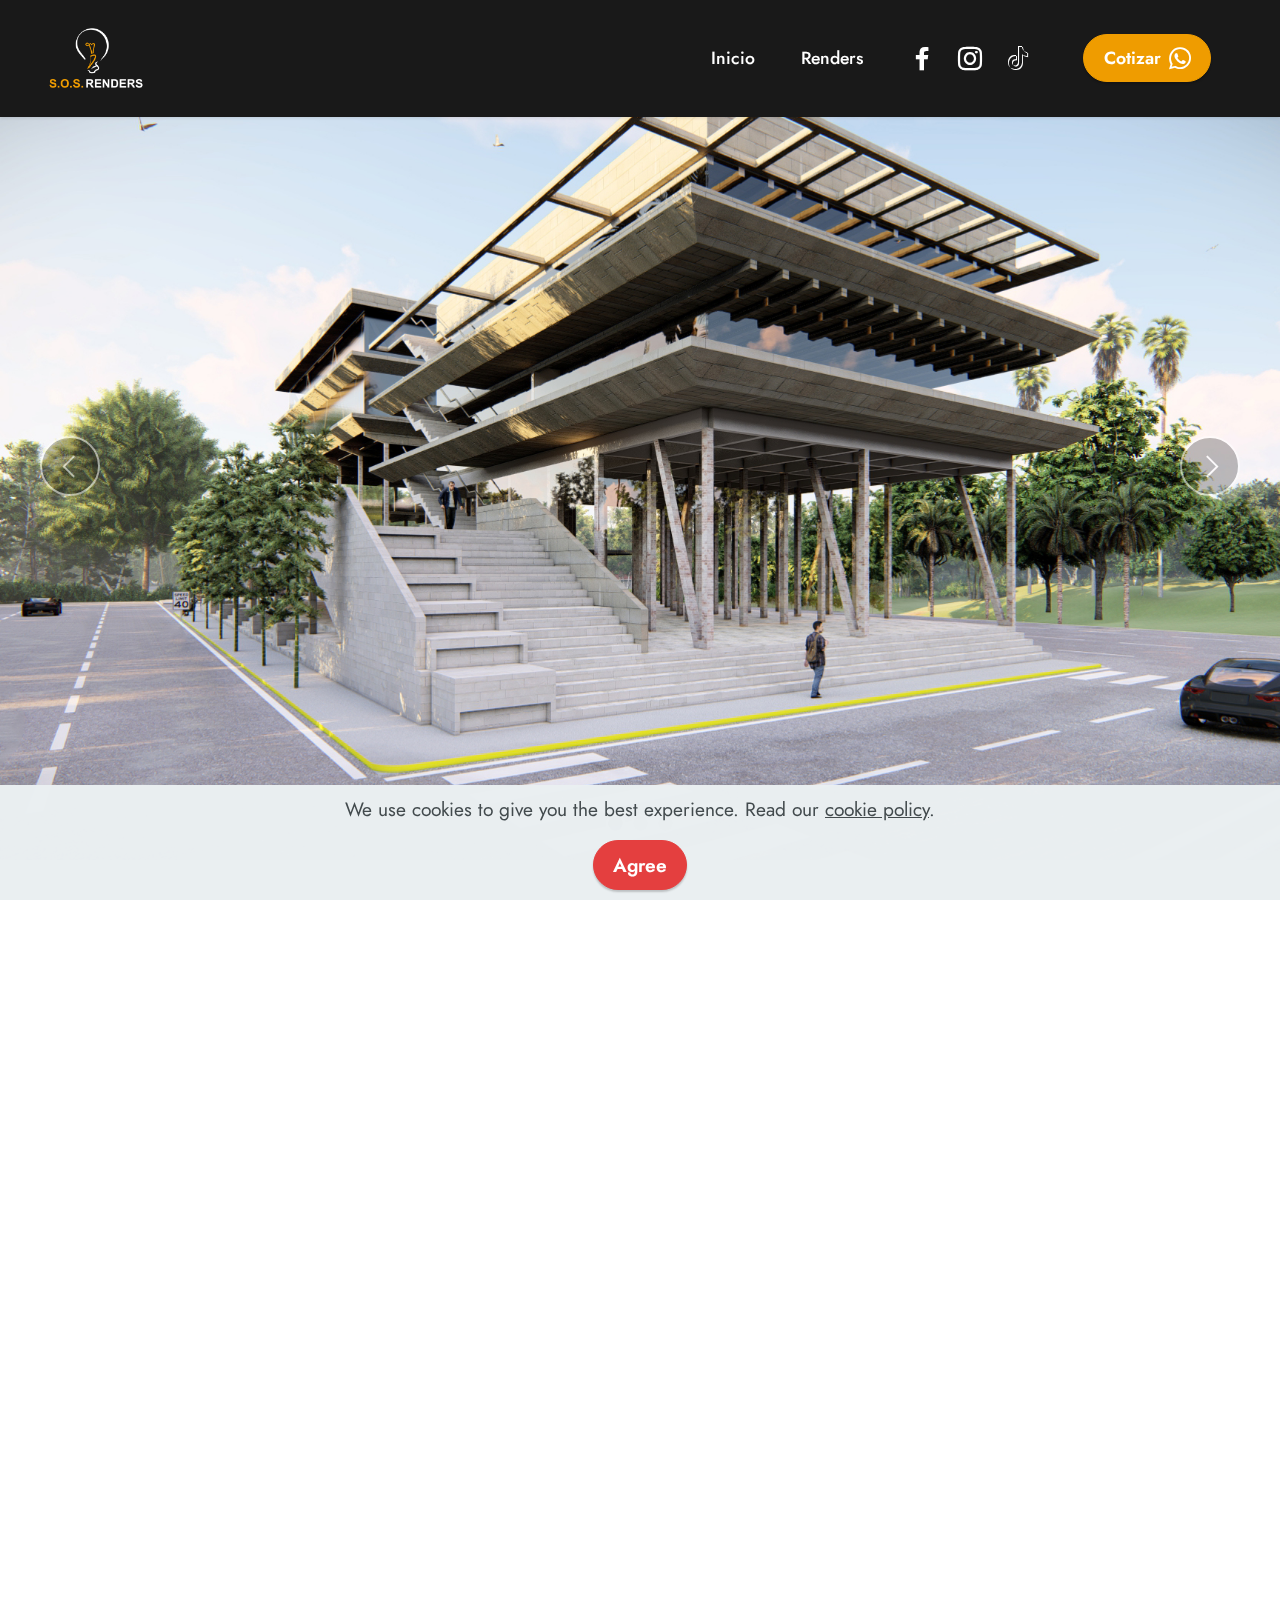
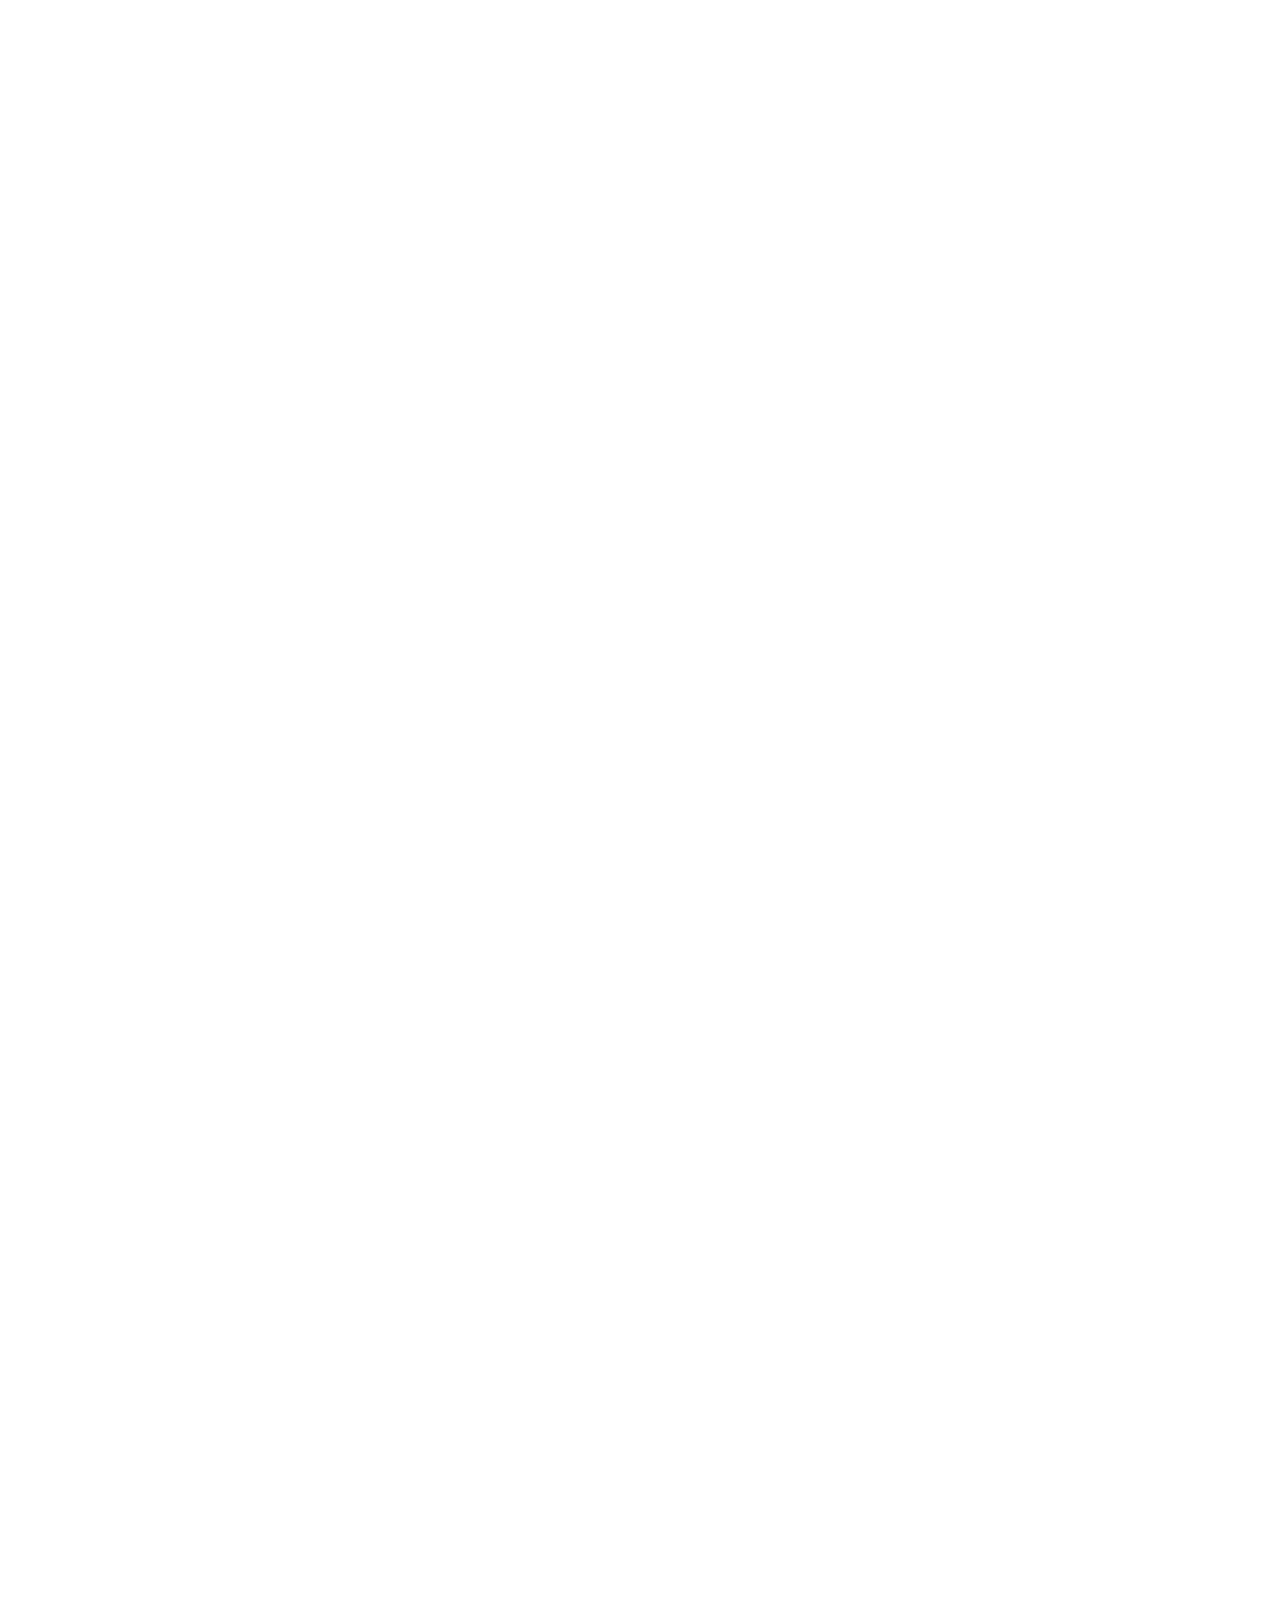
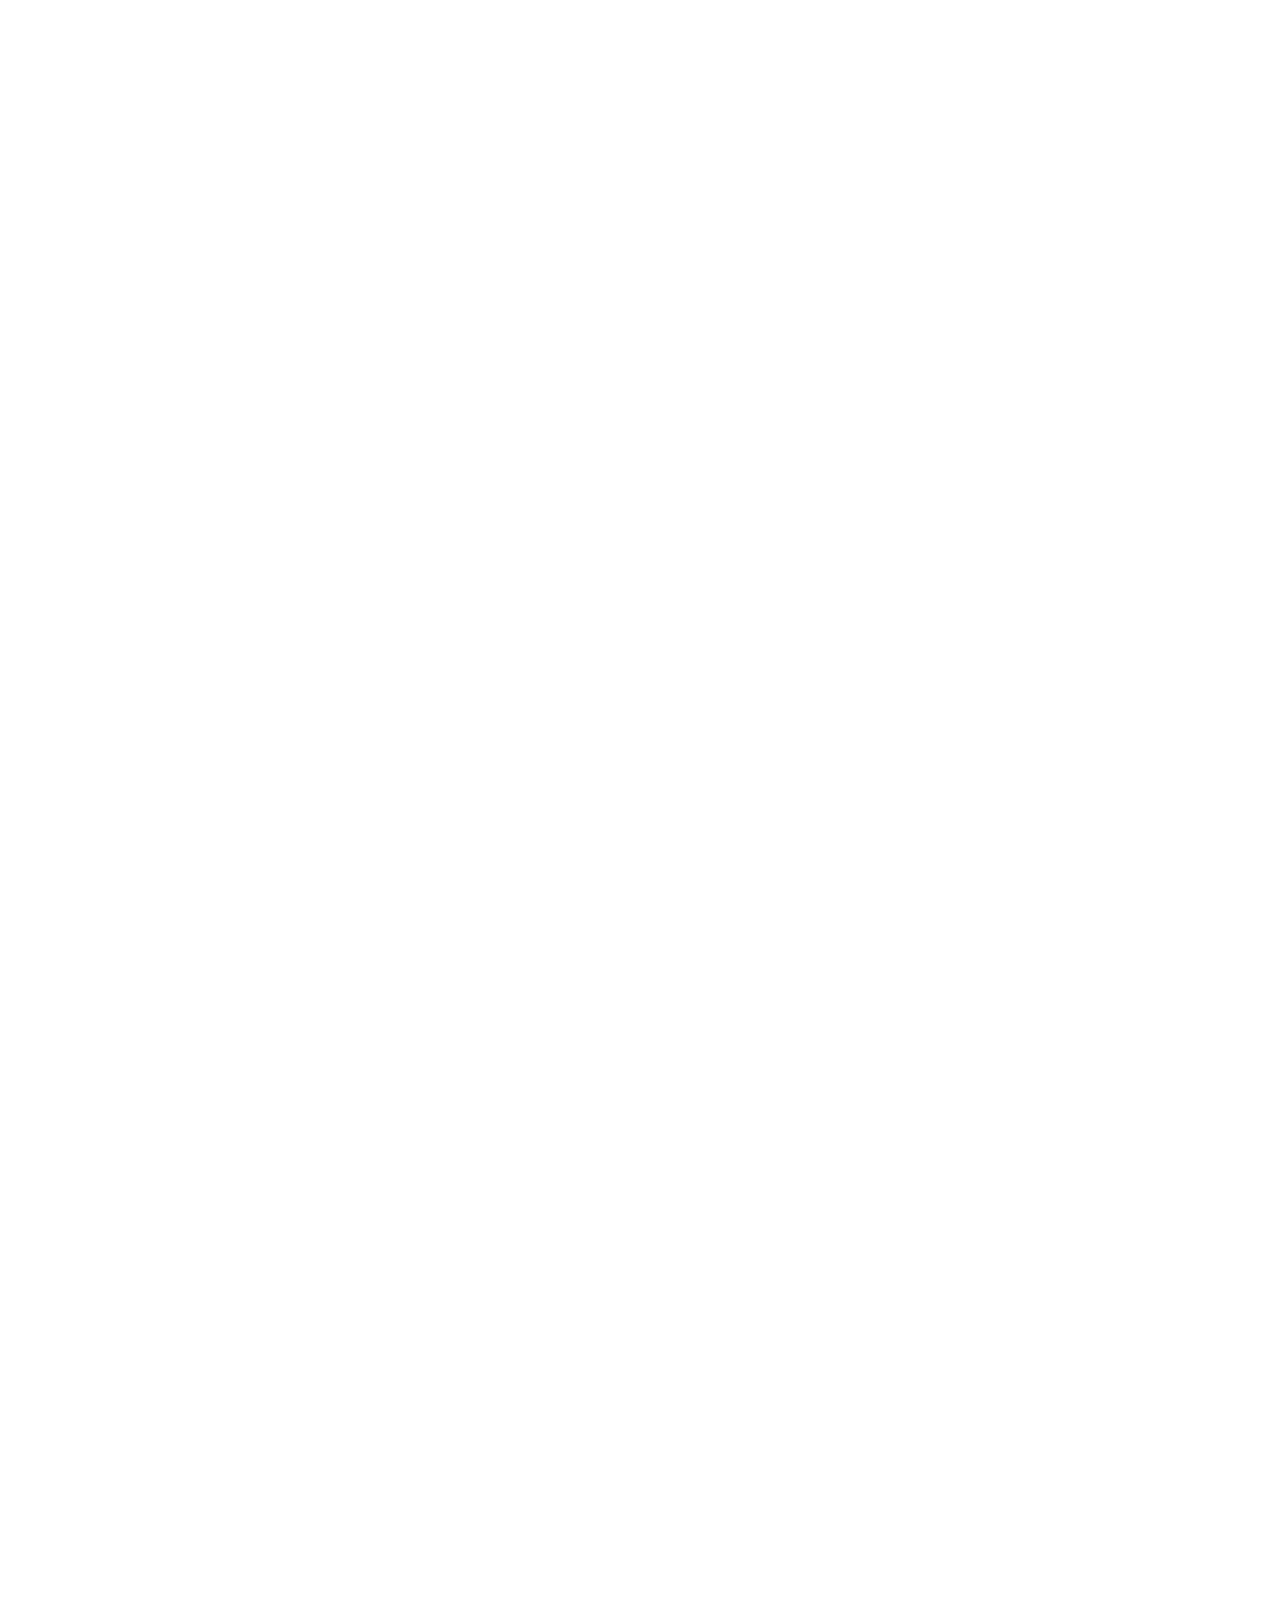
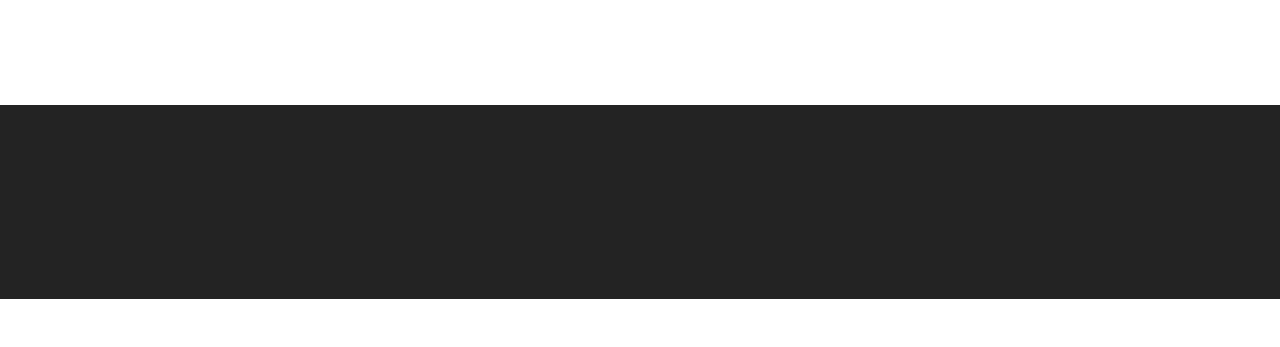
<file: index.html>
<!DOCTYPE html>
<html  >
<head>
  <!-- Site made with Mobirise Website Builder v5.5.8, https://mobirise.com -->
  <meta charset="UTF-8">
  <meta http-equiv="X-UA-Compatible" content="IE=edge">
  <meta name="generator" content="Mobirise v5.5.8, mobirise.com">
  <meta name="viewport" content="width=device-width, initial-scale=1, minimum-scale=1">
  <link rel="shortcut icon" href="assets/images/sin-ttulo-1-160x160.png" type="image/x-icon">
  <meta name="description" content="">
  
  
  <title>S.O.S Renders</title>
  <link rel="stylesheet" href="assets/web/assets/mobirise-icons2/mobirise2.css">
  <link rel="stylesheet" href="assets/bootstrap/css/bootstrap.min.css">
  <link rel="stylesheet" href="assets/bootstrap/css/bootstrap-grid.min.css">
  <link rel="stylesheet" href="assets/bootstrap/css/bootstrap-reboot.min.css">
  <link rel="stylesheet" href="assets/animatecss/animate.css">
  <link rel="stylesheet" href="assets/dropdown/css/style.css">
  <link rel="stylesheet" href="assets/socicon/css/styles.css">
  <link rel="stylesheet" href="assets/theme/css/style.css">
  <link rel="preload" href="https://fonts.googleapis.com/css?family=Jost:100,200,300,400,500,600,700,800,900,100i,200i,300i,400i,500i,600i,700i,800i,900i&display=swap" as="style" onload="this.onload=null;this.rel='stylesheet'">
  <noscript><link rel="stylesheet" href="https://fonts.googleapis.com/css?family=Jost:100,200,300,400,500,600,700,800,900,100i,200i,300i,400i,500i,600i,700i,800i,900i&display=swap"></noscript>
  <link rel="preload" as="style" href="assets/mobirise/css/mbr-additional.css"><link rel="stylesheet" href="assets/mobirise/css/mbr-additional.css" type="text/css">
  
  
  
  
</head>
<body>
  
  <section data-bs-version="5.1" class="menu menu1 cid-sUmx8os6KP" once="menu" id="menu1-0">
    

    <nav class="navbar navbar-dropdown navbar-fixed-top navbar-expand-lg">
        <div class="container-fluid">
            <div class="navbar-brand">
                <span class="navbar-logo">
                    <a href="index.html">
                        <img src="assets/images/sin-ttulo-1-160x160.png" alt="Mobirise" style="height: 6rem;">
                    </a>
                </span>
                
            </div>
            <button class="navbar-toggler" type="button" data-toggle="collapse" data-bs-toggle="collapse" data-target="#navbarSupportedContent" data-bs-target="#navbarSupportedContent" aria-controls="navbarNavAltMarkup" aria-expanded="false" aria-label="Toggle navigation">
                <div class="hamburger">
                    <span></span>
                    <span></span>
                    <span></span>
                    <span></span>
                </div>
            </button>
            <div class="collapse navbar-collapse" id="navbarSupportedContent">
                <ul class="navbar-nav nav-dropdown" data-app-modern-menu="true"><li class="nav-item"><a class="nav-link link text-info text-primary display-4" href="index.html">Inicio</a></li>
                    <li class="nav-item"><a class="nav-link link text-info text-primary display-4" href="renders.html">Renders</a></li></ul>
                <div class="icons-menu">
                    <a class="iconfont-wrapper" href="https://www.facebook.com/profile.php?id=61563871834291" target="_blank">
                        <span class="p-2 mbr-iconfont socicon-facebook socicon" style="color: rgb(255, 255, 255); fill: rgb(255, 255, 255);"></span>
                    </a>
                    <a class="iconfont-wrapper" href="https://www.instagram.com/" target="_blank">
                        <span class="p-2 mbr-iconfont socicon-instagram socicon" style="color: rgb(255, 255, 255); fill: rgb(255, 255, 255);"></span>
                    </a>
                    <a class="iconfont-wrapper" href="https://www.tiktok.com/@s.o.s.renders" target="_blank">
                        <span class="p-2 mbr-iconfont socicon-tiktok socicon" style="color: rgb(255, 255, 255); fill: rgb(255, 255, 255);"></span>
                    </a>
                    
                </div>
                <div class="navbar-buttons mbr-section-btn"><a class="btn btn-warning display-4" href="https://wa.me/50259518871"><span class="socicon socicon-whatsapp mbr-iconfont mbr-iconfont-btn"></span>Cotizar</a></div>
            </div>
        </div>
    </nav>
</section>

<section data-bs-version="5.1" class="slider1 cid-sUmxfckxHf" id="slider1-1">
    
    <div class="carousel slide" id="uoVJmGjsLf" data-interval="5000" data-bs-interval="5000">
        <ol class="carousel-indicators">
            <li data-slide-to="0" data-bs-slide-to="0" class="active" data-target="#uoVJmGjsLf" data-bs-target="#uoVJmGjsLf"></li>
            <li data-slide-to="1" data-bs-slide-to="1" data-target="#uoVJmGjsLf" data-bs-target="#uoVJmGjsLf"></li><li data-slide-to="2" data-bs-slide-to="2" data-target="#uoVJmGjsLf" data-bs-target="#uoVJmGjsLf"></li>
            
        </ol>
        <div class="carousel-inner">
            
            
            <div class="carousel-item slider-image item active">
                <div class="item-wrapper">
                    <img class="d-block w-100" src="assets/images/01-2.jpg" data-slide-to="0" data-bs-slide-to="0">
                    
                    
                </div>
            </div><div class="carousel-item slider-image item">
                <div class="item-wrapper">
                    <img class="d-block w-100" src="assets/images/02-2.jpg" data-slide-to="1" data-bs-slide-to="1">
                    
                    
                </div>
            </div><div class="carousel-item slider-image item">
                <div class="item-wrapper">
                    <img class="d-block w-100" src="assets/images/03-1.jpg" data-slide-to="2" data-bs-slide-to="2">
                    
                    
                </div>
            </div>
        </div>
        <a class="carousel-control carousel-control-prev" role="button" data-slide="prev" data-bs-slide="prev" href="#uoVJmGjsLf">
            <span class="mobi-mbri mobi-mbri-arrow-prev" aria-hidden="true"></span>
            <span class="sr-only visually-hidden">Previous</span>
        </a>
        <a class="carousel-control carousel-control-next" role="button" data-slide="next" data-bs-slide="next" href="#uoVJmGjsLf">
            <span class="mobi-mbri mobi-mbri-arrow-next" aria-hidden="true"></span>
            <span class="sr-only visually-hidden">Next</span>
        </a>
    </div>
</section>

<section data-bs-version="5.1" class="content4 cid-uoVAbpQ6WX" id="content4-1c">
    
    
    <div class="container">
        <div class="row justify-content-center">
            <div class="title col-md-12 col-lg-10">
                <h3 class="mbr-section-title mbr-fonts-style align-center mb-4 display-2"><strong>Cuidamos hasta el último detalle</strong></h3>
                <h4 class="mbr-section-subtitle align-center mbr-fonts-style mb-4 display-5">Calidad - Rapidez - 24 horas</h4>
                
            </div>
        </div>
    </div>
</section>

<section data-bs-version="5.1" class="slider2 cid-ukNxp1Ov95" id="slider2-14">
    

    
    <div class="container-fluid">
        <div class="row justify-content-center">
            <div class="col-12 col-md-10 col-lg-12">
                <div class="carousel slide" id="uoVJmGZ3rX" data-interval="5000" data-bs-interval="5000">
                    
                    <ol class="carousel-indicators">
                        <li data-slide-to="0" data-bs-slide-to="0" class="active" data-target="#uoVJmGZ3rX" data-bs-target="#uoVJmGZ3rX"></li><li data-slide-to="1" data-bs-slide-to="1" class="active" data-target="#uoVJmGZ3rX" data-bs-target="#uoVJmGZ3rX"></li><li data-slide-to="2" data-bs-slide-to="2" class="active" data-target="#uoVJmGZ3rX" data-bs-target="#uoVJmGZ3rX"></li>
                        
                        
                    </ol>
                    <div class="carousel-inner">
                        
                        
                        <div class="carousel-item slider-image item active">
                            <div class="item-wrapper">
                                <img class="d-block w-100" src="assets/images/render-48.webp" data-slide-to="3" data-bs-slide-to="4">
                                
                            </div>
                        </div><div class="carousel-item slider-image item active">
                            <div class="item-wrapper">
                                <img class="d-block w-100" src="assets/images/render-47.webp" data-slide-to="1" data-bs-slide-to="2">
                                
                            </div>
                        </div><div class="carousel-item slider-image item active">
                            <div class="item-wrapper">
                                <img class="d-block w-100" src="assets/images/render-67.webp" data-slide-to="2" data-bs-slide-to="3">
                                
                            </div>
                        </div>
                    </div>
                    <a class="carousel-control carousel-control-prev" role="button" data-slide="prev" data-bs-slide="prev" href="#uoVJmGZ3rX">
                        <span class="mobi-mbri mobi-mbri-arrow-prev" aria-hidden="true"></span>
                        <span class="sr-only visually-hidden">Previous</span>
                    </a>
                    <a class="carousel-control carousel-control-next" role="button" data-slide="next" data-bs-slide="next" href="#uoVJmGZ3rX">
                        <span class="mobi-mbri mobi-mbri-arrow-next" aria-hidden="true"></span>
                        <span class="sr-only visually-hidden">Next</span>
                    </a>
                </div>
            </div>
        </div>
    </div>
</section>

<section data-bs-version="5.1" class="slider2 cid-uopFp3KBgN" id="slider2-1a">
    

    
    <div class="container-fluid">
        <div class="row justify-content-center">
            <div class="col-12 col-md-10 col-lg-12">
                <div class="carousel slide" id="uoVJmHlmWA" data-interval="5000" data-bs-interval="5000">
                    
                    <ol class="carousel-indicators">
                        <li data-slide-to="0" data-bs-slide-to="0" class="active" data-target="#uoVJmHlmWA" data-bs-target="#uoVJmHlmWA"></li><li data-slide-to="1" data-bs-slide-to="1" class="" data-target="#uoVJmHlmWA" data-bs-target="#uoVJmHlmWA"></li><li data-slide-to="2" data-bs-slide-to="2" class="" data-target="#uoVJmHlmWA" data-bs-target="#uoVJmHlmWA"></li><li data-slide-to="3" data-bs-slide-to="3" class="" data-target="#uoVJmHlmWA" data-bs-target="#uoVJmHlmWA"></li>
                        
                        
                    </ol>
                    <div class="carousel-inner">
                        <div class="carousel-item slider-image item active">
                            <div class="item-wrapper">
                                <img class="d-block w-100" src="assets/images/01.jpg" data-slide-to="1" data-bs-slide-to="1">
                                
                            </div>
                        </div><div class="carousel-item slider-image item">
                            <div class="item-wrapper">
                                <img class="d-block w-100" src="assets/images/02.jpg" data-slide-to="2" data-bs-slide-to="2">
                                
                            </div>
                        </div><div class="carousel-item slider-image item">
                            <div class="item-wrapper">
                                <img class="d-block w-100" src="assets/images/03.jpg" data-slide-to="3" data-bs-slide-to="3">
                                
                            </div>
                        </div><div class="carousel-item slider-image item">
                            <div class="item-wrapper">
                                <img class="d-block w-100" src="assets/images/04.jpg" data-slide-to="4" data-bs-slide-to="4">
                                
                            </div>
                        </div>
                        
                        
                    </div>
                    <a class="carousel-control carousel-control-prev" role="button" data-slide="prev" data-bs-slide="prev" href="#uoVJmHlmWA">
                        <span class="mobi-mbri mobi-mbri-arrow-prev" aria-hidden="true"></span>
                        <span class="sr-only visually-hidden">Previous</span>
                    </a>
                    <a class="carousel-control carousel-control-next" role="button" data-slide="next" data-bs-slide="next" href="#uoVJmHlmWA">
                        <span class="mobi-mbri mobi-mbri-arrow-next" aria-hidden="true"></span>
                        <span class="sr-only visually-hidden">Next</span>
                    </a>
                </div>
            </div>
        </div>
    </div>
</section>

<section data-bs-version="5.1" class="slider2 cid-uojsQ8sJJE" id="slider2-16">
    

    
    <div class="container-fluid">
        <div class="row justify-content-center">
            <div class="col-12 col-md-10 col-lg-12">
                <div class="carousel slide" id="uoVJmHN9oA" data-interval="5000" data-bs-interval="5000">
                    
                    <ol class="carousel-indicators">
                        <li data-slide-to="0" data-bs-slide-to="0" class="active" data-target="#uoVJmHN9oA" data-bs-target="#uoVJmHN9oA"></li><li data-slide-to="1" data-bs-slide-to="1" class="" data-target="#uoVJmHN9oA" data-bs-target="#uoVJmHN9oA"></li><li data-slide-to="2" data-bs-slide-to="2" class="" data-target="#uoVJmHN9oA" data-bs-target="#uoVJmHN9oA"></li><li data-slide-to="3" data-bs-slide-to="3" class="" data-target="#uoVJmHN9oA" data-bs-target="#uoVJmHN9oA"></li>
                        
                        
                    </ol>
                    <div class="carousel-inner">
                        
                        
                        <div class="carousel-item slider-image item active">
                            <div class="item-wrapper">
                                <img class="d-block w-100" src="assets/images/b1.jpg" data-slide-to="1" data-bs-slide-to="1">
                                
                            </div>
                        </div><div class="carousel-item slider-image item">
                            <div class="item-wrapper">
                                <img class="d-block w-100" src="assets/images/b2.jpg" data-slide-to="2" data-bs-slide-to="2">
                                
                            </div>
                        </div><div class="carousel-item slider-image item">
                            <div class="item-wrapper">
                                <img class="d-block w-100" src="assets/images/c1.jpg" data-slide-to="3" data-bs-slide-to="3">
                                
                            </div>
                        </div><div class="carousel-item slider-image item">
                            <div class="item-wrapper">
                                <img class="d-block w-100" src="assets/images/c2.jpg" data-slide-to="4" data-bs-slide-to="4">
                                
                            </div>
                        </div>
                    </div>
                    <a class="carousel-control carousel-control-prev" role="button" data-slide="prev" data-bs-slide="prev" href="#uoVJmHN9oA">
                        <span class="mobi-mbri mobi-mbri-arrow-prev" aria-hidden="true"></span>
                        <span class="sr-only visually-hidden">Previous</span>
                    </a>
                    <a class="carousel-control carousel-control-next" role="button" data-slide="next" data-bs-slide="next" href="#uoVJmHN9oA">
                        <span class="mobi-mbri mobi-mbri-arrow-next" aria-hidden="true"></span>
                        <span class="sr-only visually-hidden">Next</span>
                    </a>
                </div>
            </div>
        </div>
    </div>
</section>

<section data-bs-version="5.1" class="slider2 cid-uopFzrHqOZ" id="slider2-1b">
    

    
    <div class="container-fluid">
        <div class="row justify-content-center">
            <div class="col-12 col-md-10 col-lg-12">
                <div class="carousel slide" id="uoVJmIa3M9" data-interval="5000" data-bs-interval="5000">
                    
                    <ol class="carousel-indicators">
                        <li data-slide-to="0" data-bs-slide-to="0" class="active" data-target="#uoVJmIa3M9" data-bs-target="#uoVJmIa3M9"></li><li data-slide-to="1" data-bs-slide-to="1" class="" data-target="#uoVJmIa3M9" data-bs-target="#uoVJmIa3M9"></li><li data-slide-to="2" data-bs-slide-to="2" class="" data-target="#uoVJmIa3M9" data-bs-target="#uoVJmIa3M9"></li><li data-slide-to="3" data-bs-slide-to="3" class="" data-target="#uoVJmIa3M9" data-bs-target="#uoVJmIa3M9"></li><li data-slide-to="4" data-bs-slide-to="4" class="" data-target="#uoVJmIa3M9" data-bs-target="#uoVJmIa3M9"></li><li data-slide-to="5" data-bs-slide-to="5" class="" data-target="#uoVJmIa3M9" data-bs-target="#uoVJmIa3M9"></li><li data-slide-to="6" data-bs-slide-to="6" class="" data-target="#uoVJmIa3M9" data-bs-target="#uoVJmIa3M9"></li>
                        
                        
                    </ol>
                    <div class="carousel-inner">
                        <div class="carousel-item slider-image item active">
                            <div class="item-wrapper">
                                <img class="d-block w-100" src="assets/images/01-1.jpg" data-slide-to="1" data-bs-slide-to="1">
                                
                            </div>
                        </div><div class="carousel-item slider-image item">
                            <div class="item-wrapper">
                                <img class="d-block w-100" src="assets/images/02-1.jpg" data-slide-to="2" data-bs-slide-to="2">
                                
                            </div>
                        </div><div class="carousel-item slider-image item">
                            <div class="item-wrapper">
                                <img class="d-block w-100" src="assets/images/03-1.jpg" data-slide-to="3" data-bs-slide-to="3">
                                
                            </div>
                        </div><div class="carousel-item slider-image item">
                            <div class="item-wrapper">
                                <img class="d-block w-100" src="assets/images/04-1.jpg" data-slide-to="4" data-bs-slide-to="4">
                                
                            </div>
                        </div><div class="carousel-item slider-image item">
                            <div class="item-wrapper">
                                <img class="d-block w-100" src="assets/images/05.jpg" data-slide-to="5" data-bs-slide-to="5">
                                
                            </div>
                        </div><div class="carousel-item slider-image item">
                            <div class="item-wrapper">
                                <img class="d-block w-100" src="assets/images/06.jpg" data-slide-to="6" data-bs-slide-to="6">
                                
                            </div>
                        </div><div class="carousel-item slider-image item">
                            <div class="item-wrapper">
                                <img class="d-block w-100" src="assets/images/07.jpg" data-slide-to="7" data-bs-slide-to="7">
                                
                            </div>
                        </div>
                        
                        
                    </div>
                    <a class="carousel-control carousel-control-prev" role="button" data-slide="prev" data-bs-slide="prev" href="#uoVJmIa3M9">
                        <span class="mobi-mbri mobi-mbri-arrow-prev" aria-hidden="true"></span>
                        <span class="sr-only visually-hidden">Previous</span>
                    </a>
                    <a class="carousel-control carousel-control-next" role="button" data-slide="next" data-bs-slide="next" href="#uoVJmIa3M9">
                        <span class="mobi-mbri mobi-mbri-arrow-next" aria-hidden="true"></span>
                        <span class="sr-only visually-hidden">Next</span>
                    </a>
                </div>
            </div>
        </div>
    </div>
</section>

<section data-bs-version="5.1" class="slider2 cid-uopEajTNIg" id="slider2-18">
    

    
    <div class="container-fluid">
        <div class="row justify-content-center">
            <div class="col-12 col-md-10 col-lg-12">
                <div class="carousel slide" id="uoVJmIB4jp" data-interval="5000" data-bs-interval="5000">
                    
                    <ol class="carousel-indicators">
                        <li data-slide-to="0" data-bs-slide-to="0" class="active" data-target="#uoVJmIB4jp" data-bs-target="#uoVJmIB4jp"></li><li data-slide-to="1" data-bs-slide-to="1" class="" data-target="#uoVJmIB4jp" data-bs-target="#uoVJmIB4jp"></li><li data-slide-to="2" data-bs-slide-to="2" class="" data-target="#uoVJmIB4jp" data-bs-target="#uoVJmIB4jp"></li><li data-slide-to="3" data-bs-slide-to="3" class="" data-target="#uoVJmIB4jp" data-bs-target="#uoVJmIB4jp"></li><li data-slide-to="4" data-bs-slide-to="4" class="" data-target="#uoVJmIB4jp" data-bs-target="#uoVJmIB4jp"></li>
                        
                        
                    </ol>
                    <div class="carousel-inner">
                        <div class="carousel-item slider-image item active">
                            <div class="item-wrapper">
                                <img class="d-block w-100" src="assets/images/d1.jpg" data-slide-to="1" data-bs-slide-to="1">
                                
                            </div>
                        </div><div class="carousel-item slider-image item">
                            <div class="item-wrapper">
                                <img class="d-block w-100" src="assets/images/d2.jpg" data-slide-to="2" data-bs-slide-to="2">
                                
                            </div>
                        </div><div class="carousel-item slider-image item">
                            <div class="item-wrapper">
                                <img class="d-block w-100" src="assets/images/d3.jpg" data-slide-to="3" data-bs-slide-to="3">
                                
                            </div>
                        </div><div class="carousel-item slider-image item">
                            <div class="item-wrapper">
                                <img class="d-block w-100" src="assets/images/d4.jpg" data-slide-to="4" data-bs-slide-to="4">
                                
                            </div>
                        </div><div class="carousel-item slider-image item">
                            <div class="item-wrapper">
                                <img class="d-block w-100" src="assets/images/d5.jpg" data-slide-to="5" data-bs-slide-to="5">
                                
                            </div>
                        </div>
                        
                        
                    </div>
                    <a class="carousel-control carousel-control-prev" role="button" data-slide="prev" data-bs-slide="prev" href="#uoVJmIB4jp">
                        <span class="mobi-mbri mobi-mbri-arrow-prev" aria-hidden="true"></span>
                        <span class="sr-only visually-hidden">Previous</span>
                    </a>
                    <a class="carousel-control carousel-control-next" role="button" data-slide="next" data-bs-slide="next" href="#uoVJmIB4jp">
                        <span class="mobi-mbri mobi-mbri-arrow-next" aria-hidden="true"></span>
                        <span class="sr-only visually-hidden">Next</span>
                    </a>
                </div>
            </div>
        </div>
    </div>
</section>

<section data-bs-version="5.1" class="content1 cid-sUAO5a68LU" id="content1-2">
    
    
    <div class="container">
        
        <div class="row mt-4">
            <div class="item features-image сol-12 col-md-6 col-lg-6 active">
                <div class="item-wrapper">
                    <div class="item-img">
                        <img src="assets/images/render-19.webp" alt="" title="" data-slide-to="0" data-bs-slide-to="0">
                    </div>
                    
                    
                </div>
            </div><div class="item features-image сol-12 col-md-6 col-lg-6 active">
                <div class="item-wrapper">
                    <div class="item-img">
                        <img src="assets/images/render-34.webp" alt="" title="" data-slide-to="1" data-bs-slide-to="1">
                    </div>
                    
                    
                </div>
            </div><div class="item features-image сol-12 col-md-6 col-lg-6">
                <div class="item-wrapper">
                    <div class="item-img">
                        <img src="assets/images/render-46.webp" alt="" title="" data-slide-to="2" data-bs-slide-to="2">
                    </div>
                    
                    
                </div>
            </div><div class="item features-image сol-12 col-md-6 col-lg-6">
                <div class="item-wrapper">
                    <div class="item-img">
                        <img src="assets/images/render-20.webp" alt="" title="" data-slide-to="3" data-bs-slide-to="3">
                    </div>
                    
                    
                </div>
            </div>
            


        </div>
    </div>
</section>

<section data-bs-version="5.1" class="header9 cid-sUASNoG92d" id="header9-4">

    

    

    <div class="text-center container">
        <div class="row justify-content-center">
            <div class="col-md-12 col-lg-9">
                
                <h1 class="mbr-section-title mbr-fonts-style mb-3 display-2"><strong>¡Contáctanos!</strong></h1>
                
                <div class="mbr-section-btn mt-3"><a class="btn btn-secondary display-4" href="https://wa.me/50259518871"><span class="socicon socicon-whatsapp mbr-iconfont mbr-iconfont-btn"></span>Whatsapp</a>
                    <a class="btn btn-success display-4" href="tel:+50259518871"><span class="mobi-mbri mobi-mbri-phone mbr-iconfont mbr-iconfont-btn"></span>Llamada</a></div>
            </div>
        </div>
    </div>
</section>

<section data-bs-version="5.1" class="footer3 cid-uogKEIExOR" once="footers" id="footer3-15">

    

    

    <div class="container">
        <div class="media-container-row align-center mbr-white">
            
            <div class="row social-row">
                <div class="social-list align-right pb-2">
                    
                    
                    
                    
                    
                    
                <div class="soc-item">
                        <a href="https://www.instagram.com/" target="_blank">
                            <span class="mbr-iconfont mbr-iconfont-social socicon-instagram socicon"></span>
                        </a>
                    </div><div class="soc-item">
                        <a href="https://www.facebook.com/profile.php?id=61563871834291" target="_blank">
                            <span class="mbr-iconfont mbr-iconfont-social socicon-facebook socicon"></span>
                        </a>
                    </div><div class="soc-item">
                        <a href="https://www.tiktok.com/@s.o.s.renders" target="_blank">
                            <span class="mbr-iconfont mbr-iconfont-social socicon-tiktok socicon"></span>
                        </a>
                    </div></div>
            </div>
            <div class="row row-copirayt">
                <p class="mbr-text mb-0 mbr-fonts-style mbr-white align-center display-7">S.O.S. Renders 2024</p>
            </div>
        </div>
    </div>
</section><section style="background-color: #fff; font-family: -apple-system, BlinkMacSystemFont, 'Segoe UI', 'Roboto', 'Helvetica Neue', Arial, sans-serif; color:#aaa; font-size:12px; padding: 0; align-items: center; display: flex;"><a href="https://mobirise.site/t" style="flex: 1 1; height: 3rem; padding-left: 1rem;"></a><p style="flex: 0 0 auto; margin:0; padding-right:1rem;">Website <a href="https://mobirise.site/f" style="color:#aaa;">was built</a> with Mobirise</p></section><script src="assets/bootstrap/js/bootstrap.bundle.min.js"></script>  <script src="assets/web/assets/cookies-alert-plugin/cookies-alert-core.js"></script>  <script src="assets/web/assets/cookies-alert-plugin/cookies-alert-script.js"></script>  <script src="assets/smoothscroll/smooth-scroll.js"></script>  <script src="assets/ytplayer/index.js"></script>  <script src="assets/dropdown/js/navbar-dropdown.js"></script>  <script src="assets/theme/js/script.js"></script>  
  
  
<input name="cookieData" type="hidden" data-cookie-customDialogSelector='null' data-cookie-colorText='#424a4d' data-cookie-colorBg='rgba(234, 239, 241, 0.99)' data-cookie-textButton='Agree' data-cookie-colorButton='' data-cookie-colorLink='#424a4d' data-cookie-underlineLink='true' data-cookie-text="We use cookies to give you the best experience. Read our <a href='privacy.html'>cookie policy</a>.">
    <input name="animation" type="hidden">
  </body>
</html>
</file>
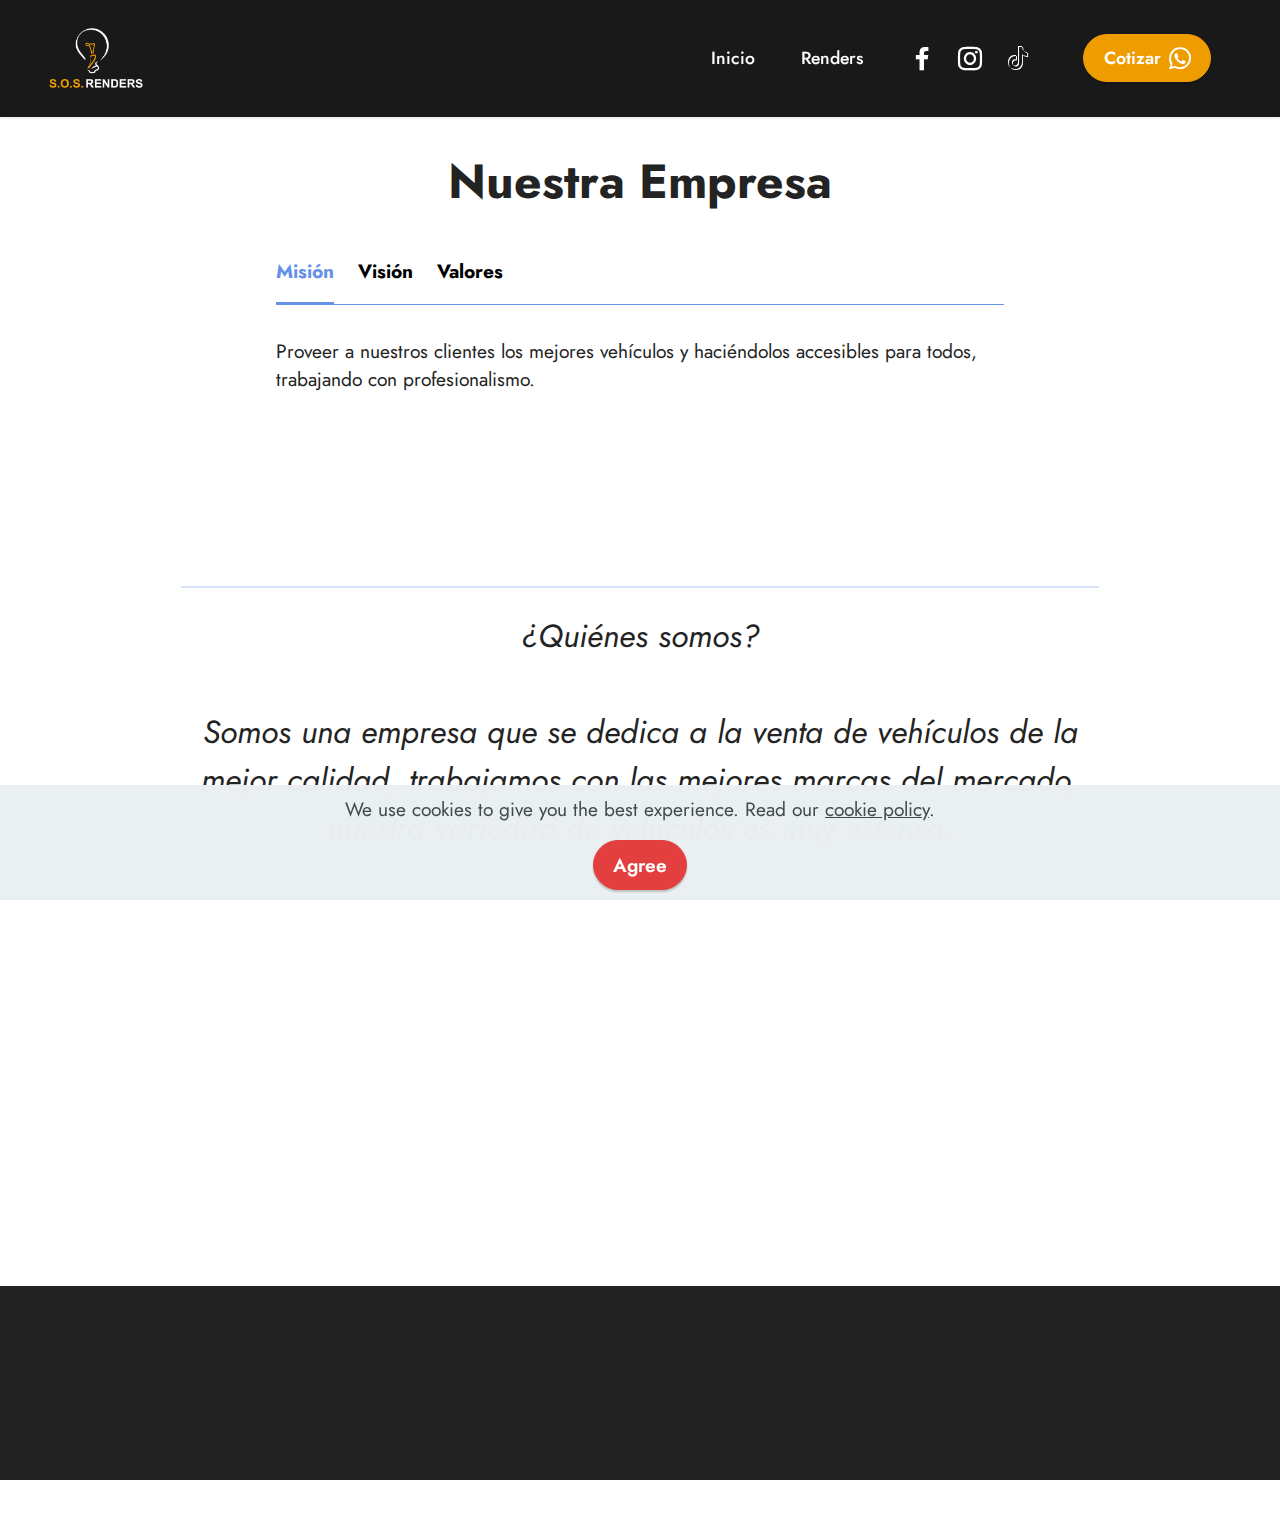
<file: n.html>
<!DOCTYPE html>
<html  >
<head>
  <!-- Site made with Mobirise Website Builder v5.5.8, https://mobirise.com -->
  <meta charset="UTF-8">
  <meta http-equiv="X-UA-Compatible" content="IE=edge">
  <meta name="generator" content="Mobirise v5.5.8, mobirise.com">
  <meta name="viewport" content="width=device-width, initial-scale=1, minimum-scale=1">
  <link rel="shortcut icon" href="assets/images/sin-ttulo-1-160x160.png" type="image/x-icon">
  <meta name="description" content="">
  
  
  <title>n</title>
  <link rel="stylesheet" href="assets/web/assets/mobirise-icons2/mobirise2.css">
  <link rel="stylesheet" href="assets/bootstrap/css/bootstrap.min.css">
  <link rel="stylesheet" href="assets/bootstrap/css/bootstrap-grid.min.css">
  <link rel="stylesheet" href="assets/bootstrap/css/bootstrap-reboot.min.css">
  <link rel="stylesheet" href="assets/animatecss/animate.css">
  <link rel="stylesheet" href="assets/dropdown/css/style.css">
  <link rel="stylesheet" href="assets/socicon/css/styles.css">
  <link rel="stylesheet" href="assets/theme/css/style.css">
  <link rel="preload" href="https://fonts.googleapis.com/css?family=Jost:100,200,300,400,500,600,700,800,900,100i,200i,300i,400i,500i,600i,700i,800i,900i&display=swap" as="style" onload="this.onload=null;this.rel='stylesheet'">
  <noscript><link rel="stylesheet" href="https://fonts.googleapis.com/css?family=Jost:100,200,300,400,500,600,700,800,900,100i,200i,300i,400i,500i,600i,700i,800i,900i&display=swap"></noscript>
  <link rel="preload" as="style" href="assets/mobirise/css/mbr-additional.css"><link rel="stylesheet" href="assets/mobirise/css/mbr-additional.css" type="text/css">
  
  
  
  
</head>
<body>
  
  <section data-bs-version="5.1" class="menu menu1 cid-sUBfBvB2vi" once="menu" id="menu1-6">
    

    <nav class="navbar navbar-dropdown navbar-fixed-top navbar-expand-lg">
        <div class="container-fluid">
            <div class="navbar-brand">
                <span class="navbar-logo">
                    <a href="index.html">
                        <img src="assets/images/sin-ttulo-1-160x160.png" alt="Mobirise" style="height: 6rem;">
                    </a>
                </span>
                
            </div>
            <button class="navbar-toggler" type="button" data-toggle="collapse" data-bs-toggle="collapse" data-target="#navbarSupportedContent" data-bs-target="#navbarSupportedContent" aria-controls="navbarNavAltMarkup" aria-expanded="false" aria-label="Toggle navigation">
                <div class="hamburger">
                    <span></span>
                    <span></span>
                    <span></span>
                    <span></span>
                </div>
            </button>
            <div class="collapse navbar-collapse" id="navbarSupportedContent">
                <ul class="navbar-nav nav-dropdown" data-app-modern-menu="true"><li class="nav-item"><a class="nav-link link text-info text-primary display-4" href="index.html">Inicio</a></li>
                    <li class="nav-item"><a class="nav-link link text-info text-primary display-4" href="renders.html">Renders</a></li></ul>
                <div class="icons-menu">
                    <a class="iconfont-wrapper" href="https://www.facebook.com/profile.php?id=61563871834291" target="_blank">
                        <span class="p-2 mbr-iconfont socicon-facebook socicon" style="color: rgb(255, 255, 255); fill: rgb(255, 255, 255);"></span>
                    </a>
                    <a class="iconfont-wrapper" href="https://www.instagram.com/" target="_blank">
                        <span class="p-2 mbr-iconfont socicon-instagram socicon" style="color: rgb(255, 255, 255); fill: rgb(255, 255, 255);"></span>
                    </a>
                    <a class="iconfont-wrapper" href="https://www.tiktok.com/@s.o.s.renders" target="_blank">
                        <span class="p-2 mbr-iconfont socicon-tiktok socicon" style="color: rgb(255, 255, 255); fill: rgb(255, 255, 255);"></span>
                    </a>
                    
                </div>
                <div class="navbar-buttons mbr-section-btn"><a class="btn btn-warning display-4" href="https://mobiri.se"><span class="socicon socicon-whatsapp mbr-iconfont mbr-iconfont-btn"></span>Cotizar</a></div>
            </div>
        </div>
    </nav>
</section>

<section data-bs-version="5.1" class="tabs content18 cid-sUBnYfzAFf" id="tabs1-j">

    

    
    <div class="container">
        <div class="row justify-content-center">
            <div class="col-12 col-md-8">
                <h3 class="mbr-section-title mb-0 mbr-fonts-style display-2">
                    <strong>Nuestra Empresa</strong></h3>
                
            </div>
        </div>
        <div class="row justify-content-center mt-4">
            <div class="col-12 col-md-8">
                <ul class="nav nav-tabs mb-4" role="tablist">
                    <li class="nav-item first mbr-fonts-style"><a class="nav-link mbr-fonts-style show active display-7" role="tab" data-toggle="tab" data-bs-toggle="tab" href="#tabs1-j_tab0" aria-selected="true"><strong>Misión</strong></a></li>
                    <li class="nav-item"><a class="nav-link mbr-fonts-style active display-7" role="tab" data-toggle="tab" data-bs-toggle="tab" href="#tabs1-j_tab1" aria-selected="true"><strong>Visión</strong></a></li>
                    <li class="nav-item"><a class="nav-link mbr-fonts-style active display-7" role="tab" data-toggle="tab" data-bs-toggle="tab" href="#tabs1-j_tab2" aria-selected="true"><strong>Valores</strong></a></li>
                    
                    
                    
                </ul>
                <div class="tab-content">
                    <div id="tab1" class="tab-pane in active" role="tabpanel">
                        <div class="row">
                            <div class="col-md-12">
                                <p class="mbr-text mbr-fonts-style display-7">
                                    Proveer a nuestros clientes los mejores vehículos y haciéndolos accesibles para todos, trabajando con profesionalismo.</p>
                            </div>
                        </div>
                    </div>
                    <div id="tab2" class="tab-pane" role="tabpanel">
                        <div class="row">
                            <div class="col-md-12">
                                <p class="mbr-text mbr-fonts-style display-7">
                                    Ser la empresa más grande en Guatemala en venta de vehículos, teniendo los mejores estándares del mercado y la más grande variedad.</p>
                            </div>
                        </div>
                    </div>
                    <div id="tab3" class="tab-pane" role="tabpanel">
                        <div class="row">
                            <div class="col-md-12">
                                <p class="mbr-text mbr-fonts-style display-7">Liderazgo, responsabilidad, pasión, innovación, seguridad, desarrollo, servicio, calidad.<br></p>
                            </div>
                        </div>
                    </div>
                    
                    
                    
                </div>
            </div>
        </div>
    </div>
</section>

<section data-bs-version="5.1" class="content6 cid-sUBmyOlaC3" id="content6-i">
    
    <div class="container">
        <div class="row justify-content-center">
            <div class="col-md-12 col-lg-10">
                <hr class="line">
                <p class="mbr-text align-center mbr-fonts-style my-4 display-5"><em>¿Quiénes somos?<br></em><br><em>Somos una empresa que se dedica a la venta de vehículos de la mejor calidad, trabajamos con las mejores marcas del mercado, nuestra variedad de vehículos es muy extensa.</em></p>
                <hr class="line">
            </div>
        </div>
    </div>
</section>

<section data-bs-version="5.1" class="header9 cid-sUBfBxLyEN" id="header9-a">

    

    

    <div class="text-center container">
        <div class="row justify-content-center">
            <div class="col-md-12 col-lg-9">
                
                <h1 class="mbr-section-title mbr-fonts-style mb-3 display-2"><strong>¡Contáctanos!</strong></h1>
                
                <div class="mbr-section-btn mt-3"><a class="btn btn-warning display-4" href="https://wa.me/50258535072"><span class="socicon socicon-whatsapp mbr-iconfont mbr-iconfont-btn"></span>Whatsapp</a>
                    <a class="btn btn-secondary display-4" href="tel:+50258535072"><span class="mobi-mbri mobi-mbri-phone mbr-iconfont mbr-iconfont-btn"></span>Llamada</a></div>
            </div>
        </div>
    </div>
</section>

<section data-bs-version="5.1" class="footer3 cid-uogKEIExOR" once="footers" id="footer3-15">

    

    

    <div class="container">
        <div class="media-container-row align-center mbr-white">
            
            <div class="row social-row">
                <div class="social-list align-right pb-2">
                    
                    
                    
                    
                    
                    
                <div class="soc-item">
                        <a href="https://www.instagram.com/" target="_blank">
                            <span class="mbr-iconfont mbr-iconfont-social socicon-instagram socicon"></span>
                        </a>
                    </div><div class="soc-item">
                        <a href="https://www.facebook.com/profile.php?id=61563871834291" target="_blank">
                            <span class="mbr-iconfont mbr-iconfont-social socicon-facebook socicon"></span>
                        </a>
                    </div><div class="soc-item">
                        <a href="https://www.tiktok.com/@s.o.s.renders" target="_blank">
                            <span class="mbr-iconfont mbr-iconfont-social socicon-tiktok socicon"></span>
                        </a>
                    </div></div>
            </div>
            <div class="row row-copirayt">
                <p class="mbr-text mb-0 mbr-fonts-style mbr-white align-center display-7">S.O.S. Renders 2024</p>
            </div>
        </div>
    </div>
</section><section style="background-color: #fff; font-family: -apple-system, BlinkMacSystemFont, 'Segoe UI', 'Roboto', 'Helvetica Neue', Arial, sans-serif; color:#aaa; font-size:12px; padding: 0; align-items: center; display: flex;"><a href="https://mobirise.site/h" style="flex: 1 1; height: 3rem; padding-left: 1rem;"></a><p style="flex: 0 0 auto; margin:0; padding-right:1rem;">Develop your own site - <a href="https://mobirise.site/w" style="color:#aaa;">Visit site</a></p></section><script src="assets/bootstrap/js/bootstrap.bundle.min.js"></script>  <script src="assets/web/assets/cookies-alert-plugin/cookies-alert-core.js"></script>  <script src="assets/web/assets/cookies-alert-plugin/cookies-alert-script.js"></script>  <script src="assets/smoothscroll/smooth-scroll.js"></script>  <script src="assets/ytplayer/index.js"></script>  <script src="assets/mbr-tabs/mbr-tabs.js"></script>  <script src="assets/dropdown/js/navbar-dropdown.js"></script>  <script src="assets/theme/js/script.js"></script>  
  
  
<input name="cookieData" type="hidden" data-cookie-customDialogSelector='null' data-cookie-colorText='#424a4d' data-cookie-colorBg='rgba(234, 239, 241, 0.99)' data-cookie-textButton='Agree' data-cookie-colorButton='' data-cookie-colorLink='#424a4d' data-cookie-underlineLink='true' data-cookie-text="We use cookies to give you the best experience. Read our <a href='privacy.html'>cookie policy</a>.">
    <input name="animation" type="hidden">
  </body>
</html>
</file>
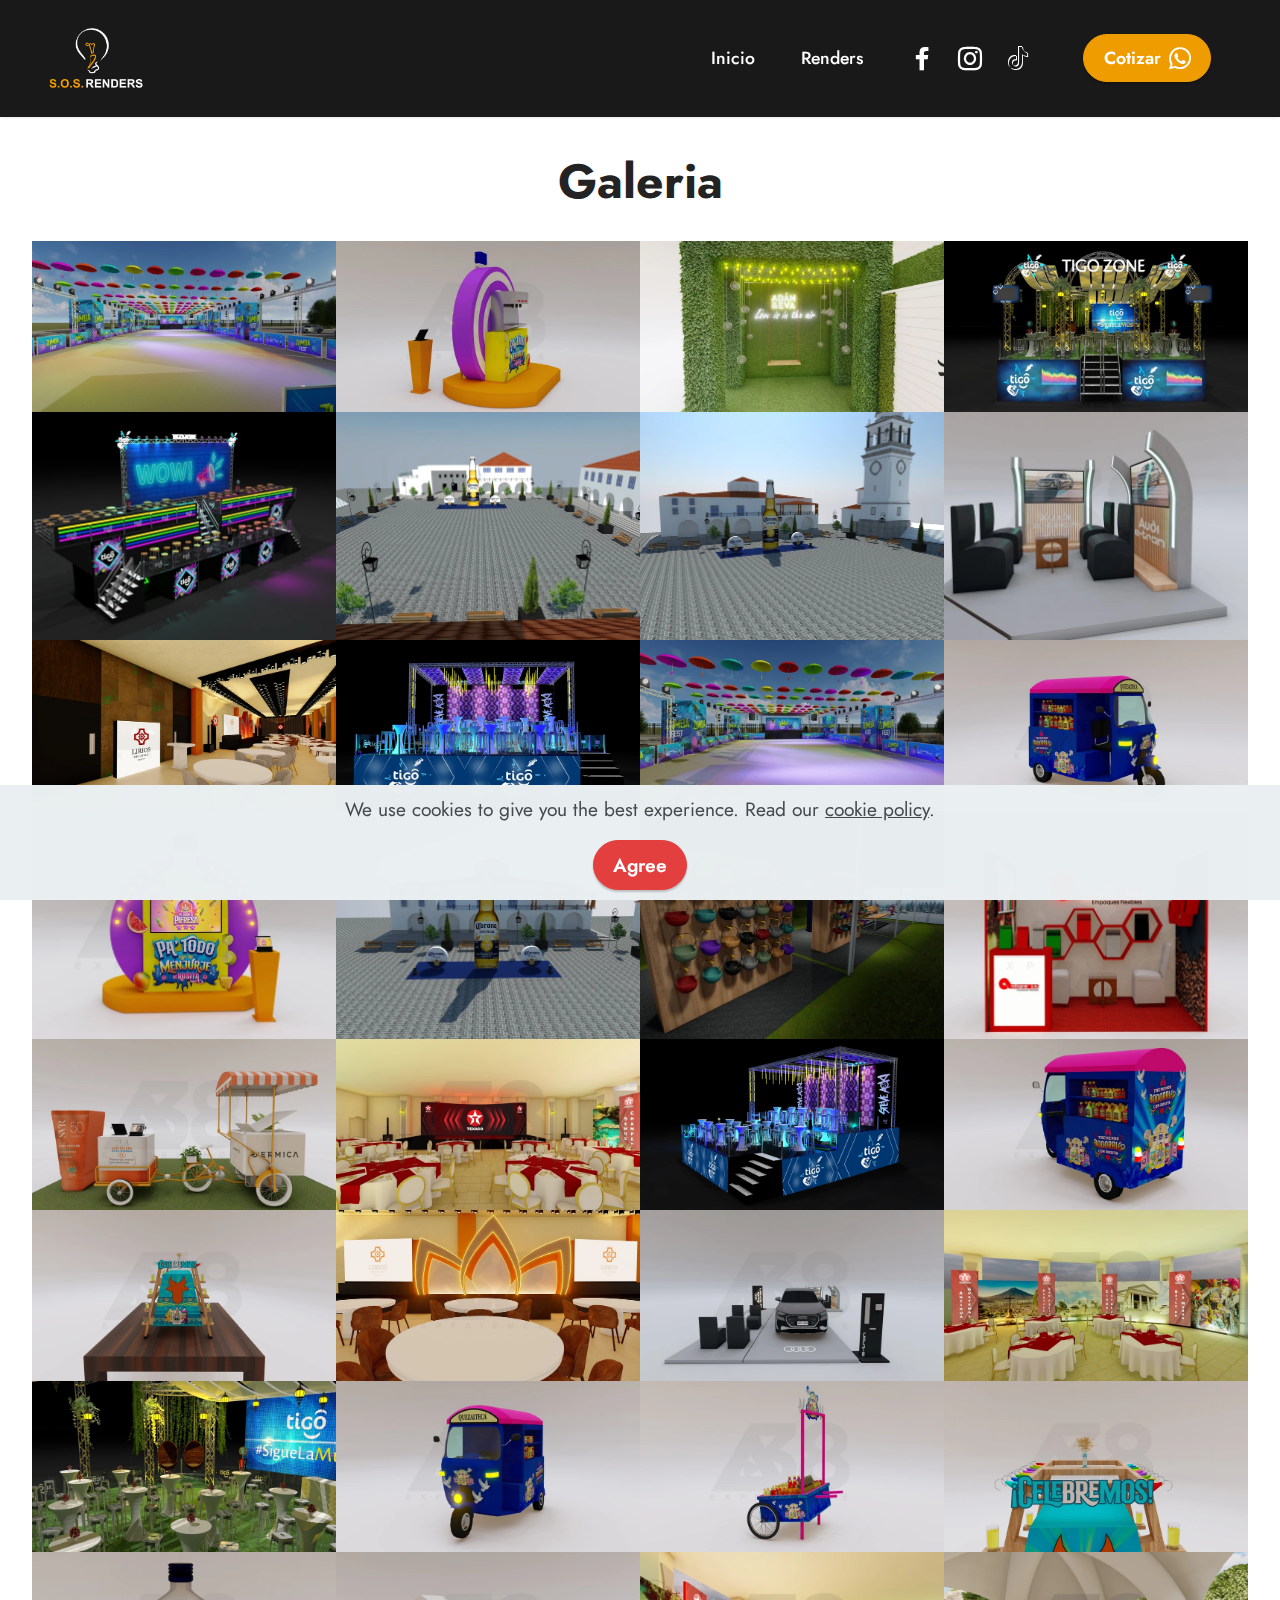
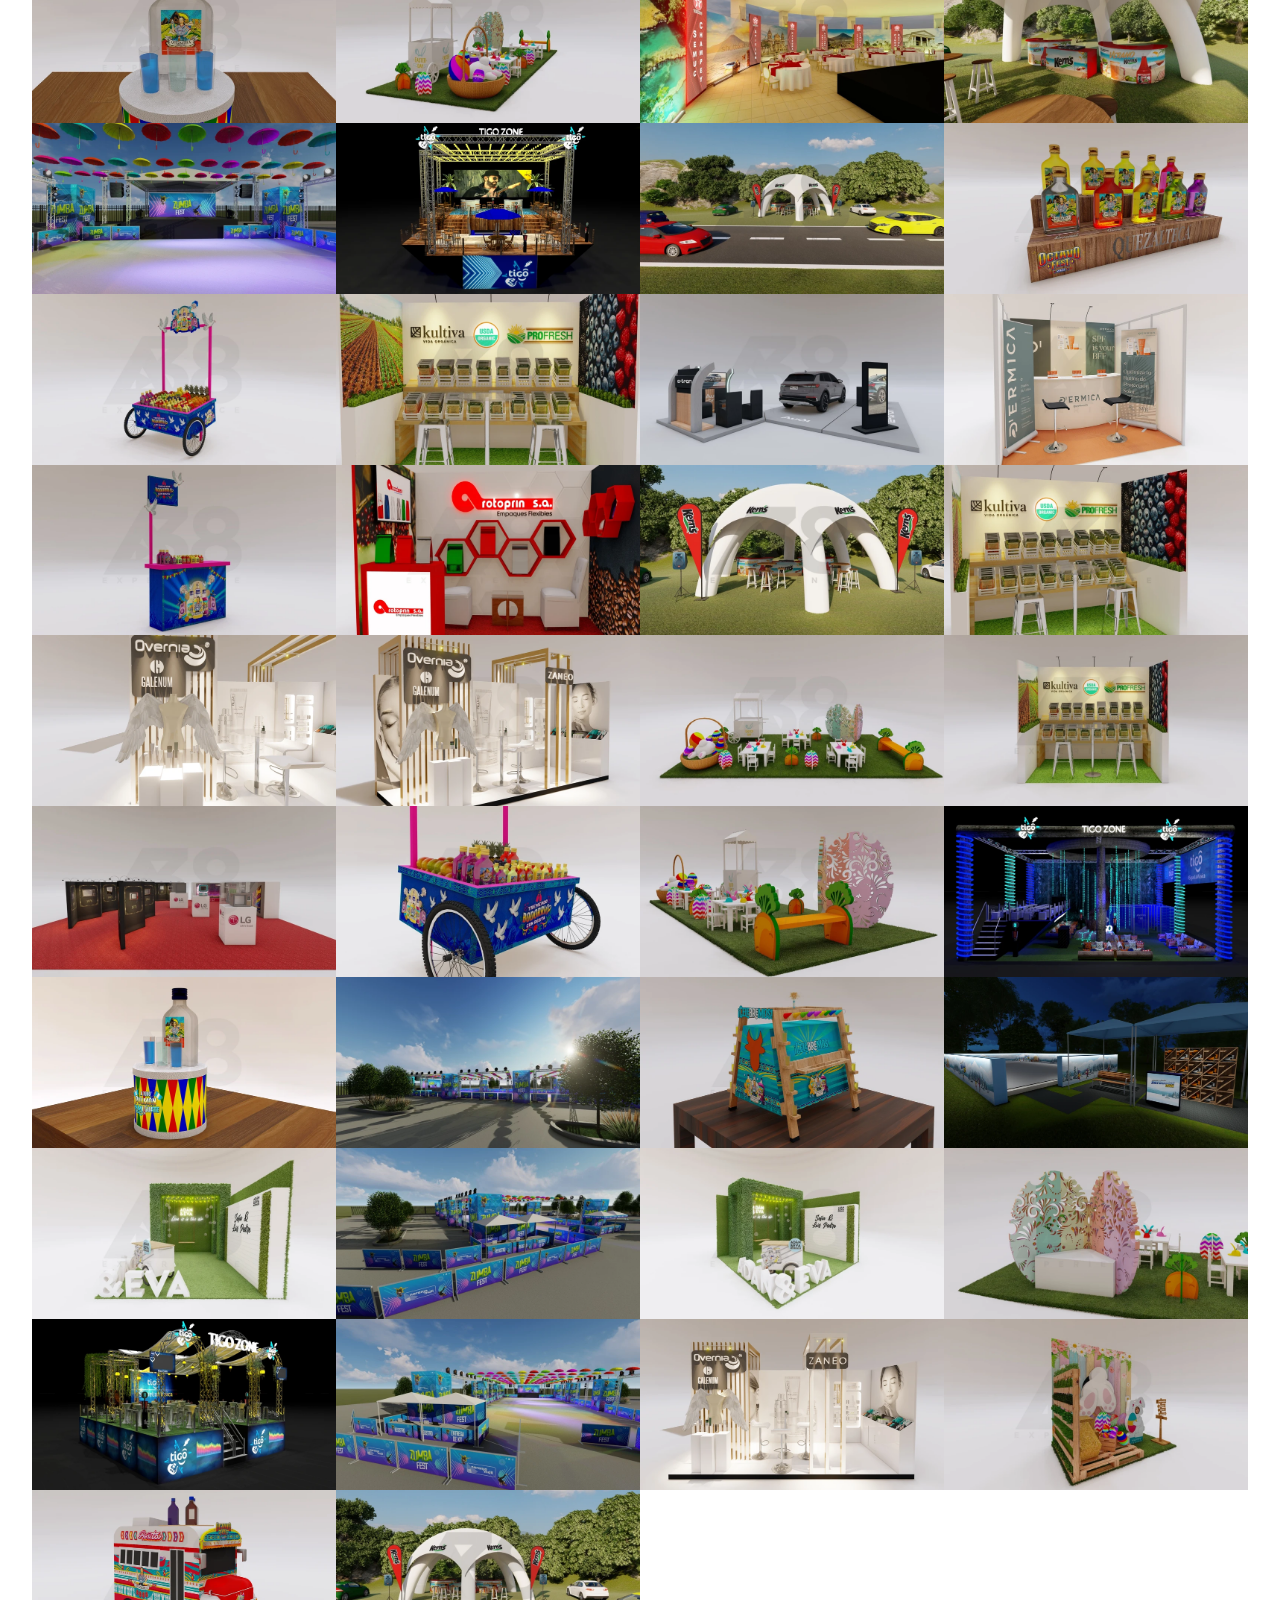
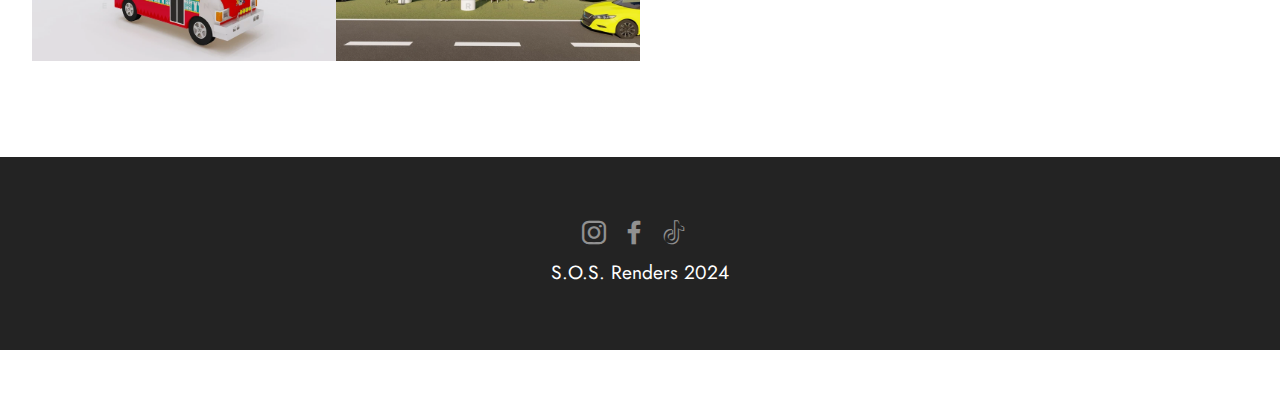
<file: renders.html>
<!DOCTYPE html>
<html  >
<head>
  <!-- Site made with Mobirise Website Builder v5.5.8, https://mobirise.com -->
  <meta charset="UTF-8">
  <meta http-equiv="X-UA-Compatible" content="IE=edge">
  <meta name="generator" content="Mobirise v5.5.8, mobirise.com">
  <meta name="viewport" content="width=device-width, initial-scale=1, minimum-scale=1">
  <link rel="shortcut icon" href="assets/images/sin-ttulo-1-160x160.png" type="image/x-icon">
  <meta name="description" content="">
  
  
  <title>renders</title>
  <link rel="stylesheet" href="assets/web/assets/mobirise-icons2/mobirise2.css">
  <link rel="stylesheet" href="assets/bootstrap/css/bootstrap.min.css">
  <link rel="stylesheet" href="assets/bootstrap/css/bootstrap-grid.min.css">
  <link rel="stylesheet" href="assets/bootstrap/css/bootstrap-reboot.min.css">
  <link rel="stylesheet" href="assets/animatecss/animate.css">
  <link rel="stylesheet" href="assets/dropdown/css/style.css">
  <link rel="stylesheet" href="assets/socicon/css/styles.css">
  <link rel="stylesheet" href="assets/theme/css/style.css">
  <link rel="preload" href="https://fonts.googleapis.com/css?family=Jost:100,200,300,400,500,600,700,800,900,100i,200i,300i,400i,500i,600i,700i,800i,900i&display=swap" as="style" onload="this.onload=null;this.rel='stylesheet'">
  <noscript><link rel="stylesheet" href="https://fonts.googleapis.com/css?family=Jost:100,200,300,400,500,600,700,800,900,100i,200i,300i,400i,500i,600i,700i,800i,900i&display=swap"></noscript>
  <link rel="preload" as="style" href="assets/mobirise/css/mbr-additional.css"><link rel="stylesheet" href="assets/mobirise/css/mbr-additional.css" type="text/css">
  
  
  
  
</head>
<body>
  
  <section data-bs-version="5.1" class="menu menu1 cid-sUBul6d2cc" once="menu" id="menu1-k">
    

    <nav class="navbar navbar-dropdown navbar-fixed-top navbar-expand-lg">
        <div class="container-fluid">
            <div class="navbar-brand">
                <span class="navbar-logo">
                    <a href="index.html">
                        <img src="assets/images/sin-ttulo-1-160x160.png" alt="Mobirise" style="height: 6rem;">
                    </a>
                </span>
                
            </div>
            <button class="navbar-toggler" type="button" data-toggle="collapse" data-bs-toggle="collapse" data-target="#navbarSupportedContent" data-bs-target="#navbarSupportedContent" aria-controls="navbarNavAltMarkup" aria-expanded="false" aria-label="Toggle navigation">
                <div class="hamburger">
                    <span></span>
                    <span></span>
                    <span></span>
                    <span></span>
                </div>
            </button>
            <div class="collapse navbar-collapse" id="navbarSupportedContent">
                <ul class="navbar-nav nav-dropdown" data-app-modern-menu="true"><li class="nav-item"><a class="nav-link link text-info text-primary display-4" href="index.html">Inicio</a></li>
                    <li class="nav-item"><a class="nav-link link text-info text-primary display-4" href="renders.html">Renders</a></li></ul>
                <div class="icons-menu">
                    <a class="iconfont-wrapper" href="https://www.facebook.com/profile.php?id=61563871834291" target="_blank">
                        <span class="p-2 mbr-iconfont socicon-facebook socicon" style="color: rgb(255, 255, 255); fill: rgb(255, 255, 255);"></span>
                    </a>
                    <a class="iconfont-wrapper" href="https://www.instagram.com/" target="_blank">
                        <span class="p-2 mbr-iconfont socicon-instagram socicon" style="color: rgb(255, 255, 255); fill: rgb(255, 255, 255);"></span>
                    </a>
                    <a class="iconfont-wrapper" href="https://www.tiktok.com/@s.o.s.renders" target="_blank">
                        <span class="p-2 mbr-iconfont socicon-tiktok socicon" style="color: rgb(255, 255, 255); fill: rgb(255, 255, 255);"></span>
                    </a>
                    
                </div>
                <div class="navbar-buttons mbr-section-btn"><a class="btn btn-warning display-4" href="https://wa.me/50259518871"><span class="socicon socicon-whatsapp mbr-iconfont mbr-iconfont-btn"></span>Cotizar</a></div>
            </div>
        </div>
    </nav>
</section>

<section data-bs-version="5.1" class="gallery6 mbr-gallery cid-uk2mAZgZwx" id="gallery6-13">
    

    

    <div class="container-fluid">
        <div class="mbr-section-head">
            <h3 class="mbr-section-title mbr-fonts-style align-center m-0 display-2"><strong>Galeria</strong></h3>
            
        </div>
        <div class="row mbr-gallery mt-4">
            
            
            
            <div class="col-12 col-md-6 col-lg-3 item gallery-image active">
                <div class="item-wrapper" data-toggle="modal" data-bs-toggle="modal" data-target="#uoVJmxW9Nb-modal" data-bs-target="#uoVJmxW9Nb-modal">
                    <img class="w-100" src="assets/images/render-2.webp" alt="" data-slide-to="0" data-bs-slide-to="0" data-target="#lb-uoVJmxW9Nb" data-bs-target="#lb-uoVJmxW9Nb">
                    <div class="icon-wrapper">
                        <span class="mobi-mbri mobi-mbri-search mbr-iconfont mbr-iconfont-btn"></span>
                    </div>
                </div>
                
            </div><div class="col-12 col-md-6 col-lg-3 item gallery-image">
                <div class="item-wrapper" data-toggle="modal" data-bs-toggle="modal" data-target="#uoVJmxW9Nb-modal" data-bs-target="#uoVJmxW9Nb-modal">
                    <img class="w-100" src="assets/images/render-5.webp" alt="" data-slide-to="1" data-bs-slide-to="1" data-target="#lb-uoVJmxW9Nb" data-bs-target="#lb-uoVJmxW9Nb">
                    <div class="icon-wrapper">
                        <span class="mobi-mbri mobi-mbri-search mbr-iconfont mbr-iconfont-btn"></span>
                    </div>
                </div>
                
            </div><div class="col-12 col-md-6 col-lg-3 item gallery-image">
                <div class="item-wrapper" data-toggle="modal" data-bs-toggle="modal" data-target="#uoVJmxW9Nb-modal" data-bs-target="#uoVJmxW9Nb-modal">
                    <img class="w-100" src="assets/images/render-6.webp" alt="" data-slide-to="2" data-bs-slide-to="2" data-target="#lb-uoVJmxW9Nb" data-bs-target="#lb-uoVJmxW9Nb">
                    <div class="icon-wrapper">
                        <span class="mobi-mbri mobi-mbri-search mbr-iconfont mbr-iconfont-btn"></span>
                    </div>
                </div>
                
            </div><div class="col-12 col-md-6 col-lg-3 item gallery-image">
                <div class="item-wrapper" data-toggle="modal" data-bs-toggle="modal" data-target="#uoVJmxW9Nb-modal" data-bs-target="#uoVJmxW9Nb-modal">
                    <img class="w-100" src="assets/images/render-7.webp" alt="" data-slide-to="3" data-bs-slide-to="3" data-target="#lb-uoVJmxW9Nb" data-bs-target="#lb-uoVJmxW9Nb">
                    <div class="icon-wrapper">
                        <span class="mobi-mbri mobi-mbri-search mbr-iconfont mbr-iconfont-btn"></span>
                    </div>
                </div>
                
            </div><div class="col-12 col-md-6 col-lg-3 item gallery-image">
                <div class="item-wrapper" data-toggle="modal" data-bs-toggle="modal" data-target="#uoVJmxW9Nb-modal" data-bs-target="#uoVJmxW9Nb-modal">
                    <img class="w-100" src="assets/images/render-8.webp" alt="" data-slide-to="4" data-bs-slide-to="4" data-target="#lb-uoVJmxW9Nb" data-bs-target="#lb-uoVJmxW9Nb">
                    <div class="icon-wrapper">
                        <span class="mobi-mbri mobi-mbri-search mbr-iconfont mbr-iconfont-btn"></span>
                    </div>
                </div>
                
            </div><div class="col-12 col-md-6 col-lg-3 item gallery-image">
                <div class="item-wrapper" data-toggle="modal" data-bs-toggle="modal" data-target="#uoVJmxW9Nb-modal" data-bs-target="#uoVJmxW9Nb-modal">
                    <img class="w-100" src="assets/images/render-9.webp" alt="" data-slide-to="5" data-bs-slide-to="5" data-target="#lb-uoVJmxW9Nb" data-bs-target="#lb-uoVJmxW9Nb">
                    <div class="icon-wrapper">
                        <span class="mobi-mbri mobi-mbri-search mbr-iconfont mbr-iconfont-btn"></span>
                    </div>
                </div>
                
            </div><div class="col-12 col-md-6 col-lg-3 item gallery-image">
                <div class="item-wrapper" data-toggle="modal" data-bs-toggle="modal" data-target="#uoVJmxW9Nb-modal" data-bs-target="#uoVJmxW9Nb-modal">
                    <img class="w-100" src="assets/images/render-3.webp" alt="" data-slide-to="6" data-bs-slide-to="6" data-target="#lb-uoVJmxW9Nb" data-bs-target="#lb-uoVJmxW9Nb">
                    <div class="icon-wrapper">
                        <span class="mobi-mbri mobi-mbri-search mbr-iconfont mbr-iconfont-btn"></span>
                    </div>
                </div>
                
            </div><div class="col-12 col-md-6 col-lg-3 item gallery-image">
                <div class="item-wrapper" data-toggle="modal" data-bs-toggle="modal" data-target="#uoVJmxW9Nb-modal" data-bs-target="#uoVJmxW9Nb-modal">
                    <img class="w-100" src="assets/images/render-10.webp" alt="" data-slide-to="7" data-bs-slide-to="7" data-target="#lb-uoVJmxW9Nb" data-bs-target="#lb-uoVJmxW9Nb">
                    <div class="icon-wrapper">
                        <span class="mobi-mbri mobi-mbri-search mbr-iconfont mbr-iconfont-btn"></span>
                    </div>
                </div>
                
            </div><div class="col-12 col-md-6 col-lg-3 item gallery-image">
                <div class="item-wrapper" data-toggle="modal" data-bs-toggle="modal" data-target="#uoVJmxW9Nb-modal" data-bs-target="#uoVJmxW9Nb-modal">
                    <img class="w-100" src="assets/images/render-11.webp" alt="" data-slide-to="8" data-bs-slide-to="8" data-target="#lb-uoVJmxW9Nb" data-bs-target="#lb-uoVJmxW9Nb">
                    <div class="icon-wrapper">
                        <span class="mobi-mbri mobi-mbri-search mbr-iconfont mbr-iconfont-btn"></span>
                    </div>
                </div>
                
            </div><div class="col-12 col-md-6 col-lg-3 item gallery-image">
                <div class="item-wrapper" data-toggle="modal" data-bs-toggle="modal" data-target="#uoVJmxW9Nb-modal" data-bs-target="#uoVJmxW9Nb-modal">
                    <img class="w-100" src="assets/images/render-12.webp" alt="" data-slide-to="9" data-bs-slide-to="9" data-target="#lb-uoVJmxW9Nb" data-bs-target="#lb-uoVJmxW9Nb">
                    <div class="icon-wrapper">
                        <span class="mobi-mbri mobi-mbri-search mbr-iconfont mbr-iconfont-btn"></span>
                    </div>
                </div>
                
            </div><div class="col-12 col-md-6 col-lg-3 item gallery-image">
                <div class="item-wrapper" data-toggle="modal" data-bs-toggle="modal" data-target="#uoVJmxW9Nb-modal" data-bs-target="#uoVJmxW9Nb-modal">
                    <img class="w-100" src="assets/images/render-13.webp" alt="" data-slide-to="10" data-bs-slide-to="10" data-target="#lb-uoVJmxW9Nb" data-bs-target="#lb-uoVJmxW9Nb">
                    <div class="icon-wrapper">
                        <span class="mobi-mbri mobi-mbri-search mbr-iconfont mbr-iconfont-btn"></span>
                    </div>
                </div>
                
            </div><div class="col-12 col-md-6 col-lg-3 item gallery-image">
                <div class="item-wrapper" data-toggle="modal" data-bs-toggle="modal" data-target="#uoVJmxW9Nb-modal" data-bs-target="#uoVJmxW9Nb-modal">
                    <img class="w-100" src="assets/images/render-14.webp" alt="" data-slide-to="11" data-bs-slide-to="11" data-target="#lb-uoVJmxW9Nb" data-bs-target="#lb-uoVJmxW9Nb">
                    <div class="icon-wrapper">
                        <span class="mobi-mbri mobi-mbri-search mbr-iconfont mbr-iconfont-btn"></span>
                    </div>
                </div>
                
            </div><div class="col-12 col-md-6 col-lg-3 item gallery-image">
                <div class="item-wrapper" data-toggle="modal" data-bs-toggle="modal" data-target="#uoVJmxW9Nb-modal" data-bs-target="#uoVJmxW9Nb-modal">
                    <img class="w-100" src="assets/images/render-15.webp" alt="" data-slide-to="12" data-bs-slide-to="12" data-target="#lb-uoVJmxW9Nb" data-bs-target="#lb-uoVJmxW9Nb">
                    <div class="icon-wrapper">
                        <span class="mobi-mbri mobi-mbri-search mbr-iconfont mbr-iconfont-btn"></span>
                    </div>
                </div>
                
            </div><div class="col-12 col-md-6 col-lg-3 item gallery-image">
                <div class="item-wrapper" data-toggle="modal" data-bs-toggle="modal" data-target="#uoVJmxW9Nb-modal" data-bs-target="#uoVJmxW9Nb-modal">
                    <img class="w-100" src="assets/images/render-30.webp" alt="" data-slide-to="13" data-bs-slide-to="13" data-target="#lb-uoVJmxW9Nb" data-bs-target="#lb-uoVJmxW9Nb">
                    <div class="icon-wrapper">
                        <span class="mobi-mbri mobi-mbri-search mbr-iconfont mbr-iconfont-btn"></span>
                    </div>
                </div>
                
            </div><div class="col-12 col-md-6 col-lg-3 item gallery-image">
                <div class="item-wrapper" data-toggle="modal" data-bs-toggle="modal" data-target="#uoVJmxW9Nb-modal" data-bs-target="#uoVJmxW9Nb-modal">
                    <img class="w-100" src="assets/images/render-16.webp" alt="" data-slide-to="14" data-bs-slide-to="14" data-target="#lb-uoVJmxW9Nb" data-bs-target="#lb-uoVJmxW9Nb">
                    <div class="icon-wrapper">
                        <span class="mobi-mbri mobi-mbri-search mbr-iconfont mbr-iconfont-btn"></span>
                    </div>
                </div>
                
            </div><div class="col-12 col-md-6 col-lg-3 item gallery-image">
                <div class="item-wrapper" data-toggle="modal" data-bs-toggle="modal" data-target="#uoVJmxW9Nb-modal" data-bs-target="#uoVJmxW9Nb-modal">
                    <img class="w-100" src="assets/images/render-17.webp" alt="" data-slide-to="15" data-bs-slide-to="15" data-target="#lb-uoVJmxW9Nb" data-bs-target="#lb-uoVJmxW9Nb">
                    <div class="icon-wrapper">
                        <span class="mobi-mbri mobi-mbri-search mbr-iconfont mbr-iconfont-btn"></span>
                    </div>
                </div>
                
            </div><div class="col-12 col-md-6 col-lg-3 item gallery-image">
                <div class="item-wrapper" data-toggle="modal" data-bs-toggle="modal" data-target="#uoVJmxW9Nb-modal" data-bs-target="#uoVJmxW9Nb-modal">
                    <img class="w-100" src="assets/images/render-18.webp" alt="" data-slide-to="16" data-bs-slide-to="16" data-target="#lb-uoVJmxW9Nb" data-bs-target="#lb-uoVJmxW9Nb">
                    <div class="icon-wrapper">
                        <span class="mobi-mbri mobi-mbri-search mbr-iconfont mbr-iconfont-btn"></span>
                    </div>
                </div>
                
            </div><div class="col-12 col-md-6 col-lg-3 item gallery-image">
                <div class="item-wrapper" data-toggle="modal" data-bs-toggle="modal" data-target="#uoVJmxW9Nb-modal" data-bs-target="#uoVJmxW9Nb-modal">
                    <img class="w-100" src="assets/images/render-19.webp" alt="" data-slide-to="17" data-bs-slide-to="17" data-target="#lb-uoVJmxW9Nb" data-bs-target="#lb-uoVJmxW9Nb">
                    <div class="icon-wrapper">
                        <span class="mobi-mbri mobi-mbri-search mbr-iconfont mbr-iconfont-btn"></span>
                    </div>
                </div>
                
            </div><div class="col-12 col-md-6 col-lg-3 item gallery-image">
                <div class="item-wrapper" data-toggle="modal" data-bs-toggle="modal" data-target="#uoVJmxW9Nb-modal" data-bs-target="#uoVJmxW9Nb-modal">
                    <img class="w-100" src="assets/images/render-20.webp" alt="" data-slide-to="18" data-bs-slide-to="18" data-target="#lb-uoVJmxW9Nb" data-bs-target="#lb-uoVJmxW9Nb">
                    <div class="icon-wrapper">
                        <span class="mobi-mbri mobi-mbri-search mbr-iconfont mbr-iconfont-btn"></span>
                    </div>
                </div>
                
            </div><div class="col-12 col-md-6 col-lg-3 item gallery-image">
                <div class="item-wrapper" data-toggle="modal" data-bs-toggle="modal" data-target="#uoVJmxW9Nb-modal" data-bs-target="#uoVJmxW9Nb-modal">
                    <img class="w-100" src="assets/images/render-21.webp" alt="" data-slide-to="19" data-bs-slide-to="19" data-target="#lb-uoVJmxW9Nb" data-bs-target="#lb-uoVJmxW9Nb">
                    <div class="icon-wrapper">
                        <span class="mobi-mbri mobi-mbri-search mbr-iconfont mbr-iconfont-btn"></span>
                    </div>
                </div>
                
            </div><div class="col-12 col-md-6 col-lg-3 item gallery-image">
                <div class="item-wrapper" data-toggle="modal" data-bs-toggle="modal" data-target="#uoVJmxW9Nb-modal" data-bs-target="#uoVJmxW9Nb-modal">
                    <img class="w-100" src="assets/images/render-22.webp" alt="" data-slide-to="20" data-bs-slide-to="20" data-target="#lb-uoVJmxW9Nb" data-bs-target="#lb-uoVJmxW9Nb">
                    <div class="icon-wrapper">
                        <span class="mobi-mbri mobi-mbri-search mbr-iconfont mbr-iconfont-btn"></span>
                    </div>
                </div>
                
            </div><div class="col-12 col-md-6 col-lg-3 item gallery-image">
                <div class="item-wrapper" data-toggle="modal" data-bs-toggle="modal" data-target="#uoVJmxW9Nb-modal" data-bs-target="#uoVJmxW9Nb-modal">
                    <img class="w-100" src="assets/images/render-23.webp" alt="" data-slide-to="21" data-bs-slide-to="21" data-target="#lb-uoVJmxW9Nb" data-bs-target="#lb-uoVJmxW9Nb">
                    <div class="icon-wrapper">
                        <span class="mobi-mbri mobi-mbri-search mbr-iconfont mbr-iconfont-btn"></span>
                    </div>
                </div>
                
            </div><div class="col-12 col-md-6 col-lg-3 item gallery-image">
                <div class="item-wrapper" data-toggle="modal" data-bs-toggle="modal" data-target="#uoVJmxW9Nb-modal" data-bs-target="#uoVJmxW9Nb-modal">
                    <img class="w-100" src="assets/images/render-24.webp" alt="" data-slide-to="22" data-bs-slide-to="22" data-target="#lb-uoVJmxW9Nb" data-bs-target="#lb-uoVJmxW9Nb">
                    <div class="icon-wrapper">
                        <span class="mobi-mbri mobi-mbri-search mbr-iconfont mbr-iconfont-btn"></span>
                    </div>
                </div>
                
            </div><div class="col-12 col-md-6 col-lg-3 item gallery-image">
                <div class="item-wrapper" data-toggle="modal" data-bs-toggle="modal" data-target="#uoVJmxW9Nb-modal" data-bs-target="#uoVJmxW9Nb-modal">
                    <img class="w-100" src="assets/images/render-25.webp" alt="" data-slide-to="23" data-bs-slide-to="23" data-target="#lb-uoVJmxW9Nb" data-bs-target="#lb-uoVJmxW9Nb">
                    <div class="icon-wrapper">
                        <span class="mobi-mbri mobi-mbri-search mbr-iconfont mbr-iconfont-btn"></span>
                    </div>
                </div>
                
            </div><div class="col-12 col-md-6 col-lg-3 item gallery-image">
                <div class="item-wrapper" data-toggle="modal" data-bs-toggle="modal" data-target="#uoVJmxW9Nb-modal" data-bs-target="#uoVJmxW9Nb-modal">
                    <img class="w-100" src="assets/images/render-26.webp" alt="" data-slide-to="24" data-bs-slide-to="24" data-target="#lb-uoVJmxW9Nb" data-bs-target="#lb-uoVJmxW9Nb">
                    <div class="icon-wrapper">
                        <span class="mobi-mbri mobi-mbri-search mbr-iconfont mbr-iconfont-btn"></span>
                    </div>
                </div>
                
            </div><div class="col-12 col-md-6 col-lg-3 item gallery-image">
                <div class="item-wrapper" data-toggle="modal" data-bs-toggle="modal" data-target="#uoVJmxW9Nb-modal" data-bs-target="#uoVJmxW9Nb-modal">
                    <img class="w-100" src="assets/images/render-27.webp" alt="" data-slide-to="25" data-bs-slide-to="25" data-target="#lb-uoVJmxW9Nb" data-bs-target="#lb-uoVJmxW9Nb">
                    <div class="icon-wrapper">
                        <span class="mobi-mbri mobi-mbri-search mbr-iconfont mbr-iconfont-btn"></span>
                    </div>
                </div>
                
            </div><div class="col-12 col-md-6 col-lg-3 item gallery-image">
                <div class="item-wrapper" data-toggle="modal" data-bs-toggle="modal" data-target="#uoVJmxW9Nb-modal" data-bs-target="#uoVJmxW9Nb-modal">
                    <img class="w-100" src="assets/images/render-28.webp" alt="" data-slide-to="26" data-bs-slide-to="26" data-target="#lb-uoVJmxW9Nb" data-bs-target="#lb-uoVJmxW9Nb">
                    <div class="icon-wrapper">
                        <span class="mobi-mbri mobi-mbri-search mbr-iconfont mbr-iconfont-btn"></span>
                    </div>
                </div>
                
            </div><div class="col-12 col-md-6 col-lg-3 item gallery-image">
                <div class="item-wrapper" data-toggle="modal" data-bs-toggle="modal" data-target="#uoVJmxW9Nb-modal" data-bs-target="#uoVJmxW9Nb-modal">
                    <img class="w-100" src="assets/images/render-29.webp" alt="" data-slide-to="27" data-bs-slide-to="27" data-target="#lb-uoVJmxW9Nb" data-bs-target="#lb-uoVJmxW9Nb">
                    <div class="icon-wrapper">
                        <span class="mobi-mbri mobi-mbri-search mbr-iconfont mbr-iconfont-btn"></span>
                    </div>
                </div>
                
            </div><div class="col-12 col-md-6 col-lg-3 item gallery-image">
                <div class="item-wrapper" data-toggle="modal" data-bs-toggle="modal" data-target="#uoVJmxW9Nb-modal" data-bs-target="#uoVJmxW9Nb-modal">
                    <img class="w-100" src="assets/images/render-31.webp" alt="" data-slide-to="28" data-bs-slide-to="28" data-target="#lb-uoVJmxW9Nb" data-bs-target="#lb-uoVJmxW9Nb">
                    <div class="icon-wrapper">
                        <span class="mobi-mbri mobi-mbri-search mbr-iconfont mbr-iconfont-btn"></span>
                    </div>
                </div>
                
            </div><div class="col-12 col-md-6 col-lg-3 item gallery-image">
                <div class="item-wrapper" data-toggle="modal" data-bs-toggle="modal" data-target="#uoVJmxW9Nb-modal" data-bs-target="#uoVJmxW9Nb-modal">
                    <img class="w-100" src="assets/images/render-32.webp" alt="" data-slide-to="29" data-bs-slide-to="29" data-target="#lb-uoVJmxW9Nb" data-bs-target="#lb-uoVJmxW9Nb">
                    <div class="icon-wrapper">
                        <span class="mobi-mbri mobi-mbri-search mbr-iconfont mbr-iconfont-btn"></span>
                    </div>
                </div>
                
            </div><div class="col-12 col-md-6 col-lg-3 item gallery-image">
                <div class="item-wrapper" data-toggle="modal" data-bs-toggle="modal" data-target="#uoVJmxW9Nb-modal" data-bs-target="#uoVJmxW9Nb-modal">
                    <img class="w-100" src="assets/images/render-33.webp" alt="" data-slide-to="30" data-bs-slide-to="30" data-target="#lb-uoVJmxW9Nb" data-bs-target="#lb-uoVJmxW9Nb">
                    <div class="icon-wrapper">
                        <span class="mobi-mbri mobi-mbri-search mbr-iconfont mbr-iconfont-btn"></span>
                    </div>
                </div>
                
            </div><div class="col-12 col-md-6 col-lg-3 item gallery-image">
                <div class="item-wrapper" data-toggle="modal" data-bs-toggle="modal" data-target="#uoVJmxW9Nb-modal" data-bs-target="#uoVJmxW9Nb-modal">
                    <img class="w-100" src="assets/images/render-34.webp" alt="" data-slide-to="31" data-bs-slide-to="31" data-target="#lb-uoVJmxW9Nb" data-bs-target="#lb-uoVJmxW9Nb">
                    <div class="icon-wrapper">
                        <span class="mobi-mbri mobi-mbri-search mbr-iconfont mbr-iconfont-btn"></span>
                    </div>
                </div>
                
            </div><div class="col-12 col-md-6 col-lg-3 item gallery-image">
                <div class="item-wrapper" data-toggle="modal" data-bs-toggle="modal" data-target="#uoVJmxW9Nb-modal" data-bs-target="#uoVJmxW9Nb-modal">
                    <img class="w-100" src="assets/images/render-35.webp" alt="" data-slide-to="32" data-bs-slide-to="32" data-target="#lb-uoVJmxW9Nb" data-bs-target="#lb-uoVJmxW9Nb">
                    <div class="icon-wrapper">
                        <span class="mobi-mbri mobi-mbri-search mbr-iconfont mbr-iconfont-btn"></span>
                    </div>
                </div>
                
            </div><div class="col-12 col-md-6 col-lg-3 item gallery-image">
                <div class="item-wrapper" data-toggle="modal" data-bs-toggle="modal" data-target="#uoVJmxW9Nb-modal" data-bs-target="#uoVJmxW9Nb-modal">
                    <img class="w-100" src="assets/images/render-36.webp" alt="" data-slide-to="33" data-bs-slide-to="33" data-target="#lb-uoVJmxW9Nb" data-bs-target="#lb-uoVJmxW9Nb">
                    <div class="icon-wrapper">
                        <span class="mobi-mbri mobi-mbri-search mbr-iconfont mbr-iconfont-btn"></span>
                    </div>
                </div>
                
            </div><div class="col-12 col-md-6 col-lg-3 item gallery-image">
                <div class="item-wrapper" data-toggle="modal" data-bs-toggle="modal" data-target="#uoVJmxW9Nb-modal" data-bs-target="#uoVJmxW9Nb-modal">
                    <img class="w-100" src="assets/images/render-37.webp" alt="" data-slide-to="34" data-bs-slide-to="34" data-target="#lb-uoVJmxW9Nb" data-bs-target="#lb-uoVJmxW9Nb">
                    <div class="icon-wrapper">
                        <span class="mobi-mbri mobi-mbri-search mbr-iconfont mbr-iconfont-btn"></span>
                    </div>
                </div>
                
            </div><div class="col-12 col-md-6 col-lg-3 item gallery-image">
                <div class="item-wrapper" data-toggle="modal" data-bs-toggle="modal" data-target="#uoVJmxW9Nb-modal" data-bs-target="#uoVJmxW9Nb-modal">
                    <img class="w-100" src="assets/images/render-38.webp" alt="" data-slide-to="35" data-bs-slide-to="35" data-target="#lb-uoVJmxW9Nb" data-bs-target="#lb-uoVJmxW9Nb">
                    <div class="icon-wrapper">
                        <span class="mobi-mbri mobi-mbri-search mbr-iconfont mbr-iconfont-btn"></span>
                    </div>
                </div>
                
            </div><div class="col-12 col-md-6 col-lg-3 item gallery-image">
                <div class="item-wrapper" data-toggle="modal" data-bs-toggle="modal" data-target="#uoVJmxW9Nb-modal" data-bs-target="#uoVJmxW9Nb-modal">
                    <img class="w-100" src="assets/images/render-39.webp" alt="" data-slide-to="36" data-bs-slide-to="36" data-target="#lb-uoVJmxW9Nb" data-bs-target="#lb-uoVJmxW9Nb">
                    <div class="icon-wrapper">
                        <span class="mobi-mbri mobi-mbri-search mbr-iconfont mbr-iconfont-btn"></span>
                    </div>
                </div>
                
            </div><div class="col-12 col-md-6 col-lg-3 item gallery-image">
                <div class="item-wrapper" data-toggle="modal" data-bs-toggle="modal" data-target="#uoVJmxW9Nb-modal" data-bs-target="#uoVJmxW9Nb-modal">
                    <img class="w-100" src="assets/images/render-40.webp" alt="" data-slide-to="37" data-bs-slide-to="37" data-target="#lb-uoVJmxW9Nb" data-bs-target="#lb-uoVJmxW9Nb">
                    <div class="icon-wrapper">
                        <span class="mobi-mbri mobi-mbri-search mbr-iconfont mbr-iconfont-btn"></span>
                    </div>
                </div>
                
            </div><div class="col-12 col-md-6 col-lg-3 item gallery-image">
                <div class="item-wrapper" data-toggle="modal" data-bs-toggle="modal" data-target="#uoVJmxW9Nb-modal" data-bs-target="#uoVJmxW9Nb-modal">
                    <img class="w-100" src="assets/images/render-41.webp" alt="" data-slide-to="38" data-bs-slide-to="38" data-target="#lb-uoVJmxW9Nb" data-bs-target="#lb-uoVJmxW9Nb">
                    <div class="icon-wrapper">
                        <span class="mobi-mbri mobi-mbri-search mbr-iconfont mbr-iconfont-btn"></span>
                    </div>
                </div>
                
            </div><div class="col-12 col-md-6 col-lg-3 item gallery-image">
                <div class="item-wrapper" data-toggle="modal" data-bs-toggle="modal" data-target="#uoVJmxW9Nb-modal" data-bs-target="#uoVJmxW9Nb-modal">
                    <img class="w-100" src="assets/images/render-42.webp" alt="" data-slide-to="39" data-bs-slide-to="39" data-target="#lb-uoVJmxW9Nb" data-bs-target="#lb-uoVJmxW9Nb">
                    <div class="icon-wrapper">
                        <span class="mobi-mbri mobi-mbri-search mbr-iconfont mbr-iconfont-btn"></span>
                    </div>
                </div>
                
            </div><div class="col-12 col-md-6 col-lg-3 item gallery-image">
                <div class="item-wrapper" data-toggle="modal" data-bs-toggle="modal" data-target="#uoVJmxW9Nb-modal" data-bs-target="#uoVJmxW9Nb-modal">
                    <img class="w-100" src="assets/images/render-43.webp" alt="" data-slide-to="40" data-bs-slide-to="40" data-target="#lb-uoVJmxW9Nb" data-bs-target="#lb-uoVJmxW9Nb">
                    <div class="icon-wrapper">
                        <span class="mobi-mbri mobi-mbri-search mbr-iconfont mbr-iconfont-btn"></span>
                    </div>
                </div>
                
            </div><div class="col-12 col-md-6 col-lg-3 item gallery-image">
                <div class="item-wrapper" data-toggle="modal" data-bs-toggle="modal" data-target="#uoVJmxW9Nb-modal" data-bs-target="#uoVJmxW9Nb-modal">
                    <img class="w-100" src="assets/images/render-44.webp" alt="" data-slide-to="41" data-bs-slide-to="41" data-target="#lb-uoVJmxW9Nb" data-bs-target="#lb-uoVJmxW9Nb">
                    <div class="icon-wrapper">
                        <span class="mobi-mbri mobi-mbri-search mbr-iconfont mbr-iconfont-btn"></span>
                    </div>
                </div>
                
            </div><div class="col-12 col-md-6 col-lg-3 item gallery-image">
                <div class="item-wrapper" data-toggle="modal" data-bs-toggle="modal" data-target="#uoVJmxW9Nb-modal" data-bs-target="#uoVJmxW9Nb-modal">
                    <img class="w-100" src="assets/images/render-45.webp" alt="" data-slide-to="42" data-bs-slide-to="42" data-target="#lb-uoVJmxW9Nb" data-bs-target="#lb-uoVJmxW9Nb">
                    <div class="icon-wrapper">
                        <span class="mobi-mbri mobi-mbri-search mbr-iconfont mbr-iconfont-btn"></span>
                    </div>
                </div>
                
            </div><div class="col-12 col-md-6 col-lg-3 item gallery-image">
                <div class="item-wrapper" data-toggle="modal" data-bs-toggle="modal" data-target="#uoVJmxW9Nb-modal" data-bs-target="#uoVJmxW9Nb-modal">
                    <img class="w-100" src="assets/images/render-46.webp" alt="" data-slide-to="43" data-bs-slide-to="43" data-target="#lb-uoVJmxW9Nb" data-bs-target="#lb-uoVJmxW9Nb">
                    <div class="icon-wrapper">
                        <span class="mobi-mbri mobi-mbri-search mbr-iconfont mbr-iconfont-btn"></span>
                    </div>
                </div>
                
            </div><div class="col-12 col-md-6 col-lg-3 item gallery-image">
                <div class="item-wrapper" data-toggle="modal" data-bs-toggle="modal" data-target="#uoVJmxW9Nb-modal" data-bs-target="#uoVJmxW9Nb-modal">
                    <img class="w-100" src="assets/images/render-47.webp" alt="" data-slide-to="44" data-bs-slide-to="44" data-target="#lb-uoVJmxW9Nb" data-bs-target="#lb-uoVJmxW9Nb">
                    <div class="icon-wrapper">
                        <span class="mobi-mbri mobi-mbri-search mbr-iconfont mbr-iconfont-btn"></span>
                    </div>
                </div>
                
            </div><div class="col-12 col-md-6 col-lg-3 item gallery-image">
                <div class="item-wrapper" data-toggle="modal" data-bs-toggle="modal" data-target="#uoVJmxW9Nb-modal" data-bs-target="#uoVJmxW9Nb-modal">
                    <img class="w-100" src="assets/images/render-48.webp" alt="" data-slide-to="45" data-bs-slide-to="45" data-target="#lb-uoVJmxW9Nb" data-bs-target="#lb-uoVJmxW9Nb">
                    <div class="icon-wrapper">
                        <span class="mobi-mbri mobi-mbri-search mbr-iconfont mbr-iconfont-btn"></span>
                    </div>
                </div>
                
            </div><div class="col-12 col-md-6 col-lg-3 item gallery-image">
                <div class="item-wrapper" data-toggle="modal" data-bs-toggle="modal" data-target="#uoVJmxW9Nb-modal" data-bs-target="#uoVJmxW9Nb-modal">
                    <img class="w-100" src="assets/images/render-49.webp" alt="" data-slide-to="46" data-bs-slide-to="46" data-target="#lb-uoVJmxW9Nb" data-bs-target="#lb-uoVJmxW9Nb">
                    <div class="icon-wrapper">
                        <span class="mobi-mbri mobi-mbri-search mbr-iconfont mbr-iconfont-btn"></span>
                    </div>
                </div>
                
            </div><div class="col-12 col-md-6 col-lg-3 item gallery-image">
                <div class="item-wrapper" data-toggle="modal" data-bs-toggle="modal" data-target="#uoVJmxW9Nb-modal" data-bs-target="#uoVJmxW9Nb-modal">
                    <img class="w-100" src="assets/images/render-50.webp" alt="" data-slide-to="47" data-bs-slide-to="47" data-target="#lb-uoVJmxW9Nb" data-bs-target="#lb-uoVJmxW9Nb">
                    <div class="icon-wrapper">
                        <span class="mobi-mbri mobi-mbri-search mbr-iconfont mbr-iconfont-btn"></span>
                    </div>
                </div>
                
            </div><div class="col-12 col-md-6 col-lg-3 item gallery-image">
                <div class="item-wrapper" data-toggle="modal" data-bs-toggle="modal" data-target="#uoVJmxW9Nb-modal" data-bs-target="#uoVJmxW9Nb-modal">
                    <img class="w-100" src="assets/images/render-51.webp" alt="" data-slide-to="48" data-bs-slide-to="48" data-target="#lb-uoVJmxW9Nb" data-bs-target="#lb-uoVJmxW9Nb">
                    <div class="icon-wrapper">
                        <span class="mobi-mbri mobi-mbri-search mbr-iconfont mbr-iconfont-btn"></span>
                    </div>
                </div>
                
            </div><div class="col-12 col-md-6 col-lg-3 item gallery-image">
                <div class="item-wrapper" data-toggle="modal" data-bs-toggle="modal" data-target="#uoVJmxW9Nb-modal" data-bs-target="#uoVJmxW9Nb-modal">
                    <img class="w-100" src="assets/images/render-54.webp" alt="" data-slide-to="49" data-bs-slide-to="49" data-target="#lb-uoVJmxW9Nb" data-bs-target="#lb-uoVJmxW9Nb">
                    <div class="icon-wrapper">
                        <span class="mobi-mbri mobi-mbri-search mbr-iconfont mbr-iconfont-btn"></span>
                    </div>
                </div>
                
            </div><div class="col-12 col-md-6 col-lg-3 item gallery-image">
                <div class="item-wrapper" data-toggle="modal" data-bs-toggle="modal" data-target="#uoVJmxW9Nb-modal" data-bs-target="#uoVJmxW9Nb-modal">
                    <img class="w-100" src="assets/images/render-56.webp" alt="" data-slide-to="50" data-bs-slide-to="50" data-target="#lb-uoVJmxW9Nb" data-bs-target="#lb-uoVJmxW9Nb">
                    <div class="icon-wrapper">
                        <span class="mobi-mbri mobi-mbri-search mbr-iconfont mbr-iconfont-btn"></span>
                    </div>
                </div>
                
            </div><div class="col-12 col-md-6 col-lg-3 item gallery-image">
                <div class="item-wrapper" data-toggle="modal" data-bs-toggle="modal" data-target="#uoVJmxW9Nb-modal" data-bs-target="#uoVJmxW9Nb-modal">
                    <img class="w-100" src="assets/images/render-57.webp" alt="" data-slide-to="51" data-bs-slide-to="51" data-target="#lb-uoVJmxW9Nb" data-bs-target="#lb-uoVJmxW9Nb">
                    <div class="icon-wrapper">
                        <span class="mobi-mbri mobi-mbri-search mbr-iconfont mbr-iconfont-btn"></span>
                    </div>
                </div>
                
            </div><div class="col-12 col-md-6 col-lg-3 item gallery-image">
                <div class="item-wrapper" data-toggle="modal" data-bs-toggle="modal" data-target="#uoVJmxW9Nb-modal" data-bs-target="#uoVJmxW9Nb-modal">
                    <img class="w-100" src="assets/images/render-58.webp" alt="" data-slide-to="52" data-bs-slide-to="52" data-target="#lb-uoVJmxW9Nb" data-bs-target="#lb-uoVJmxW9Nb">
                    <div class="icon-wrapper">
                        <span class="mobi-mbri mobi-mbri-search mbr-iconfont mbr-iconfont-btn"></span>
                    </div>
                </div>
                
            </div><div class="col-12 col-md-6 col-lg-3 item gallery-image">
                <div class="item-wrapper" data-toggle="modal" data-bs-toggle="modal" data-target="#uoVJmxW9Nb-modal" data-bs-target="#uoVJmxW9Nb-modal">
                    <img class="w-100" src="assets/images/render-59.webp" alt="" data-slide-to="53" data-bs-slide-to="53" data-target="#lb-uoVJmxW9Nb" data-bs-target="#lb-uoVJmxW9Nb">
                    <div class="icon-wrapper">
                        <span class="mobi-mbri mobi-mbri-search mbr-iconfont mbr-iconfont-btn"></span>
                    </div>
                </div>
                
            </div><div class="col-12 col-md-6 col-lg-3 item gallery-image">
                <div class="item-wrapper" data-toggle="modal" data-bs-toggle="modal" data-target="#uoVJmxW9Nb-modal" data-bs-target="#uoVJmxW9Nb-modal">
                    <img class="w-100" src="assets/images/render-60.webp" alt="" data-slide-to="54" data-bs-slide-to="54" data-target="#lb-uoVJmxW9Nb" data-bs-target="#lb-uoVJmxW9Nb">
                    <div class="icon-wrapper">
                        <span class="mobi-mbri mobi-mbri-search mbr-iconfont mbr-iconfont-btn"></span>
                    </div>
                </div>
                
            </div><div class="col-12 col-md-6 col-lg-3 item gallery-image">
                <div class="item-wrapper" data-toggle="modal" data-bs-toggle="modal" data-target="#uoVJmxW9Nb-modal" data-bs-target="#uoVJmxW9Nb-modal">
                    <img class="w-100" src="assets/images/render-61.webp" alt="" data-slide-to="55" data-bs-slide-to="55" data-target="#lb-uoVJmxW9Nb" data-bs-target="#lb-uoVJmxW9Nb">
                    <div class="icon-wrapper">
                        <span class="mobi-mbri mobi-mbri-search mbr-iconfont mbr-iconfont-btn"></span>
                    </div>
                </div>
                
            </div><div class="col-12 col-md-6 col-lg-3 item gallery-image">
                <div class="item-wrapper" data-toggle="modal" data-bs-toggle="modal" data-target="#uoVJmxW9Nb-modal" data-bs-target="#uoVJmxW9Nb-modal">
                    <img class="w-100" src="assets/images/render-62.webp" alt="" data-slide-to="56" data-bs-slide-to="56" data-target="#lb-uoVJmxW9Nb" data-bs-target="#lb-uoVJmxW9Nb">
                    <div class="icon-wrapper">
                        <span class="mobi-mbri mobi-mbri-search mbr-iconfont mbr-iconfont-btn"></span>
                    </div>
                </div>
                
            </div><div class="col-12 col-md-6 col-lg-3 item gallery-image">
                <div class="item-wrapper" data-toggle="modal" data-bs-toggle="modal" data-target="#uoVJmxW9Nb-modal" data-bs-target="#uoVJmxW9Nb-modal">
                    <img class="w-100" src="assets/images/render-63.webp" alt="" data-slide-to="57" data-bs-slide-to="57" data-target="#lb-uoVJmxW9Nb" data-bs-target="#lb-uoVJmxW9Nb">
                    <div class="icon-wrapper">
                        <span class="mobi-mbri mobi-mbri-search mbr-iconfont mbr-iconfont-btn"></span>
                    </div>
                </div>
                
            </div><div class="col-12 col-md-6 col-lg-3 item gallery-image">
                <div class="item-wrapper" data-toggle="modal" data-bs-toggle="modal" data-target="#uoVJmxW9Nb-modal" data-bs-target="#uoVJmxW9Nb-modal">
                    <img class="w-100" src="assets/images/render-64.webp" alt="" data-slide-to="58" data-bs-slide-to="58" data-target="#lb-uoVJmxW9Nb" data-bs-target="#lb-uoVJmxW9Nb">
                    <div class="icon-wrapper">
                        <span class="mobi-mbri mobi-mbri-search mbr-iconfont mbr-iconfont-btn"></span>
                    </div>
                </div>
                
            </div><div class="col-12 col-md-6 col-lg-3 item gallery-image">
                <div class="item-wrapper" data-toggle="modal" data-bs-toggle="modal" data-target="#uoVJmxW9Nb-modal" data-bs-target="#uoVJmxW9Nb-modal">
                    <img class="w-100" src="assets/images/render-65.webp" alt="" data-slide-to="59" data-bs-slide-to="59" data-target="#lb-uoVJmxW9Nb" data-bs-target="#lb-uoVJmxW9Nb">
                    <div class="icon-wrapper">
                        <span class="mobi-mbri mobi-mbri-search mbr-iconfont mbr-iconfont-btn"></span>
                    </div>
                </div>
                
            </div><div class="col-12 col-md-6 col-lg-3 item gallery-image">
                <div class="item-wrapper" data-toggle="modal" data-bs-toggle="modal" data-target="#uoVJmxW9Nb-modal" data-bs-target="#uoVJmxW9Nb-modal">
                    <img class="w-100" src="assets/images/render-66.webp" alt="" data-slide-to="60" data-bs-slide-to="60" data-target="#lb-uoVJmxW9Nb" data-bs-target="#lb-uoVJmxW9Nb">
                    <div class="icon-wrapper">
                        <span class="mobi-mbri mobi-mbri-search mbr-iconfont mbr-iconfont-btn"></span>
                    </div>
                </div>
                
            </div><div class="col-12 col-md-6 col-lg-3 item gallery-image">
                <div class="item-wrapper" data-toggle="modal" data-bs-toggle="modal" data-target="#uoVJmxW9Nb-modal" data-bs-target="#uoVJmxW9Nb-modal">
                    <img class="w-100" src="assets/images/render-68.webp" alt="" data-slide-to="61" data-bs-slide-to="61" data-target="#lb-uoVJmxW9Nb" data-bs-target="#lb-uoVJmxW9Nb">
                    <div class="icon-wrapper">
                        <span class="mobi-mbri mobi-mbri-search mbr-iconfont mbr-iconfont-btn"></span>
                    </div>
                </div>
                
            </div><div class="col-12 col-md-6 col-lg-3 item gallery-image">
                <div class="item-wrapper" data-toggle="modal" data-bs-toggle="modal" data-target="#uoVJmxW9Nb-modal" data-bs-target="#uoVJmxW9Nb-modal">
                    <img class="w-100" src="assets/images/render-67.webp" alt="" data-slide-to="62" data-bs-slide-to="62" data-target="#lb-uoVJmxW9Nb" data-bs-target="#lb-uoVJmxW9Nb">
                    <div class="icon-wrapper">
                        <span class="mobi-mbri mobi-mbri-search mbr-iconfont mbr-iconfont-btn"></span>
                    </div>
                </div>
                
            </div><div class="col-12 col-md-6 col-lg-3 item gallery-image">
                <div class="item-wrapper" data-toggle="modal" data-bs-toggle="modal" data-target="#uoVJmxW9Nb-modal" data-bs-target="#uoVJmxW9Nb-modal">
                    <img class="w-100" src="assets/images/render-69.webp" alt="" data-slide-to="63" data-bs-slide-to="63" data-target="#lb-uoVJmxW9Nb" data-bs-target="#lb-uoVJmxW9Nb">
                    <div class="icon-wrapper">
                        <span class="mobi-mbri mobi-mbri-search mbr-iconfont mbr-iconfont-btn"></span>
                    </div>
                </div>
                
            </div><div class="col-12 col-md-6 col-lg-3 item gallery-image">
                <div class="item-wrapper" data-toggle="modal" data-bs-toggle="modal" data-target="#uoVJmxW9Nb-modal" data-bs-target="#uoVJmxW9Nb-modal">
                    <img class="w-100" src="assets/images/render-70.webp" alt="" data-slide-to="64" data-bs-slide-to="64" data-target="#lb-uoVJmxW9Nb" data-bs-target="#lb-uoVJmxW9Nb">
                    <div class="icon-wrapper">
                        <span class="mobi-mbri mobi-mbri-search mbr-iconfont mbr-iconfont-btn"></span>
                    </div>
                </div>
                
            </div><div class="col-12 col-md-6 col-lg-3 item gallery-image">
                <div class="item-wrapper" data-toggle="modal" data-bs-toggle="modal" data-target="#uoVJmxW9Nb-modal" data-bs-target="#uoVJmxW9Nb-modal">
                    <img class="w-100" src="assets/images/render-71.webp" alt="" data-slide-to="65" data-bs-slide-to="65" data-target="#lb-uoVJmxW9Nb" data-bs-target="#lb-uoVJmxW9Nb">
                    <div class="icon-wrapper">
                        <span class="mobi-mbri mobi-mbri-search mbr-iconfont mbr-iconfont-btn"></span>
                    </div>
                </div>
                
            </div>
        </div>

        <div class="modal mbr-slider" tabindex="-1" role="dialog" aria-hidden="true" id="uoVJmxW9Nb-modal">
            <div class="modal-dialog" role="document">
                <div class="modal-content">
                    <div class="modal-body">
                        <div class="carousel slide carousel-fade" id="lb-uoVJmxW9Nb" data-interval="5000" data-bs-interval="5000">
                            <div class="carousel-inner">
                                
                                
                                
                                <div class="carousel-item">
                                    <img class="d-block w-100" src="assets/images/render-2.webp" alt="">
                                </div><div class="carousel-item">
                                    <img class="d-block w-100" src="assets/images/render-5.webp" alt="">
                                </div><div class="carousel-item">
                                    <img class="d-block w-100" src="assets/images/render-6.webp" alt="">
                                </div><div class="carousel-item">
                                    <img class="d-block w-100" src="assets/images/render-7.webp" alt="">
                                </div><div class="carousel-item">
                                    <img class="d-block w-100" src="assets/images/render-8.webp" alt="">
                                </div><div class="carousel-item">
                                    <img class="d-block w-100" src="assets/images/render-9.webp" alt="">
                                </div><div class="carousel-item">
                                    <img class="d-block w-100" src="assets/images/render-3.webp" alt="">
                                </div><div class="carousel-item">
                                    <img class="d-block w-100" src="assets/images/render-10.webp" alt="">
                                </div><div class="carousel-item">
                                    <img class="d-block w-100" src="assets/images/render-11.webp" alt="">
                                </div><div class="carousel-item">
                                    <img class="d-block w-100" src="assets/images/render-12.webp" alt="">
                                </div><div class="carousel-item">
                                    <img class="d-block w-100" src="assets/images/render-13.webp" alt="">
                                </div><div class="carousel-item">
                                    <img class="d-block w-100" src="assets/images/render-14.webp" alt="">
                                </div><div class="carousel-item">
                                    <img class="d-block w-100" src="assets/images/render-15.webp" alt="">
                                </div><div class="carousel-item">
                                    <img class="d-block w-100" src="assets/images/render-30.webp" alt="">
                                </div><div class="carousel-item">
                                    <img class="d-block w-100" src="assets/images/render-16.webp" alt="">
                                </div><div class="carousel-item">
                                    <img class="d-block w-100" src="assets/images/render-17.webp" alt="">
                                </div><div class="carousel-item">
                                    <img class="d-block w-100" src="assets/images/render-18.webp" alt="">
                                </div><div class="carousel-item">
                                    <img class="d-block w-100" src="assets/images/render-19.webp" alt="">
                                </div><div class="carousel-item">
                                    <img class="d-block w-100" src="assets/images/render-20.webp" alt="">
                                </div><div class="carousel-item">
                                    <img class="d-block w-100" src="assets/images/render-21.webp" alt="">
                                </div><div class="carousel-item">
                                    <img class="d-block w-100" src="assets/images/render-22.webp" alt="">
                                </div><div class="carousel-item">
                                    <img class="d-block w-100" src="assets/images/render-23.webp" alt="">
                                </div><div class="carousel-item">
                                    <img class="d-block w-100" src="assets/images/render-24.webp" alt="">
                                </div><div class="carousel-item">
                                    <img class="d-block w-100" src="assets/images/render-25.webp" alt="">
                                </div><div class="carousel-item">
                                    <img class="d-block w-100" src="assets/images/render-26.webp" alt="">
                                </div><div class="carousel-item">
                                    <img class="d-block w-100" src="assets/images/render-27.webp" alt="">
                                </div><div class="carousel-item">
                                    <img class="d-block w-100" src="assets/images/render-28.webp" alt="">
                                </div><div class="carousel-item">
                                    <img class="d-block w-100" src="assets/images/render-29.webp" alt="">
                                </div><div class="carousel-item">
                                    <img class="d-block w-100" src="assets/images/render-31.webp" alt="">
                                </div><div class="carousel-item">
                                    <img class="d-block w-100" src="assets/images/render-32.webp" alt="">
                                </div><div class="carousel-item">
                                    <img class="d-block w-100" src="assets/images/render-33.webp" alt="">
                                </div><div class="carousel-item">
                                    <img class="d-block w-100" src="assets/images/render-34.webp" alt="">
                                </div><div class="carousel-item">
                                    <img class="d-block w-100" src="assets/images/render-35.webp" alt="">
                                </div><div class="carousel-item">
                                    <img class="d-block w-100" src="assets/images/render-36.webp" alt="">
                                </div><div class="carousel-item">
                                    <img class="d-block w-100" src="assets/images/render-37.webp" alt="">
                                </div><div class="carousel-item">
                                    <img class="d-block w-100" src="assets/images/render-38.webp" alt="">
                                </div><div class="carousel-item">
                                    <img class="d-block w-100" src="assets/images/render-39.webp" alt="">
                                </div><div class="carousel-item">
                                    <img class="d-block w-100" src="assets/images/render-40.webp" alt="">
                                </div><div class="carousel-item">
                                    <img class="d-block w-100" src="assets/images/render-41.webp" alt="">
                                </div><div class="carousel-item">
                                    <img class="d-block w-100" src="assets/images/render-42.webp" alt="">
                                </div><div class="carousel-item">
                                    <img class="d-block w-100" src="assets/images/render-43.webp" alt="">
                                </div><div class="carousel-item">
                                    <img class="d-block w-100" src="assets/images/render-44.webp" alt="">
                                </div><div class="carousel-item">
                                    <img class="d-block w-100" src="assets/images/render-45.webp" alt="">
                                </div><div class="carousel-item">
                                    <img class="d-block w-100" src="assets/images/render-46.webp" alt="">
                                </div><div class="carousel-item">
                                    <img class="d-block w-100" src="assets/images/render-47.webp" alt="">
                                </div><div class="carousel-item">
                                    <img class="d-block w-100" src="assets/images/render-48.webp" alt="">
                                </div><div class="carousel-item">
                                    <img class="d-block w-100" src="assets/images/render-49.webp" alt="">
                                </div><div class="carousel-item">
                                    <img class="d-block w-100" src="assets/images/render-50.webp" alt="">
                                </div><div class="carousel-item">
                                    <img class="d-block w-100" src="assets/images/render-51.webp" alt="">
                                </div><div class="carousel-item">
                                    <img class="d-block w-100" src="assets/images/render-54.webp" alt="">
                                </div><div class="carousel-item">
                                    <img class="d-block w-100" src="assets/images/render-56.webp" alt="">
                                </div><div class="carousel-item">
                                    <img class="d-block w-100" src="assets/images/render-57.webp" alt="">
                                </div><div class="carousel-item">
                                    <img class="d-block w-100" src="assets/images/render-58.webp" alt="">
                                </div><div class="carousel-item">
                                    <img class="d-block w-100" src="assets/images/render-59.webp" alt="">
                                </div><div class="carousel-item">
                                    <img class="d-block w-100" src="assets/images/render-60.webp" alt="">
                                </div><div class="carousel-item">
                                    <img class="d-block w-100" src="assets/images/render-61.webp" alt="">
                                </div><div class="carousel-item">
                                    <img class="d-block w-100" src="assets/images/render-62.webp" alt="">
                                </div><div class="carousel-item">
                                    <img class="d-block w-100" src="assets/images/render-63.webp" alt="">
                                </div><div class="carousel-item">
                                    <img class="d-block w-100" src="assets/images/render-64.webp" alt="">
                                </div><div class="carousel-item">
                                    <img class="d-block w-100" src="assets/images/render-65.webp" alt="">
                                </div><div class="carousel-item">
                                    <img class="d-block w-100" src="assets/images/render-66.webp" alt="">
                                </div><div class="carousel-item">
                                    <img class="d-block w-100" src="assets/images/render-68.webp" alt="">
                                </div><div class="carousel-item">
                                    <img class="d-block w-100" src="assets/images/render-67.webp" alt="">
                                </div><div class="carousel-item">
                                    <img class="d-block w-100" src="assets/images/render-69.webp" alt="">
                                </div><div class="carousel-item">
                                    <img class="d-block w-100" src="assets/images/render-70.webp" alt="">
                                </div><div class="carousel-item">
                                    <img class="d-block w-100" src="assets/images/render-71.webp" alt="">
                                </div>
                            </div>
                            <ol class="carousel-indicators">
                                <li data-slide-to="0" data-bs-slide-to="0" class="active" data-target="#lb-uoVJmxW9Nb" data-bs-target="#lb-uoVJmxW9Nb"></li>
                                <li data-slide-to="1" data-bs-slide-to="1" data-target="#lb-uoVJmxW9Nb" data-bs-target="#lb-uoVJmxW9Nb"></li>
                                <li data-slide-to="2" data-bs-slide-to="2" data-target="#lb-uoVJmxW9Nb" data-bs-target="#lb-uoVJmxW9Nb"></li><li data-slide-to="3" data-bs-slide-to="3" data-target="#lb-uoVJmxW9Nb" data-bs-target="#lb-uoVJmxW9Nb"></li><li data-slide-to="4" data-bs-slide-to="4" data-target="#lb-uoVJmxW9Nb" data-bs-target="#lb-uoVJmxW9Nb"></li><li data-slide-to="5" data-bs-slide-to="5" data-target="#lb-uoVJmxW9Nb" data-bs-target="#lb-uoVJmxW9Nb"></li><li data-slide-to="6" data-bs-slide-to="6" data-target="#lb-uoVJmxW9Nb" data-bs-target="#lb-uoVJmxW9Nb"></li><li data-slide-to="7" data-bs-slide-to="7" data-target="#lb-uoVJmxW9Nb" data-bs-target="#lb-uoVJmxW9Nb"></li><li data-slide-to="8" data-bs-slide-to="8" data-target="#lb-uoVJmxW9Nb" data-bs-target="#lb-uoVJmxW9Nb"></li><li data-slide-to="9" data-bs-slide-to="9" data-target="#lb-uoVJmxW9Nb" data-bs-target="#lb-uoVJmxW9Nb"></li><li data-slide-to="10" data-bs-slide-to="10" data-target="#lb-uoVJmxW9Nb" data-bs-target="#lb-uoVJmxW9Nb"></li><li data-slide-to="11" data-bs-slide-to="11" data-target="#lb-uoVJmxW9Nb" data-bs-target="#lb-uoVJmxW9Nb"></li><li data-slide-to="12" data-bs-slide-to="12" data-target="#lb-uoVJmxW9Nb" data-bs-target="#lb-uoVJmxW9Nb"></li><li data-slide-to="13" data-bs-slide-to="13" data-target="#lb-uoVJmxW9Nb" data-bs-target="#lb-uoVJmxW9Nb"></li><li data-slide-to="14" data-bs-slide-to="14" data-target="#lb-uoVJmxW9Nb" data-bs-target="#lb-uoVJmxW9Nb"></li><li data-slide-to="15" data-bs-slide-to="15" data-target="#lb-uoVJmxW9Nb" data-bs-target="#lb-uoVJmxW9Nb"></li><li data-slide-to="16" data-bs-slide-to="16" data-target="#lb-uoVJmxW9Nb" data-bs-target="#lb-uoVJmxW9Nb"></li><li data-slide-to="17" data-bs-slide-to="17" data-target="#lb-uoVJmxW9Nb" data-bs-target="#lb-uoVJmxW9Nb"></li><li data-slide-to="18" data-bs-slide-to="18" data-target="#lb-uoVJmxW9Nb" data-bs-target="#lb-uoVJmxW9Nb"></li><li data-slide-to="19" data-bs-slide-to="19" data-target="#lb-uoVJmxW9Nb" data-bs-target="#lb-uoVJmxW9Nb"></li><li data-slide-to="20" data-bs-slide-to="20" data-target="#lb-uoVJmxW9Nb" data-bs-target="#lb-uoVJmxW9Nb"></li><li data-slide-to="21" data-bs-slide-to="21" data-target="#lb-uoVJmxW9Nb" data-bs-target="#lb-uoVJmxW9Nb"></li><li data-slide-to="22" data-bs-slide-to="22" data-target="#lb-uoVJmxW9Nb" data-bs-target="#lb-uoVJmxW9Nb"></li><li data-slide-to="23" data-bs-slide-to="23" data-target="#lb-uoVJmxW9Nb" data-bs-target="#lb-uoVJmxW9Nb"></li><li data-slide-to="24" data-bs-slide-to="24" data-target="#lb-uoVJmxW9Nb" data-bs-target="#lb-uoVJmxW9Nb"></li><li data-slide-to="25" data-bs-slide-to="25" data-target="#lb-uoVJmxW9Nb" data-bs-target="#lb-uoVJmxW9Nb"></li><li data-slide-to="26" data-bs-slide-to="26" data-target="#lb-uoVJmxW9Nb" data-bs-target="#lb-uoVJmxW9Nb"></li><li data-slide-to="27" data-bs-slide-to="27" data-target="#lb-uoVJmxW9Nb" data-bs-target="#lb-uoVJmxW9Nb"></li><li data-slide-to="28" data-bs-slide-to="28" data-target="#lb-uoVJmxW9Nb" data-bs-target="#lb-uoVJmxW9Nb"></li><li data-slide-to="29" data-bs-slide-to="29" data-target="#lb-uoVJmxW9Nb" data-bs-target="#lb-uoVJmxW9Nb"></li><li data-slide-to="30" data-bs-slide-to="30" data-target="#lb-uoVJmxW9Nb" data-bs-target="#lb-uoVJmxW9Nb"></li><li data-slide-to="31" data-bs-slide-to="31" data-target="#lb-uoVJmxW9Nb" data-bs-target="#lb-uoVJmxW9Nb"></li><li data-slide-to="32" data-bs-slide-to="32" data-target="#lb-uoVJmxW9Nb" data-bs-target="#lb-uoVJmxW9Nb"></li><li data-slide-to="33" data-bs-slide-to="33" data-target="#lb-uoVJmxW9Nb" data-bs-target="#lb-uoVJmxW9Nb"></li><li data-slide-to="34" data-bs-slide-to="34" data-target="#lb-uoVJmxW9Nb" data-bs-target="#lb-uoVJmxW9Nb"></li><li data-slide-to="35" data-bs-slide-to="35" data-target="#lb-uoVJmxW9Nb" data-bs-target="#lb-uoVJmxW9Nb"></li><li data-slide-to="36" data-bs-slide-to="36" data-target="#lb-uoVJmxW9Nb" data-bs-target="#lb-uoVJmxW9Nb"></li><li data-slide-to="37" data-bs-slide-to="37" data-target="#lb-uoVJmxW9Nb" data-bs-target="#lb-uoVJmxW9Nb"></li><li data-slide-to="38" data-bs-slide-to="38" data-target="#lb-uoVJmxW9Nb" data-bs-target="#lb-uoVJmxW9Nb"></li><li data-slide-to="39" data-bs-slide-to="39" data-target="#lb-uoVJmxW9Nb" data-bs-target="#lb-uoVJmxW9Nb"></li><li data-slide-to="40" data-bs-slide-to="40" data-target="#lb-uoVJmxW9Nb" data-bs-target="#lb-uoVJmxW9Nb"></li><li data-slide-to="41" data-bs-slide-to="41" data-target="#lb-uoVJmxW9Nb" data-bs-target="#lb-uoVJmxW9Nb"></li><li data-slide-to="42" data-bs-slide-to="42" data-target="#lb-uoVJmxW9Nb" data-bs-target="#lb-uoVJmxW9Nb"></li><li data-slide-to="43" data-bs-slide-to="43" data-target="#lb-uoVJmxW9Nb" data-bs-target="#lb-uoVJmxW9Nb"></li><li data-slide-to="44" data-bs-slide-to="44" data-target="#lb-uoVJmxW9Nb" data-bs-target="#lb-uoVJmxW9Nb"></li><li data-slide-to="45" data-bs-slide-to="45" data-target="#lb-uoVJmxW9Nb" data-bs-target="#lb-uoVJmxW9Nb"></li><li data-slide-to="46" data-bs-slide-to="46" data-target="#lb-uoVJmxW9Nb" data-bs-target="#lb-uoVJmxW9Nb"></li><li data-slide-to="47" data-bs-slide-to="47" data-target="#lb-uoVJmxW9Nb" data-bs-target="#lb-uoVJmxW9Nb"></li><li data-slide-to="48" data-bs-slide-to="48" data-target="#lb-uoVJmxW9Nb" data-bs-target="#lb-uoVJmxW9Nb"></li><li data-slide-to="49" data-bs-slide-to="49" data-target="#lb-uoVJmxW9Nb" data-bs-target="#lb-uoVJmxW9Nb"></li><li data-slide-to="50" data-bs-slide-to="50" data-target="#lb-uoVJmxW9Nb" data-bs-target="#lb-uoVJmxW9Nb"></li><li data-slide-to="51" data-bs-slide-to="51" data-target="#lb-uoVJmxW9Nb" data-bs-target="#lb-uoVJmxW9Nb"></li><li data-slide-to="52" data-bs-slide-to="52" data-target="#lb-uoVJmxW9Nb" data-bs-target="#lb-uoVJmxW9Nb"></li><li data-slide-to="53" data-bs-slide-to="53" data-target="#lb-uoVJmxW9Nb" data-bs-target="#lb-uoVJmxW9Nb"></li><li data-slide-to="54" data-bs-slide-to="54" data-target="#lb-uoVJmxW9Nb" data-bs-target="#lb-uoVJmxW9Nb"></li><li data-slide-to="55" data-bs-slide-to="55" data-target="#lb-uoVJmxW9Nb" data-bs-target="#lb-uoVJmxW9Nb"></li><li data-slide-to="56" data-bs-slide-to="56" data-target="#lb-uoVJmxW9Nb" data-bs-target="#lb-uoVJmxW9Nb"></li><li data-slide-to="57" data-bs-slide-to="57" data-target="#lb-uoVJmxW9Nb" data-bs-target="#lb-uoVJmxW9Nb"></li><li data-slide-to="58" data-bs-slide-to="58" data-target="#lb-uoVJmxW9Nb" data-bs-target="#lb-uoVJmxW9Nb"></li><li data-slide-to="59" data-bs-slide-to="59" data-target="#lb-uoVJmxW9Nb" data-bs-target="#lb-uoVJmxW9Nb"></li><li data-slide-to="60" data-bs-slide-to="60" data-target="#lb-uoVJmxW9Nb" data-bs-target="#lb-uoVJmxW9Nb"></li><li data-slide-to="61" data-bs-slide-to="61" data-target="#lb-uoVJmxW9Nb" data-bs-target="#lb-uoVJmxW9Nb"></li><li data-slide-to="62" data-bs-slide-to="62" data-target="#lb-uoVJmxW9Nb" data-bs-target="#lb-uoVJmxW9Nb"></li><li data-slide-to="63" data-bs-slide-to="63" data-target="#lb-uoVJmxW9Nb" data-bs-target="#lb-uoVJmxW9Nb"></li><li data-slide-to="64" data-bs-slide-to="64" data-target="#lb-uoVJmxW9Nb" data-bs-target="#lb-uoVJmxW9Nb"></li><li data-slide-to="65" data-bs-slide-to="65" data-target="#lb-uoVJmxW9Nb" data-bs-target="#lb-uoVJmxW9Nb"></li>
                                
                            </ol>
                            <a role="button" href="" class="close" data-dismiss="modal" data-bs-dismiss="modal" aria-label="Close">
                            </a>
                            <a class="carousel-control-prev carousel-control" role="button" data-slide="prev" data-bs-slide="prev" href="#lb-uoVJmxW9Nb">
                                <span class="mobi-mbri mobi-mbri-arrow-prev" aria-hidden="true"></span>
                                <span class="sr-only visually-hidden">Previous</span>
                            </a>
                            <a class="carousel-control-next carousel-control" role="button" data-slide="next" data-bs-slide="next" href="#lb-uoVJmxW9Nb">
                                <span class="mobi-mbri mobi-mbri-arrow-next" aria-hidden="true"></span>
                                <span class="sr-only visually-hidden">Next</span>
                            </a>
                        </div>
                    </div>
                </div>
            </div>
        </div>
    </div>
</section>

<section data-bs-version="5.1" class="footer3 cid-uogKEIExOR" once="footers" id="footer3-15">

    

    

    <div class="container">
        <div class="media-container-row align-center mbr-white">
            
            <div class="row social-row">
                <div class="social-list align-right pb-2">
                    
                    
                    
                    
                    
                    
                <div class="soc-item">
                        <a href="https://www.instagram.com/" target="_blank">
                            <span class="mbr-iconfont mbr-iconfont-social socicon-instagram socicon"></span>
                        </a>
                    </div><div class="soc-item">
                        <a href="https://www.facebook.com/profile.php?id=61563871834291" target="_blank">
                            <span class="mbr-iconfont mbr-iconfont-social socicon-facebook socicon"></span>
                        </a>
                    </div><div class="soc-item">
                        <a href="https://www.tiktok.com/@s.o.s.renders" target="_blank">
                            <span class="mbr-iconfont mbr-iconfont-social socicon-tiktok socicon"></span>
                        </a>
                    </div></div>
            </div>
            <div class="row row-copirayt">
                <p class="mbr-text mb-0 mbr-fonts-style mbr-white align-center display-7">S.O.S. Renders 2024</p>
            </div>
        </div>
    </div>
</section><section style="background-color: #fff; font-family: -apple-system, BlinkMacSystemFont, 'Segoe UI', 'Roboto', 'Helvetica Neue', Arial, sans-serif; color:#aaa; font-size:12px; padding: 0; align-items: center; display: flex;"><a href="https://mobirise.site/z" style="flex: 1 1; height: 3rem; padding-left: 1rem;"></a><p style="flex: 0 0 auto; margin:0; padding-right:1rem;"><a href="https://mobirise.site/i" style="color:#aaa;">Built with Mobirise</a> site maker</p></section><script src="assets/bootstrap/js/bootstrap.bundle.min.js"></script>  <script src="assets/web/assets/cookies-alert-plugin/cookies-alert-core.js"></script>  <script src="assets/web/assets/cookies-alert-plugin/cookies-alert-script.js"></script>  <script src="assets/smoothscroll/smooth-scroll.js"></script>  <script src="assets/ytplayer/index.js"></script>  <script src="assets/dropdown/js/navbar-dropdown.js"></script>  <script src="assets/theme/js/script.js"></script>  
  
  
<input name="cookieData" type="hidden" data-cookie-customDialogSelector='null' data-cookie-colorText='#424a4d' data-cookie-colorBg='rgba(234, 239, 241, 0.99)' data-cookie-textButton='Agree' data-cookie-colorButton='' data-cookie-colorLink='#424a4d' data-cookie-underlineLink='true' data-cookie-text="We use cookies to give you the best experience. Read our <a href='privacy.html'>cookie policy</a>.">
    <input name="animation" type="hidden">
  </body>
</html>
</file>
<file: assets/web/assets/mobirise-icons2/mobirise2.css>
@font-face {
  font-family: 'Moririse2';
  font-display: swap;
  src:  url('mobirise2.eot?f2bix4');
  src:  url('mobirise2.eot?f2bix4#iefix') format('embedded-opentype'),
    url('mobirise2.ttf?f2bix4') format('truetype'),
    url('mobirise2.woff?f2bix4') format('woff'),
    url('mobirise2.svg?f2bix4#mobirise2') format('svg');
  font-weight: normal;
  font-style: normal;
}

[class^="mobi-"], [class*=" mobi-"] {
  /* use !important to prevent issues with browser extensions that change fonts */
  font-family: 'Moririse2' !important;
  speak: none;
  font-style: normal;
  font-weight: normal;
  font-variant: normal;
  text-transform: none;
  line-height: 1;

  /* Better Font Rendering =========== */
  -webkit-font-smoothing: antialiased;
  -moz-osx-font-smoothing: grayscale;
}

.mobi-mbri-add-submenu:before {
  content: "\e900";
}
.mobi-mbri-alert:before {
  content: "\e901";
}
.mobi-mbri-align-center:before {
  content: "\e902";
}
.mobi-mbri-align-justify:before {
  content: "\e903";
}
.mobi-mbri-align-left:before {
  content: "\e904";
}
.mobi-mbri-align-right:before {
  content: "\e905";
}
.mobi-mbri-android:before {
  content: "\e906";
}
.mobi-mbri-apple:before {
  content: "\e907";
}
.mobi-mbri-arrow-down:before {
  content: "\e908";
}
.mobi-mbri-arrow-next:before {
  content: "\e909";
}
.mobi-mbri-arrow-prev:before {
  content: "\e90a";
}
.mobi-mbri-arrow-up:before {
  content: "\e90b";
}
.mobi-mbri-bold:before {
  content: "\e90c";
}
.mobi-mbri-bookmark:before {
  content: "\e90d";
}
.mobi-mbri-bootstrap:before {
  content: "\e90e";
}
.mobi-mbri-briefcase:before {
  content: "\e90f";
}
.mobi-mbri-browse:before {
  content: "\e910";
}
.mobi-mbri-bulleted-list:before {
  content: "\e911";
}
.mobi-mbri-calendar:before {
  content: "\e912";
}
.mobi-mbri-camera:before {
  content: "\e913";
}
.mobi-mbri-cart-add:before {
  content: "\e914";
}
.mobi-mbri-cart-full:before {
  content: "\e915";
}
.mobi-mbri-cash:before {
  content: "\e916";
}
.mobi-mbri-change-style:before {
  content: "\e917";
}
.mobi-mbri-chat:before {
  content: "\e918";
}
.mobi-mbri-clock:before {
  content: "\e919";
}
.mobi-mbri-close:before {
  content: "\e91a";
}
.mobi-mbri-cloud:before {
  content: "\e91b";
}
.mobi-mbri-code:before {
  content: "\e91c";
}
.mobi-mbri-contact-form:before {
  content: "\e91d";
}
.mobi-mbri-credit-card:before {
  content: "\e91e";
}
.mobi-mbri-cursor-click:before {
  content: "\e91f";
}
.mobi-mbri-cust-feedback:before {
  content: "\e920";
}
.mobi-mbri-database:before {
  content: "\e921";
}
.mobi-mbri-delivery:before {
  content: "\e922";
}
.mobi-mbri-desktop:before {
  content: "\e923";
}
.mobi-mbri-devices:before {
  content: "\e924";
}
.mobi-mbri-down:before {
  content: "\e925";
}
.mobi-mbri-download-2:before {
  content: "\e926";
}
.mobi-mbri-download:before {
  content: "\e927";
}
.mobi-mbri-drag-n-drop-2:before {
  content: "\e928";
}
.mobi-mbri-drag-n-drop:before {
  content: "\e929";
}
.mobi-mbri-edit-2:before {
  content: "\e92a";
}
.mobi-mbri-edit:before {
  content: "\e92b";
}
.mobi-mbri-error:before {
  content: "\e92c";
}
.mobi-mbri-extension:before {
  content: "\e92d";
}
.mobi-mbri-features:before {
  content: "\e92e";
}
.mobi-mbri-file:before {
  content: "\e92f";
}
.mobi-mbri-flag:before {
  content: "\e930";
}
.mobi-mbri-folder:before {
  content: "\e931";
}
.mobi-mbri-gift:before {
  content: "\e932";
}
.mobi-mbri-github:before {
  content: "\e933";
}
.mobi-mbri-globe-2:before {
  content: "\e934";
}
.mobi-mbri-globe:before {
  content: "\e935";
}
.mobi-mbri-growing-chart:before {
  content: "\e936";
}
.mobi-mbri-hearth:before {
  content: "\e937";
}
.mobi-mbri-help:before {
  content: "\e938";
}
.mobi-mbri-home:before {
  content: "\e939";
}
.mobi-mbri-hot-cup:before {
  content: "\e93a";
}
.mobi-mbri-idea:before {
  content: "\e93b";
}
.mobi-mbri-image-gallery:before {
  content: "\e93c";
}
.mobi-mbri-image-slider:before {
  content: "\e93d";
}
.mobi-mbri-info:before {
  content: "\e93e";
}
.mobi-mbri-italic:before {
  content: "\e93f";
}
.mobi-mbri-key:before {
  content: "\e940";
}
.mobi-mbri-laptop:before {
  content: "\e941";
}
.mobi-mbri-layers:before {
  content: "\e942";
}
.mobi-mbri-left-right:before {
  content: "\e943";
}
.mobi-mbri-left:before {
  content: "\e944";
}
.mobi-mbri-letter:before {
  content: "\e945";
}
.mobi-mbri-like:before {
  content: "\e946";
}
.mobi-mbri-link:before {
  content: "\e947";
}
.mobi-mbri-lock:before {
  content: "\e948";
}
.mobi-mbri-login:before {
  content: "\e949";
}
.mobi-mbri-logout:before {
  content: "\e94a";
}
.mobi-mbri-magic-stick:before {
  content: "\e94b";
}
.mobi-mbri-map-pin:before {
  content: "\e94c";
}
.mobi-mbri-menu:before {
  content: "\e94d";
}
.mobi-mbri-mobile-2:before {
  content: "\e94e";
}
.mobi-mbri-mobile-horizontal:before {
  content: "\e94f";
}
.mobi-mbri-mobile:before {
  content: "\e950";
}
.mobi-mbri-mobirise:before {
  content: "\e951";
}
.mobi-mbri-more-horizontal:before {
  content: "\e952";
}
.mobi-mbri-more-vertical:before {
  content: "\e953";
}
.mobi-mbri-music:before {
  content: "\e954";
}
.mobi-mbri-new-file:before {
  content: "\e955";
}
.mobi-mbri-numbered-list:before {
  content: "\e956";
}
.mobi-mbri-opened-folder:before {
  content: "\e957";
}
.mobi-mbri-pages:before {
  content: "\e958";
}
.mobi-mbri-paper-plane:before {
  content: "\e959";
}
.mobi-mbri-paperclip:before {
  content: "\e95a";
}
.mobi-mbri-phone:before {
  content: "\e95b";
}
.mobi-mbri-photo:before {
  content: "\e95c";
}
.mobi-mbri-photos:before {
  content: "\e95d";
}
.mobi-mbri-pin:before {
  content: "\e95e";
}
.mobi-mbri-play:before {
  content: "\e95f";
}
.mobi-mbri-plus:before {
  content: "\e960";
}
.mobi-mbri-preview:before {
  content: "\e961";
}
.mobi-mbri-print:before {
  content: "\e962";
}
.mobi-mbri-protect:before {
  content: "\e963";
}
.mobi-mbri-question:before {
  content: "\e964";
}
.mobi-mbri-quote-left:before {
  content: "\e965";
}
.mobi-mbri-quote-right:before {
  content: "\e966";
}
.mobi-mbri-redo:before {
  content: "\e967";
}
.mobi-mbri-refresh:before {
  content: "\e968";
}
.mobi-mbri-responsive-2:before {
  content: "\e969";
}
.mobi-mbri-responsive:before {
  content: "\e96a";
}
.mobi-mbri-right:before {
  content: "\e96b";
}
.mobi-mbri-rocket:before {
  content: "\e96c";
}
.mobi-mbri-sad-face:before {
  content: "\e96d";
}
.mobi-mbri-sale:before {
  content: "\e96e";
}
.mobi-mbri-save:before {
  content: "\e96f";
}
.mobi-mbri-search:before {
  content: "\e970";
}
.mobi-mbri-setting-2:before {
  content: "\e971";
}
.mobi-mbri-setting-3:before {
  content: "\e972";
}
.mobi-mbri-setting:before {
  content: "\e973";
}
.mobi-mbri-share:before {
  content: "\e974";
}
.mobi-mbri-shopping-bag:before {
  content: "\e975";
}
.mobi-mbri-shopping-basket:before {
  content: "\e976";
}
.mobi-mbri-shopping-cart:before {
  content: "\e977";
}
.mobi-mbri-sites:before {
  content: "\e978";
}
.mobi-mbri-smile-face:before {
  content: "\e979";
}
.mobi-mbri-speed:before {
  content: "\e97a";
}
.mobi-mbri-star:before {
  content: "\e97b";
}
.mobi-mbri-success:before {
  content: "\e97c";
}
.mobi-mbri-sun:before {
  content: "\e97d";
}
.mobi-mbri-sun2:before {
  content: "\e97e";
}
.mobi-mbri-tablet-vertical:before {
  content: "\e97f";
}
.mobi-mbri-tablet:before {
  content: "\e980";
}
.mobi-mbri-target:before {
  content: "\e981";
}
.mobi-mbri-timer:before {
  content: "\e982";
}
.mobi-mbri-to-ftp:before {
  content: "\e983";
}
.mobi-mbri-to-local-drive:before {
  content: "\e984";
}
.mobi-mbri-touch-swipe:before {
  content: "\e985";
}
.mobi-mbri-touch:before {
  content: "\e986";
}
.mobi-mbri-trash:before {
  content: "\e987";
}
.mobi-mbri-underline:before {
  content: "\e988";
}
.mobi-mbri-undo:before {
  content: "\e989";
}
.mobi-mbri-unlink:before {
  content: "\e98a";
}
.mobi-mbri-unlock:before {
  content: "\e98b";
}
.mobi-mbri-up-down:before {
  content: "\e98c";
}
.mobi-mbri-up:before {
  content: "\e98d";
}
.mobi-mbri-update:before {
  content: "\e98e";
}
.mobi-mbri-upload-2:before {
  content: "\e98f";
}
.mobi-mbri-upload:before {
  content: "\e990";
}
.mobi-mbri-user-2:before {
  content: "\e991";
}
.mobi-mbri-user:before {
  content: "\e992";
}
.mobi-mbri-users:before {
  content: "\e993";
}
.mobi-mbri-video-play:before {
  content: "\e994";
}
.mobi-mbri-video:before {
  content: "\e995";
}
.mobi-mbri-watch:before {
  content: "\e996";
}
.mobi-mbri-website-theme-2:before {
  content: "\e997";
}
.mobi-mbri-website-theme:before {
  content: "\e998";
}
.mobi-mbri-wifi:before {
  content: "\e999";
}
.mobi-mbri-windows:before {
  content: "\e99a";
}
.mobi-mbri-zoom-in:before {
  content: "\e99b";
}
.mobi-mbri-zoom-out:before {
  content: "\e99c";
}
</file>
<file: assets/dropdown/css/style.css>
.navbar-dropdown {
  left: 0;
  padding: 0;
  position: absolute;
  right: 0;
  top: 0;
  transition: all 0.45s ease;
  z-index: 1030;
  background: #282828; }
  .navbar-dropdown .navbar-logo {
    margin-right: 0.8rem;
    transition: margin 0.3s ease-in-out;
    vertical-align: middle; }
    .navbar-dropdown .navbar-logo img {
      height: 3.125rem;
      transition: all 0.3s ease-in-out; }
    .navbar-dropdown .navbar-logo.mbr-iconfont {
      font-size: 3.125rem;
      line-height: 3.125rem; }
  .navbar-dropdown .navbar-caption {
    font-weight: 700;
    white-space: normal;
    vertical-align: -4px;
    line-height: 3.125rem !important; }
    .navbar-dropdown .navbar-caption, .navbar-dropdown .navbar-caption:hover {
      color: inherit;
      text-decoration: none; }
  .navbar-dropdown .mbr-iconfont + .navbar-caption {
    vertical-align: -1px; }
  .navbar-dropdown.navbar-fixed-top {
    position: fixed; }
  .navbar-dropdown .navbar-brand span {
    vertical-align: -4px; }
  .navbar-dropdown.bg-color.transparent {
    background: none; }
  .navbar-dropdown.navbar-short .navbar-brand {
    padding: 0.625rem 0; }
    .navbar-dropdown.navbar-short .navbar-brand span {
      vertical-align: -1px; }
  .navbar-dropdown.navbar-short .navbar-caption {
    line-height: 2.375rem !important;
    vertical-align: -2px; }
  .navbar-dropdown.navbar-short .navbar-logo {
    margin-right: 0.5rem; }
    .navbar-dropdown.navbar-short .navbar-logo img {
      height: 2.375rem; }
    .navbar-dropdown.navbar-short .navbar-logo.mbr-iconfont {
      font-size: 2.375rem;
      line-height: 2.375rem; }
  .navbar-dropdown.navbar-short .mbr-table-cell {
    height: 3.625rem; }
  .navbar-dropdown .navbar-close {
    left: 0.6875rem;
    position: fixed;
    top: 0.75rem;
    z-index: 1000; }
  .navbar-dropdown .hamburger-icon {
    content: "";
    display: inline-block;
    vertical-align: middle;
    width: 16px;
    -webkit-box-shadow: 0 -6px 0 1px #282828,0 0 0 1px #282828,0 6px 0 1px #282828;
    -moz-box-shadow: 0 -6px 0 1px #282828,0 0 0 1px #282828,0 6px 0 1px #282828;
    box-shadow: 0 -6px 0 1px #282828,0 0 0 1px #282828,0 6px 0 1px #282828; }

.dropdown-menu .dropdown-toggle[data-toggle="dropdown-submenu"]::after {
  border-bottom: 0.35em solid transparent;
  border-left: 0.35em solid;
  border-right: 0;
  border-top: 0.35em solid transparent;
  margin-left: 0.3rem; }

.dropdown-menu .dropdown-item:focus {
  outline: 0; }

.nav-dropdown {
  font-size: 0.75rem;
  font-weight: 500;
  height: auto !important; }
  .nav-dropdown .nav-btn {
    padding-left: 1rem; }
  .nav-dropdown .link {
    margin: .667em 1.667em;
    font-weight: 500;
    padding: 0;
    transition: color .2s ease-in-out; }
    .nav-dropdown .link.dropdown-toggle {
      margin-right: 2.583em; }
      .nav-dropdown .link.dropdown-toggle::after {
        margin-left: .25rem;
        border-top: 0.35em solid;
        border-right: 0.35em solid transparent;
        border-left: 0.35em solid transparent;
        border-bottom: 0; }
      .nav-dropdown .link.dropdown-toggle[aria-expanded="true"] {
        margin: 0;
        padding: 0.667em 3.263em  0.667em 1.667em; }
  .nav-dropdown .link::after,
  .nav-dropdown .dropdown-item::after {
    color: inherit; }
  .nav-dropdown .btn {
    font-size: 0.75rem;
    font-weight: 700;
    letter-spacing: 0;
    margin-bottom: 0;
    padding-left: 1.25rem;
    padding-right: 1.25rem; }
  .nav-dropdown .dropdown-menu {
    border-radius: 0;
    border: 0;
    left: 0;
    margin: 0;
    padding-bottom: 1.25rem;
    padding-top: 1.25rem;
    position: relative; }
  .nav-dropdown .dropdown-submenu {
    margin-left: 0.125rem;
    top: 0; }
  .nav-dropdown .dropdown-item {
    font-weight: 500;
    line-height: 2;
    padding: 0.3846em 4.615em 0.3846em 1.5385em;
    position: relative;
    transition: color .2s ease-in-out, background-color .2s ease-in-out; }
    .nav-dropdown .dropdown-item::after {
      margin-top: -0.3077em;
      position: absolute;
      right: 1.1538em;
      top: 50%; }
    .nav-dropdown .dropdown-item:focus, .nav-dropdown .dropdown-item:hover {
      background: none; }

@media (max-width: 767px) {
  .nav-dropdown.navbar-toggleable-sm {
    bottom: 0;
    display: none;
    left: 0;
    overflow-x: hidden;
    position: fixed;
    top: 0;
    transform: translateX(-100%);
    -ms-transform: translateX(-100%);
    -webkit-transform: translateX(-100%);
    width: 18.75rem;
    z-index: 999; } }
.nav-dropdown.navbar-toggleable-xl {
  bottom: 0;
  display: none;
  left: 0;
  overflow-x: hidden;
  position: fixed;
  top: 0;
  transform: translateX(-100%);
  -ms-transform: translateX(-100%);
  -webkit-transform: translateX(-100%);
  width: 18.75rem;
  z-index: 999; }

.nav-dropdown-sm {
  display: block !important;
  overflow-x: hidden;
  overflow: auto;
  padding-top: 3.875rem; }
  .nav-dropdown-sm::after {
    content: "";
    display: block;
    height: 3rem;
    width: 100%; }
  .nav-dropdown-sm.collapse.in ~ .navbar-close {
    display: block !important; }
  .nav-dropdown-sm.collapsing, .nav-dropdown-sm.collapse.in {
    transform: translateX(0);
    -ms-transform: translateX(0);
    -webkit-transform: translateX(0);
    transition: all 0.25s ease-out;
    -webkit-transition: all 0.25s ease-out;
    background: #282828; }
  .nav-dropdown-sm.collapsing[aria-expanded="false"] {
    transform: translateX(-100%);
    -ms-transform: translateX(-100%);
    -webkit-transform: translateX(-100%); }
  .nav-dropdown-sm .nav-item {
    display: block;
    margin-left: 0 !important;
    padding-left: 0; }
  .nav-dropdown-sm .link,
  .nav-dropdown-sm .dropdown-item {
    border-top: 1px dotted rgba(255, 255, 255, 0.1);
    font-size: 0.8125rem;
    line-height: 1.6;
    margin: 0 !important;
    padding: 0.875rem 2.4rem 0.875rem 1.5625rem !important;
    position: relative;
    white-space: normal; }
    .nav-dropdown-sm .link:focus, .nav-dropdown-sm .link:hover,
    .nav-dropdown-sm .dropdown-item:focus,
    .nav-dropdown-sm .dropdown-item:hover {
      background: rgba(0, 0, 0, 0.2) !important;
      color: #c0a375; }
  .nav-dropdown-sm .nav-btn {
    position: relative;
    padding: 1.5625rem 1.5625rem 0 1.5625rem; }
    .nav-dropdown-sm .nav-btn::before {
      border-top: 1px dotted rgba(255, 255, 255, 0.1);
      content: "";
      left: 0;
      position: absolute;
      top: 0;
      width: 100%; }
    .nav-dropdown-sm .nav-btn + .nav-btn {
      padding-top: 0.625rem; }
      .nav-dropdown-sm .nav-btn + .nav-btn::before {
        display: none; }
  .nav-dropdown-sm .btn {
    padding: 0.625rem 0; }
  .nav-dropdown-sm .dropdown-toggle[data-toggle="dropdown-submenu"]::after {
    margin-left: .25rem;
    border-top: 0.35em solid;
    border-right: 0.35em solid transparent;
    border-left: 0.35em solid transparent;
    border-bottom: 0; }
  .nav-dropdown-sm .dropdown-toggle[data-toggle="dropdown-submenu"][aria-expanded="true"]::after {
    border-top: 0;
    border-right: 0.35em solid transparent;
    border-left: 0.35em solid transparent;
    border-bottom: 0.35em solid; }
  .nav-dropdown-sm .dropdown-menu {
    margin: 0;
    padding: 0;
    position: relative;
    top: 0;
    left: 0;
    width: 100%;
    border: 0;
    float: none;
    border-radius: 0;
    background: none; }
  .nav-dropdown-sm .dropdown-submenu {
    left: 100%;
    margin-left: 0.125rem;
    margin-top: -1.25rem;
    top: 0; }

.navbar-toggleable-sm .nav-dropdown .dropdown-menu {
  position: absolute; }

.navbar-toggleable-sm .nav-dropdown .dropdown-submenu {
  left: 100%;
  margin-left: 0.125rem;
  margin-top: -1.25rem;
  top: 0; }

.navbar-toggleable-sm.opened .nav-dropdown .dropdown-menu {
  position: relative; }

.navbar-toggleable-sm.opened .nav-dropdown .dropdown-submenu {
  left: 0;
  margin-left: 00rem;
  margin-top: 0rem;
  top: 0; }

.is-builder .nav-dropdown.collapsing {
  transition: none !important; }
</file>
<file: assets/socicon/css/styles.css>
@charset "UTF-8";

@font-face {
  font-family: 'Socicon';
  src:  url('../fonts/socicon.eot');
  src:  url('../fonts/socicon.eot?#iefix') format('embedded-opentype'),
    url('../fonts/socicon.woff2') format('woff2'),
    url('../fonts/socicon.ttf') format('truetype'),
    url('../fonts/socicon.woff') format('woff'),
    url('../fonts/socicon.svg#socicon') format('svg');
  font-weight: normal;
  font-style: normal;
  font-display: swap;
}

[data-icon]:before {
  font-family: "socicon" !important;
  content: attr(data-icon);
  font-style: normal !important;
  font-weight: normal !important;
  font-variant: normal !important;
  text-transform: none !important;
  speak: none;
  line-height: 1;
  -webkit-font-smoothing: antialiased;
  -moz-osx-font-smoothing: grayscale;
}

[class^="socicon-"], [class*=" socicon-"] {
  /* use !important to prevent issues with browser extensions that change fonts */
  font-family: 'Socicon' !important;
  speak: none;
  font-style: normal;
  font-weight: normal;
  font-variant: normal;
  text-transform: none;
  line-height: 1;

  /* Better Font Rendering =========== */
  -webkit-font-smoothing: antialiased;
  -moz-osx-font-smoothing: grayscale;
}

.socicon-eitaa:before {
  content: "\e97c";
}
.socicon-soroush:before {
  content: "\e97d";
}
.socicon-bale:before {
  content: "\e97e";
}
.socicon-zazzle:before {
  content: "\e97b";
}
.socicon-society6:before {
  content: "\e97a";
}
.socicon-redbubble:before {
  content: "\e979";
}
.socicon-avvo:before {
  content: "\e978";
}
.socicon-stitcher:before {
  content: "\e977";
}
.socicon-googlehangouts:before {
  content: "\e974";
}
.socicon-dlive:before {
  content: "\e975";
}
.socicon-vsco:before {
  content: "\e976";
}
.socicon-flipboard:before {
  content: "\e973";
}
.socicon-ubuntu:before {
  content: "\e958";
}
.socicon-artstation:before {
  content: "\e959";
}
.socicon-invision:before {
  content: "\e95a";
}
.socicon-torial:before {
  content: "\e95b";
}
.socicon-collectorz:before {
  content: "\e95c";
}
.socicon-seenthis:before {
  content: "\e95d";
}
.socicon-googleplaymusic:before {
  content: "\e95e";
}
.socicon-debian:before {
  content: "\e95f";
}
.socicon-filmfreeway:before {
  content: "\e960";
}
.socicon-gnome:before {
  content: "\e961";
}
.socicon-itchio:before {
  content: "\e962";
}
.socicon-jamendo:before {
  content: "\e963";
}
.socicon-mix:before {
  content: "\e964";
}
.socicon-sharepoint:before {
  content: "\e965";
}
.socicon-tinder:before {
  content: "\e966";
}
.socicon-windguru:before {
  content: "\e967";
}
.socicon-cdbaby:before {
  content: "\e968";
}
.socicon-elementaryos:before {
  content: "\e969";
}
.socicon-stage32:before {
  content: "\e96a";
}
.socicon-tiktok:before {
  content: "\e96b";
}
.socicon-gitter:before {
  content: "\e96c";
}
.socicon-letterboxd:before {
  content: "\e96d";
}
.socicon-threema:before {
  content: "\e96e";
}
.socicon-splice:before {
  content: "\e96f";
}
.socicon-metapop:before {
  content: "\e970";
}
.socicon-naver:before {
  content: "\e971";
}
.socicon-remote:before {
  content: "\e972";
}
.socicon-internet:before {
  content: "\e957";
}
.socicon-moddb:before {
  content: "\e94b";
}
.socicon-indiedb:before {
  content: "\e94c";
}
.socicon-traxsource:before {
  content: "\e94d";
}
.socicon-gamefor:before {
  content: "\e94e";
}
.socicon-pixiv:before {
  content: "\e94f";
}
.socicon-myanimelist:before {
  content: "\e950";
}
.socicon-blackberry:before {
  content: "\e951";
}
.socicon-wickr:before {
  content: "\e952";
}
.socicon-spip:before {
  content: "\e953";
}
.socicon-napster:before {
  content: "\e954";
}
.socicon-beatport:before {
  content: "\e955";
}
.socicon-hackerone:before {
  content: "\e956";
}
.socicon-hackernews:before {
  content: "\e946";
}
.socicon-smashwords:before {
  content: "\e947";
}
.socicon-kobo:before {
  content: "\e948";
}
.socicon-bookbub:before {
  content: "\e949";
}
.socicon-mailru:before {
  content: "\e94a";
}
.socicon-gitlab:before {
  content: "\e945";
}
.socicon-instructables:before {
  content: "\e944";
}
.socicon-portfolio:before {
  content: "\e943";
}
.socicon-codered:before {
  content: "\e940";
}
.socicon-origin:before {
  content: "\e941";
}
.socicon-nextdoor:before {
  content: "\e942";
}
.socicon-udemy:before {
  content: "\e93f";
}
.socicon-livemaster:before {
  content: "\e93e";
}
.socicon-crunchbase:before {
  content: "\e93b";
}
.socicon-homefy:before {
  content: "\e93c";
}
.socicon-calendly:before {
  content: "\e93d";
}
.socicon-realtor:before {
  content: "\e90f";
}
.socicon-tidal:before {
  content: "\e910";
}
.socicon-qobuz:before {
  content: "\e911";
}
.socicon-natgeo:before {
  content: "\e912";
}
.socicon-mastodon:before {
  content: "\e913";
}
.socicon-unsplash:before {
  content: "\e914";
}
.socicon-homeadvisor:before {
  content: "\e915";
}
.socicon-angieslist:before {
  content: "\e916";
}
.socicon-codepen:before {
  content: "\e917";
}
.socicon-slack:before {
  content: "\e918";
}
.socicon-openaigym:before {
  content: "\e919";
}
.socicon-logmein:before {
  content: "\e91a";
}
.socicon-fiverr:before {
  content: "\e91b";
}
.socicon-gotomeeting:before {
  content: "\e91c";
}
.socicon-aliexpress:before {
  content: "\e91d";
}
.socicon-guru:before {
  content: "\e91e";
}
.socicon-appstore:before {
  content: "\e91f";
}
.socicon-homes:before {
  content: "\e920";
}
.socicon-zoom:before {
  content: "\e921";
}
.socicon-alibaba:before {
  content: "\e922";
}
.socicon-craigslist:before {
  content: "\e923";
}
.socicon-wix:before {
  content: "\e924";
}
.socicon-redfin:before {
  content: "\e925";
}
.socicon-googlecalendar:before {
  content: "\e926";
}
.socicon-shopify:before {
  content: "\e927";
}
.socicon-freelancer:before {
  content: "\e928";
}
.socicon-seedrs:before {
  content: "\e929";
}
.socicon-bing:before {
  content: "\e92a";
}
.socicon-doodle:before {
  content: "\e92b";
}
.socicon-bonanza:before {
  content: "\e92c";
}
.socicon-squarespace:before {
  content: "\e92d";
}
.socicon-toptal:before {
  content: "\e92e";
}
.socicon-gust:before {
  content: "\e92f";
}
.socicon-ask:before {
  content: "\e930";
}
.socicon-trulia:before {
  content: "\e931";
}
.socicon-loomly:before {
  content: "\e932";
}
.socicon-ghost:before {
  content: "\e933";
}
.socicon-upwork:before {
  content: "\e934";
}
.socicon-fundable:before {
  content: "\e935";
}
.socicon-booking:before {
  content: "\e936";
}
.socicon-googlemaps:before {
  content: "\e937";
}
.socicon-zillow:before {
  content: "\e938";
}
.socicon-niconico:before {
  content: "\e939";
}
.socicon-toneden:before {
  content: "\e93a";
}
.socicon-augment:before {
  content: "\e908";
}
.socicon-bitbucket:before {
  content: "\e909";
}
.socicon-fyuse:before {
  content: "\e90a";
}
.socicon-yt-gaming:before {
  content: "\e90b";
}
.socicon-sketchfab:before {
  content: "\e90c";
}
.socicon-mobcrush:before {
  content: "\e90d";
}
.socicon-microsoft:before {
  content: "\e90e";
}
.socicon-pandora:before {
  content: "\e907";
}
.socicon-messenger:before {
  content: "\e906";
}
.socicon-gamewisp:before {
  content: "\e905";
}
.socicon-bloglovin:before {
  content: "\e904";
}
.socicon-tunein:before {
  content: "\e903";
}
.socicon-gamejolt:before {
  content: "\e901";
}
.socicon-trello:before {
  content: "\e902";
}
.socicon-spreadshirt:before {
  content: "\e900";
}
.socicon-500px:before {
  content: "\e000";
}
.socicon-8tracks:before {
  content: "\e001";
}
.socicon-airbnb:before {
  content: "\e002";
}
.socicon-alliance:before {
  content: "\e003";
}
.socicon-amazon:before {
  content: "\e004";
}
.socicon-amplement:before {
  content: "\e005";
}
.socicon-android:before {
  content: "\e006";
}
.socicon-angellist:before {
  content: "\e007";
}
.socicon-apple:before {
  content: "\e008";
}
.socicon-appnet:before {
  content: "\e009";
}
.socicon-baidu:before {
  content: "\e00a";
}
.socicon-bandcamp:before {
  content: "\e00b";
}
.socicon-battlenet:before {
  content: "\e00c";
}
.socicon-mixer:before {
  content: "\e00d";
}
.socicon-bebee:before {
  content: "\e00e";
}
.socicon-bebo:before {
  content: "\e00f";
}
.socicon-behance:before {
  content: "\e010";
}
.socicon-blizzard:before {
  content: "\e011";
}
.socicon-blogger:before {
  content: "\e012";
}
.socicon-buffer:before {
  content: "\e013";
}
.socicon-chrome:before {
  content: "\e014";
}
.socicon-coderwall:before {
  content: "\e015";
}
.socicon-curse:before {
  content: "\e016";
}
.socicon-dailymotion:before {
  content: "\e017";
}
.socicon-deezer:before {
  content: "\e018";
}
.socicon-delicious:before {
  content: "\e019";
}
.socicon-deviantart:before {
  content: "\e01a";
}
.socicon-diablo:before {
  content: "\e01b";
}
.socicon-digg:before {
  content: "\e01c";
}
.socicon-discord:before {
  content: "\e01d";
}
.socicon-disqus:before {
  content: "\e01e";
}
.socicon-douban:before {
  content: "\e01f";
}
.socicon-draugiem:before {
  content: "\e020";
}
.socicon-dribbble:before {
  content: "\e021";
}
.socicon-drupal:before {
  content: "\e022";
}
.socicon-ebay:before {
  content: "\e023";
}
.socicon-ello:before {
  content: "\e024";
}
.socicon-endomodo:before {
  content: "\e025";
}
.socicon-envato:before {
  content: "\e026";
}
.socicon-etsy:before {
  content: "\e027";
}
.socicon-facebook:before {
  content: "\e028";
}
.socicon-feedburner:before {
  content: "\e029";
}
.socicon-filmweb:before {
  content: "\e02a";
}
.socicon-firefox:before {
  content: "\e02b";
}
.socicon-flattr:before {
  content: "\e02c";
}
.socicon-flickr:before {
  content: "\e02d";
}
.socicon-formulr:before {
  content: "\e02e";
}
.socicon-forrst:before {
  content: "\e02f";
}
.socicon-foursquare:before {
  content: "\e030";
}
.socicon-friendfeed:before {
  content: "\e031";
}
.socicon-github:before {
  content: "\e032";
}
.socicon-goodreads:before {
  content: "\e033";
}
.socicon-google:before {
  content: "\e034";
}
.socicon-googlescholar:before {
  content: "\e035";
}
.socicon-googlegroups:before {
  content: "\e036";
}
.socicon-googlephotos:before {
  content: "\e037";
}
.socicon-googleplus:before {
  content: "\e038";
}
.socicon-grooveshark:before {
  content: "\e039";
}
.socicon-hackerrank:before {
  content: "\e03a";
}
.socicon-hearthstone:before {
  content: "\e03b";
}
.socicon-hellocoton:before {
  content: "\e03c";
}
.socicon-heroes:before {
  content: "\e03d";
}
.socicon-smashcast:before {
  content: "\e03e";
}
.socicon-horde:before {
  content: "\e03f";
}
.socicon-houzz:before {
  content: "\e040";
}
.socicon-icq:before {
  content: "\e041";
}
.socicon-identica:before {
  content: "\e042";
}
.socicon-imdb:before {
  content: "\e043";
}
.socicon-instagram:before {
  content: "\e044";
}
.socicon-issuu:before {
  content: "\e045";
}
.socicon-istock:before {
  content: "\e046";
}
.socicon-itunes:before {
  content: "\e047";
}
.socicon-keybase:before {
  content: "\e048";
}
.socicon-lanyrd:before {
  content: "\e049";
}
.socicon-lastfm:before {
  content: "\e04a";
}
.socicon-line:before {
  content: "\e04b";
}
.socicon-linkedin:before {
  content: "\e04c";
}
.socicon-livejournal:before {
  content: "\e04d";
}
.socicon-lyft:before {
  content: "\e04e";
}
.socicon-macos:before {
  content: "\e04f";
}
.socicon-mail:before {
  content: "\e050";
}
.socicon-medium:before {
  content: "\e051";
}
.socicon-meetup:before {
  content: "\e052";
}
.socicon-mixcloud:before {
  content: "\e053";
}
.socicon-modelmayhem:before {
  content: "\e054";
}
.socicon-mumble:before {
  content: "\e055";
}
.socicon-myspace:before {
  content: "\e056";
}
.socicon-newsvine:before {
  content: "\e057";
}
.socicon-nintendo:before {
  content: "\e058";
}
.socicon-npm:before {
  content: "\e059";
}
.socicon-odnoklassniki:before {
  content: "\e05a";
}
.socicon-openid:before {
  content: "\e05b";
}
.socicon-opera:before {
  content: "\e05c";
}
.socicon-outlook:before {
  content: "\e05d";
}
.socicon-overwatch:before {
  content: "\e05e";
}
.socicon-patreon:before {
  content: "\e05f";
}
.socicon-paypal:before {
  content: "\e060";
}
.socicon-periscope:before {
  content: "\e061";
}
.socicon-persona:before {
  content: "\e062";
}
.socicon-pinterest:before {
  content: "\e063";
}
.socicon-play:before {
  content: "\e064";
}
.socicon-player:before {
  content: "\e065";
}
.socicon-playstation:before {
  content: "\e066";
}
.socicon-pocket:before {
  content: "\e067";
}
.socicon-qq:before {
  content: "\e068";
}
.socicon-quora:before {
  content: "\e069";
}
.socicon-raidcall:before {
  content: "\e06a";
}
.socicon-ravelry:before {
  content: "\e06b";
}
.socicon-reddit:before {
  content: "\e06c";
}
.socicon-renren:before {
  content: "\e06d";
}
.socicon-researchgate:before {
  content: "\e06e";
}
.socicon-residentadvisor:before {
  content: "\e06f";
}
.socicon-reverbnation:before {
  content: "\e070";
}
.socicon-rss:before {
  content: "\e071";
}
.socicon-sharethis:before {
  content: "\e072";
}
.socicon-skype:before {
  content: "\e073";
}
.socicon-slideshare:before {
  content: "\e074";
}
.socicon-smugmug:before {
  content: "\e075";
}
.socicon-snapchat:before {
  content: "\e076";
}
.socicon-songkick:before {
  content: "\e077";
}
.socicon-soundcloud:before {
  content: "\e078";
}
.socicon-spotify:before {
  content: "\e079";
}
.socicon-stackexchange:before {
  content: "\e07a";
}
.socicon-stackoverflow:before {
  content: "\e07b";
}
.socicon-starcraft:before {
  content: "\e07c";
}
.socicon-stayfriends:before {
  content: "\e07d";
}
.socicon-steam:before {
  content: "\e07e";
}
.socicon-storehouse:before {
  content: "\e07f";
}
.socicon-strava:before {
  content: "\e080";
}
.socicon-streamjar:before {
  content: "\e081";
}
.socicon-stumbleupon:before {
  content: "\e082";
}
.socicon-swarm:before {
  content: "\e083";
}
.socicon-teamspeak:before {
  content: "\e084";
}
.socicon-teamviewer:before {
  content: "\e085";
}
.socicon-technorati:before {
  content: "\e086";
}
.socicon-telegram:before {
  content: "\e087";
}
.socicon-tripadvisor:before {
  content: "\e088";
}
.socicon-tripit:before {
  content: "\e089";
}
.socicon-triplej:before {
  content: "\e08a";
}
.socicon-tumblr:before {
  content: "\e08b";
}
.socicon-twitch:before {
  content: "\e08c";
}
.socicon-twitter:before {
  content: "\e08d";
}
.socicon-uber:before {
  content: "\e08e";
}
.socicon-ventrilo:before {
  content: "\e08f";
}
.socicon-viadeo:before {
  content: "\e090";
}
.socicon-viber:before {
  content: "\e091";
}
.socicon-viewbug:before {
  content: "\e092";
}
.socicon-vimeo:before {
  content: "\e093";
}
.socicon-vine:before {
  content: "\e094";
}
.socicon-vkontakte:before {
  content: "\e095";
}
.socicon-warcraft:before {
  content: "\e096";
}
.socicon-wechat:before {
  content: "\e097";
}
.socicon-weibo:before {
  content: "\e098";
}
.socicon-whatsapp:before {
  content: "\e099";
}
.socicon-wikipedia:before {
  content: "\e09a";
}
.socicon-windows:before {
  content: "\e09b";
}
.socicon-wordpress:before {
  content: "\e09c";
}
.socicon-wykop:before {
  content: "\e09d";
}
.socicon-xbox:before {
  content: "\e09e";
}
.socicon-xing:before {
  content: "\e09f";
}
.socicon-yahoo:before {
  content: "\e0a0";
}
.socicon-yammer:before {
  content: "\e0a1";
}
.socicon-yandex:before {
  content: "\e0a2";
}
.socicon-yelp:before {
  content: "\e0a3";
}
.socicon-younow:before {
  content: "\e0a4";
}
.socicon-youtube:before {
  content: "\e0a5";
}
.socicon-zapier:before {
  content: "\e0a6";
}
.socicon-zerply:before {
  content: "\e0a7";
}
.socicon-zomato:before {
  content: "\e0a8";
}
.socicon-zynga:before {
  content: "\e0a9";
}
</file>
<file: assets/theme/css/style.css>
@charset "UTF-8";
section {
  background-color: #ffffff;
}

body {
  font-style: normal;
  line-height: 1.5;
  font-weight: 400;
  color: #232323;
  position: relative;
}

button {
  background-color: transparent;
  border-color: transparent;
}

section,
.container,
.container-fluid {
  position: relative;
  word-wrap: break-word;
}

a.mbr-iconfont:hover {
  text-decoration: none;
}

.article .lead p,
.article .lead ul,
.article .lead ol,
.article .lead pre,
.article .lead blockquote {
  margin-bottom: 0;
}

a {
  font-style: normal;
  font-weight: 400;
  cursor: pointer;
}
a, a:hover {
  text-decoration: none;
}

.mbr-section-title {
  font-style: normal;
  line-height: 1.3;
}

.mbr-section-subtitle {
  line-height: 1.3;
}

.mbr-text {
  font-style: normal;
  line-height: 1.7;
}

h1,
h2,
h3,
h4,
h5,
h6,
.display-1,
.display-2,
.display-4,
.display-5,
.display-7,
span,
p,
a {
  line-height: 1;
  word-break: break-word;
  word-wrap: break-word;
  font-weight: 400;
}

b,
strong {
  font-weight: bold;
}

input:-webkit-autofill, input:-webkit-autofill:hover, input:-webkit-autofill:focus, input:-webkit-autofill:active {
  transition-delay: 9999s;
  -webkit-transition-property: background-color, color;
  transition-property: background-color, color;
}

textarea[type=hidden] {
  display: none;
}

section {
  background-position: 50% 50%;
  background-repeat: no-repeat;
  background-size: cover;
}
section .mbr-background-video,
section .mbr-background-video-preview {
  position: absolute;
  bottom: 0;
  left: 0;
  right: 0;
  top: 0;
}

.hidden {
  visibility: hidden;
}

.mbr-z-index20 {
  z-index: 20;
}

/*! Base colors */
.mbr-white {
  color: #ffffff;
}

.mbr-black {
  color: #111111;
}

.mbr-bg-white {
  background-color: #ffffff;
}

.mbr-bg-black {
  background-color: #000000;
}

/*! Text-aligns */
.align-left {
  text-align: left;
}

.align-center {
  text-align: center;
}

.align-right {
  text-align: right;
}

/*! Font-weight  */
.mbr-light {
  font-weight: 300;
}

.mbr-regular {
  font-weight: 400;
}

.mbr-semibold {
  font-weight: 500;
}

.mbr-bold {
  font-weight: 700;
}

/*! Media  */
.media-content {
  flex-basis: 100%;
}

.media-container-row {
  display: flex;
  flex-direction: row;
  flex-wrap: wrap;
  justify-content: center;
  align-content: center;
  align-items: start;
}
.media-container-row .media-size-item {
  width: 400px;
}

.media-container-column {
  display: flex;
  flex-direction: column;
  flex-wrap: wrap;
  justify-content: center;
  align-content: center;
  align-items: stretch;
}
.media-container-column > * {
  width: 100%;
}

@media (min-width: 992px) {
  .media-container-row {
    flex-wrap: nowrap;
  }
}
figure {
  margin-bottom: 0;
  overflow: hidden;
}

figure[mbr-media-size] {
  transition: width 0.1s;
}

img,
iframe {
  display: block;
  width: 100%;
}

.card {
  background-color: transparent;
  border: none;
}

.card-box {
  width: 100%;
}

.card-img {
  text-align: center;
  flex-shrink: 0;
  -webkit-flex-shrink: 0;
}

.media {
  max-width: 100%;
  margin: 0 auto;
}

.mbr-figure {
  align-self: center;
}

.media-container > div {
  max-width: 100%;
}

.mbr-figure img,
.card-img img {
  width: 100%;
}

@media (max-width: 991px) {
  .media-size-item {
    width: auto !important;
  }

  .media {
    width: auto;
  }

  .mbr-figure {
    width: 100% !important;
  }
}
/*! Buttons */
.mbr-section-btn {
  margin-left: -0.6rem;
  margin-right: -0.6rem;
  font-size: 0;
}

.btn {
  font-weight: 600;
  border-width: 1px;
  font-style: normal;
  margin: 0.6rem 0.6rem;
  white-space: normal;
  transition: all 0.2s ease-in-out;
  display: inline-flex;
  align-items: center;
  justify-content: center;
  word-break: break-word;
}

.btn-sm {
  font-weight: 600;
  letter-spacing: 0px;
  transition: all 0.3s ease-in-out;
}

.btn-md {
  font-weight: 600;
  letter-spacing: 0px;
  transition: all 0.3s ease-in-out;
}

.btn-lg {
  font-weight: 600;
  letter-spacing: 0px;
  transition: all 0.3s ease-in-out;
}

.btn-form {
  margin: 0;
}
.btn-form:hover {
  cursor: pointer;
}

nav .mbr-section-btn {
  margin-left: 0rem;
  margin-right: 0rem;
}

/*! Btn icon margin */
.btn .mbr-iconfont,
.btn.btn-sm .mbr-iconfont {
  order: 1;
  cursor: pointer;
  margin-left: 0.5rem;
  vertical-align: sub;
}

.btn.btn-md .mbr-iconfont,
.btn.btn-md .mbr-iconfont {
  margin-left: 0.8rem;
}

.mbr-regular {
  font-weight: 400;
}

.mbr-semibold {
  font-weight: 500;
}

.mbr-bold {
  font-weight: 700;
}

[type=submit] {
  -webkit-appearance: none;
}

/*! Full-screen */
.mbr-fullscreen .mbr-overlay {
  min-height: 100vh;
}

.mbr-fullscreen {
  display: flex;
  display: -moz-flex;
  display: -ms-flex;
  display: -o-flex;
  align-items: center;
  min-height: 100vh;
  padding-top: 3rem;
  padding-bottom: 3rem;
}

/*! Map */
.map {
  height: 25rem;
  position: relative;
}
.map iframe {
  width: 100%;
  height: 100%;
}

/*! Scroll to top arrow */
.mbr-arrow-up {
  bottom: 25px;
  right: 90px;
  position: fixed;
  text-align: right;
  z-index: 5000;
  color: #ffffff;
  font-size: 22px;
}

.mbr-arrow-up a {
  background: rgba(0, 0, 0, 0.2);
  border-radius: 50%;
  color: #fff;
  display: inline-block;
  height: 60px;
  width: 60px;
  border: 2px solid #fff;
  outline-style: none !important;
  position: relative;
  text-decoration: none;
  transition: all 0.3s ease-in-out;
  cursor: pointer;
  text-align: center;
}
.mbr-arrow-up a:hover {
  background-color: rgba(0, 0, 0, 0.4);
}
.mbr-arrow-up a i {
  line-height: 60px;
}

.mbr-arrow-up-icon {
  display: block;
  color: #fff;
}

.mbr-arrow-up-icon::before {
  content: "›";
  display: inline-block;
  font-family: serif;
  font-size: 22px;
  line-height: 1;
  font-style: normal;
  position: relative;
  top: 6px;
  left: -4px;
  transform: rotate(-90deg);
}

/*! Arrow Down */
.mbr-arrow {
  position: absolute;
  bottom: 45px;
  left: 50%;
  width: 60px;
  height: 60px;
  cursor: pointer;
  background-color: rgba(80, 80, 80, 0.5);
  border-radius: 50%;
  transform: translateX(-50%);
}
@media (max-width: 767px) {
  .mbr-arrow {
    display: none;
  }
}
.mbr-arrow > a {
  display: inline-block;
  text-decoration: none;
  outline-style: none;
  -webkit-animation: arrowdown 1.7s ease-in-out infinite;
          animation: arrowdown 1.7s ease-in-out infinite;
  color: #ffffff;
}
.mbr-arrow > a > i {
  position: absolute;
  top: -2px;
  left: 15px;
  font-size: 2rem;
}

#scrollToTop a i::before {
  content: "";
  position: absolute;
  display: block;
  border-bottom: 2.5px solid #fff;
  border-left: 2.5px solid #fff;
  width: 27.8%;
  height: 27.8%;
  left: 50%;
  top: 51%;
  transform: translateY(-30%) translateX(-50%) rotate(135deg);
}

@keyframes arrowdown {
  0% {
    transform: translateY(0px);
  }
  50% {
    transform: translateY(-5px);
  }
  100% {
    transform: translateY(0px);
  }
}
@-webkit-keyframes arrowdown {
  0% {
    transform: translateY(0px);
  }
  50% {
    transform: translateY(-5px);
  }
  100% {
    transform: translateY(0px);
  }
}
@media (max-width: 500px) {
  .mbr-arrow-up {
    left: 0;
    right: 0;
    text-align: center;
  }
}
/*Gradients animation*/
@keyframes gradient-animation {
  from {
    background-position: 0% 100%;
    -webkit-animation-timing-function: ease-in-out;
            animation-timing-function: ease-in-out;
  }
  to {
    background-position: 100% 0%;
    -webkit-animation-timing-function: ease-in-out;
            animation-timing-function: ease-in-out;
  }
}
@-webkit-keyframes gradient-animation {
  from {
    background-position: 0% 100%;
    -webkit-animation-timing-function: ease-in-out;
            animation-timing-function: ease-in-out;
  }
  to {
    background-position: 100% 0%;
    -webkit-animation-timing-function: ease-in-out;
            animation-timing-function: ease-in-out;
  }
}
.bg-gradient {
  background-size: 200% 200%;
  animation: gradient-animation 5s infinite alternate;
  -webkit-animation: gradient-animation 5s infinite alternate;
}

.menu .navbar-brand {
  display: -webkit-flex;
}
.menu .navbar-brand span {
  display: flex;
  display: -webkit-flex;
}
.menu .navbar-brand .navbar-caption-wrap {
  display: -webkit-flex;
}
.menu .navbar-brand .navbar-logo img {
  display: -webkit-flex;
  width: auto;
}
@media (min-width: 768px) and (max-width: 991px) {
  .menu .navbar-toggleable-sm .navbar-nav {
    display: -ms-flexbox;
  }
}
@media (max-width: 991px) {
  .menu .navbar-collapse {
    max-height: 93.5vh;
  }
  .menu .navbar-collapse.show {
    overflow: auto;
  }
}
@media (min-width: 992px) {
  .menu .navbar-nav.nav-dropdown {
    display: -webkit-flex;
  }
  .menu .navbar-toggleable-sm .navbar-collapse {
    display: -webkit-flex !important;
  }
  .menu .collapsed .navbar-collapse {
    max-height: 93.5vh;
  }
  .menu .collapsed .navbar-collapse.show {
    overflow: auto;
  }
}
@media (max-width: 767px) {
  .menu .navbar-collapse {
    max-height: 80vh;
  }
}

.nav-link .mbr-iconfont {
  margin-right: 0.5rem;
}

.navbar {
  display: -webkit-flex;
  -webkit-flex-wrap: wrap;
  -webkit-align-items: center;
  -webkit-justify-content: space-between;
}

.navbar-collapse {
  -webkit-flex-basis: 100%;
  -webkit-flex-grow: 1;
  -webkit-align-items: center;
}

.nav-dropdown .link {
  padding: 0.667em 1.667em !important;
  margin: 0 !important;
}

.nav {
  display: -webkit-flex;
  -webkit-flex-wrap: wrap;
}

.row {
  display: -webkit-flex;
  -webkit-flex-wrap: wrap;
}

.justify-content-center {
  -webkit-justify-content: center;
}

.form-inline {
  display: -webkit-flex;
}

.card-wrapper {
  -webkit-flex: 1;
}

.carousel-control {
  z-index: 10;
  display: -webkit-flex;
}

.carousel-controls {
  display: -webkit-flex;
}

.media {
  display: -webkit-flex;
}

.form-group:focus {
  outline: none;
}

.jq-selectbox__select {
  padding: 7px 0;
  position: relative;
}

.jq-selectbox__dropdown {
  overflow: hidden;
  border-radius: 10px;
  position: absolute;
  top: 100%;
  left: 0 !important;
  width: 100% !important;
}

.jq-selectbox__trigger-arrow {
  right: 0;
  transform: translateY(-50%);
}

.jq-selectbox li {
  padding: 1.07em 0.5em;
}

input[type=range] {
  padding-left: 0 !important;
  padding-right: 0 !important;
}

.modal-dialog,
.modal-content {
  height: 100%;
}

.modal-dialog .carousel-inner {
  height: calc(100vh - 1.75rem);
}
@media (max-width: 575px) {
  .modal-dialog .carousel-inner {
    height: calc(100vh - 1rem);
  }
}

.carousel-item {
  text-align: center;
}

.carousel-item img {
  margin: auto;
}

.navbar-toggler {
  align-self: flex-start;
  padding: 0.25rem 0.75rem;
  font-size: 1.25rem;
  line-height: 1;
  background: transparent;
  border: 1px solid transparent;
  border-radius: 0.25rem;
}

.navbar-toggler:focus,
.navbar-toggler:hover {
  text-decoration: none;
  box-shadow: none;
}

.navbar-toggler-icon {
  display: inline-block;
  width: 1.5em;
  height: 1.5em;
  vertical-align: middle;
  content: "";
  background: no-repeat center center;
  background-size: 100% 100%;
}

.navbar-toggler-left {
  position: absolute;
  left: 1rem;
}

.navbar-toggler-right {
  position: absolute;
  right: 1rem;
}

.card-img {
  width: auto;
}

.menu .navbar.collapsed:not(.beta-menu) {
  flex-direction: column;
}

.carousel-item.active,
.carousel-item-next,
.carousel-item-prev {
  display: flex;
}

.note-air-layout .dropup .dropdown-menu,
.note-air-layout .navbar-fixed-bottom .dropdown .dropdown-menu {
  bottom: initial !important;
}

html,
body {
  height: auto;
  min-height: 100vh;
}

.dropup .dropdown-toggle::after {
  display: none;
}

.form-asterisk {
  font-family: initial;
  position: absolute;
  top: -2px;
  font-weight: normal;
}

.form-control-label {
  position: relative;
  cursor: pointer;
  margin-bottom: 0.357em;
  padding: 0;
}

.alert {
  color: #ffffff;
  border-radius: 0;
  border: 0;
  font-size: 1.1rem;
  line-height: 1.5;
  margin-bottom: 1.875rem;
  padding: 1.25rem;
  position: relative;
  text-align: center;
}
.alert.alert-form::after {
  background-color: inherit;
  bottom: -7px;
  content: "";
  display: block;
  height: 14px;
  left: 50%;
  margin-left: -7px;
  position: absolute;
  transform: rotate(45deg);
  width: 14px;
}

.form-control {
  background-color: #ffffff;
  background-clip: border-box;
  color: #232323;
  line-height: 1rem !important;
  height: auto;
  padding: 0.6rem 1.2rem;
  transition: border-color 0.25s ease 0s;
  border: 1px solid transparent !important;
  border-radius: 4px;
  box-shadow: rgba(0, 0, 0, 0.07) 0px 1px 1px 0px, rgba(0, 0, 0, 0.07) 0px 1px 3px 0px, rgba(0, 0, 0, 0.03) 0px 0px 0px 1px;
}
.form-active .form-control:invalid {
  border-color: red;
}

form .row {
  margin-left: -0.6rem;
  margin-right: -0.6rem;
}
form .row [class*=col] {
  padding-left: 0.6rem;
  padding-right: 0.6rem;
}

form .mbr-section-btn {
  margin: 0;
  padding-left: 0.6rem;
  padding-right: 0.6rem;
}

form .btn {
  display: flex;
  padding: 0.6rem 1.2rem;
  margin: 0;
}

form .form-check-input {
  margin-top: 0.5;
}

textarea.form-control {
  line-height: 1.5rem !important;
}

.form-group {
  margin-bottom: 1.2rem;
}

.form-control,
form .btn {
  min-height: 48px;
}

.gdpr-block label span.textGDPR input[name=gdpr] {
  top: 7px;
}

.form-control:focus {
  box-shadow: none;
}

:focus {
  outline: none;
}

.mbr-overlay {
  background-color: #000;
  bottom: 0;
  left: 0;
  opacity: 0.5;
  position: absolute;
  right: 0;
  top: 0;
  z-index: 0;
  pointer-events: none;
}

blockquote {
  font-style: italic;
  padding: 3rem;
  font-size: 1.09rem;
  position: relative;
  border-left: 3px solid;
}

ul,
ol,
pre,
blockquote {
  margin-bottom: 2.3125rem;
}

.mt-4 {
  margin-top: 2rem !important;
}

.mb-4 {
  margin-bottom: 2rem !important;
}

@media (min-width: 992px) {
  .container {
    padding-left: 16px;
    padding-right: 16px;
  }

  .row {
    margin-left: -16px;
    margin-right: -16px;
  }
  .row > [class*=col] {
    padding-left: 16px;
    padding-right: 16px;
  }
}
@media (min-width: 768px) {
  .container-fluid {
    padding-left: 32px;
    padding-right: 32px;
  }
}
@media (min-width: 768px) and (max-width: 991px) {
  .mbr-container {
    padding-left: 32px;
    padding-right: 32px;
  }
}
@media (max-width: 767px) {
  .mbr-container {
    padding-left: 16px;
    padding-right: 16px;
  }
}
.card-wrapper,
.item-wrapper {
  overflow: hidden;
}

.app-video-wrapper > img {
  opacity: 1;
}

.item {
  position: relative;
}

.dropdown-menu .dropdown-menu {
  left: 100%;
}

.dropdown-item + .dropdown-menu {
  display: none;
}

.dropdown-item:hover + .dropdown-menu,
.dropdown-menu:hover {
  display: block;
}

@media (min-aspect-ratio: 16/9) {
  .mbr-video-foreground {
    height: 300% !important;
    top: -100% !important;
  }
}
@media (max-aspect-ratio: 16/9) {
  .mbr-video-foreground {
    width: 300% !important;
    left: -100% !important;
  }
}.engine {
	position: absolute;
	text-indent: -2400px;
	text-align: center;
	padding: 0;
	top: 0;
	left: -2400px;
}
</file>
<file: assets/mobirise/css/mbr-additional.css>
body {
  font-family: Jost;
}
.display-1 {
  font-family: 'Jost', sans-serif;
  font-size: 4.6rem;
  line-height: 1.1;
}
.display-1 > .mbr-iconfont {
  font-size: 5.75rem;
}
.display-2 {
  font-family: 'Jost', sans-serif;
  font-size: 3rem;
  line-height: 1.1;
}
.display-2 > .mbr-iconfont {
  font-size: 3.75rem;
}
.display-4 {
  font-family: 'Jost', sans-serif;
  font-size: 1.1rem;
  line-height: 1.5;
}
.display-4 > .mbr-iconfont {
  font-size: 1.375rem;
}
.display-5 {
  font-family: 'Jost', sans-serif;
  font-size: 2rem;
  line-height: 1.5;
}
.display-5 > .mbr-iconfont {
  font-size: 2.5rem;
}
.display-7 {
  font-family: 'Jost', sans-serif;
  font-size: 1.2rem;
  line-height: 1.5;
}
.display-7 > .mbr-iconfont {
  font-size: 1.5rem;
}
/* ---- Fluid typography for mobile devices ---- */
/* 1.4 - font scale ratio ( bootstrap == 1.42857 ) */
/* 100vw - current viewport width */
/* (48 - 20)  48 == 48rem == 768px, 20 == 20rem == 320px(minimal supported viewport) */
/* 0.65 - min scale variable, may vary */
@media (max-width: 992px) {
  .display-1 {
    font-size: 3.68rem;
  }
}
@media (max-width: 768px) {
  .display-1 {
    font-size: 3.22rem;
    font-size: calc( 2.26rem + (4.6 - 2.26) * ((100vw - 20rem) / (48 - 20)));
    line-height: calc( 1.1 * (2.26rem + (4.6 - 2.26) * ((100vw - 20rem) / (48 - 20))));
  }
  .display-2 {
    font-size: 2.4rem;
    font-size: calc( 1.7rem + (3 - 1.7) * ((100vw - 20rem) / (48 - 20)));
    line-height: calc( 1.3 * (1.7rem + (3 - 1.7) * ((100vw - 20rem) / (48 - 20))));
  }
  .display-4 {
    font-size: 0.88rem;
    font-size: calc( 1.0350000000000001rem + (1.1 - 1.0350000000000001) * ((100vw - 20rem) / (48 - 20)));
    line-height: calc( 1.4 * (1.0350000000000001rem + (1.1 - 1.0350000000000001) * ((100vw - 20rem) / (48 - 20))));
  }
  .display-5 {
    font-size: 1.6rem;
    font-size: calc( 1.35rem + (2 - 1.35) * ((100vw - 20rem) / (48 - 20)));
    line-height: calc( 1.4 * (1.35rem + (2 - 1.35) * ((100vw - 20rem) / (48 - 20))));
  }
  .display-7 {
    font-size: 0.96rem;
    font-size: calc( 1.07rem + (1.2 - 1.07) * ((100vw - 20rem) / (48 - 20)));
    line-height: calc( 1.4 * (1.07rem + (1.2 - 1.07) * ((100vw - 20rem) / (48 - 20))));
  }
}
/* Buttons */
.btn {
  padding: 0.6rem 1.2rem;
  border-radius: 4px;
}
.btn-sm {
  padding: 0.6rem 1.2rem;
  border-radius: 4px;
}
.btn-md {
  padding: 0.6rem 1.2rem;
  border-radius: 4px;
}
.btn-lg {
  padding: 1rem 2.6rem;
  border-radius: 4px;
}
.bg-primary {
  background-color: #e43f3f !important;
}
.bg-success {
  background-color: #4479d9 !important;
}
.bg-info {
  background-color: #ffffff !important;
}
.bg-warning {
  background-color: #ef9c00 !important;
}
.bg-danger {
  background-color: #ff9966 !important;
}
.btn-primary,
.btn-primary:active {
  background-color: #e43f3f !important;
  border-color: #e43f3f !important;
  color: #ffffff !important;
  box-shadow: 0 2px 2px 0 rgba(0, 0, 0, 0.2);
}
.btn-primary:hover,
.btn-primary:focus,
.btn-primary.focus,
.btn-primary.active {
  color: #ffffff !important;
  background-color: #b31919 !important;
  border-color: #b31919 !important;
  box-shadow: 0 2px 5px 0 rgba(0, 0, 0, 0.2);
}
.btn-primary.disabled,
.btn-primary:disabled {
  color: #ffffff !important;
  background-color: #b31919 !important;
  border-color: #b31919 !important;
}
.btn-secondary,
.btn-secondary:active {
  background-color: #00ff19 !important;
  border-color: #00ff19 !important;
  color: #000000 !important;
  box-shadow: 0 2px 2px 0 rgba(0, 0, 0, 0.2);
}
.btn-secondary:hover,
.btn-secondary:focus,
.btn-secondary.focus,
.btn-secondary.active {
  color: #ffffff !important;
  background-color: #00a811 !important;
  border-color: #00a811 !important;
  box-shadow: 0 2px 5px 0 rgba(0, 0, 0, 0.2);
}
.btn-secondary.disabled,
.btn-secondary:disabled {
  color: #000000 !important;
  background-color: #00a811 !important;
  border-color: #00a811 !important;
}
.btn-info,
.btn-info:active {
  background-color: #ffffff !important;
  border-color: #ffffff !important;
  color: #808080 !important;
  box-shadow: 0 2px 2px 0 rgba(0, 0, 0, 0.2);
}
.btn-info:hover,
.btn-info:focus,
.btn-info.focus,
.btn-info.active {
  color: #545454 !important;
  background-color: #d4d4d4 !important;
  border-color: #d4d4d4 !important;
  box-shadow: 0 2px 5px 0 rgba(0, 0, 0, 0.2);
}
.btn-info.disabled,
.btn-info:disabled {
  color: #808080 !important;
  background-color: #d4d4d4 !important;
  border-color: #d4d4d4 !important;
}
.btn-success,
.btn-success:active {
  background-color: #4479d9 !important;
  border-color: #4479d9 !important;
  color: #ffffff !important;
  box-shadow: 0 2px 2px 0 rgba(0, 0, 0, 0.2);
}
.btn-success:hover,
.btn-success:focus,
.btn-success.focus,
.btn-success.active {
  color: #ffffff !important;
  background-color: #2150a5 !important;
  border-color: #2150a5 !important;
  box-shadow: 0 2px 5px 0 rgba(0, 0, 0, 0.2);
}
.btn-success.disabled,
.btn-success:disabled {
  color: #ffffff !important;
  background-color: #2150a5 !important;
  border-color: #2150a5 !important;
}
.btn-warning,
.btn-warning:active {
  background-color: #ef9c00 !important;
  border-color: #ef9c00 !important;
  color: #ffffff !important;
  box-shadow: 0 2px 2px 0 rgba(0, 0, 0, 0.2);
}
.btn-warning:hover,
.btn-warning:focus,
.btn-warning.focus,
.btn-warning.active {
  color: #ffffff !important;
  background-color: #986300 !important;
  border-color: #986300 !important;
  box-shadow: 0 2px 5px 0 rgba(0, 0, 0, 0.2);
}
.btn-warning.disabled,
.btn-warning:disabled {
  color: #ffffff !important;
  background-color: #986300 !important;
  border-color: #986300 !important;
}
.btn-danger,
.btn-danger:active {
  background-color: #ff9966 !important;
  border-color: #ff9966 !important;
  color: #ffffff !important;
  box-shadow: 0 2px 2px 0 rgba(0, 0, 0, 0.2);
}
.btn-danger:hover,
.btn-danger:focus,
.btn-danger.focus,
.btn-danger.active {
  color: #ffffff !important;
  background-color: #ff5f0f !important;
  border-color: #ff5f0f !important;
  box-shadow: 0 2px 5px 0 rgba(0, 0, 0, 0.2);
}
.btn-danger.disabled,
.btn-danger:disabled {
  color: #ffffff !important;
  background-color: #ff5f0f !important;
  border-color: #ff5f0f !important;
}
.btn-white,
.btn-white:active {
  background-color: #fafafa !important;
  border-color: #fafafa !important;
  color: #7a7a7a !important;
  box-shadow: 0 2px 2px 0 rgba(0, 0, 0, 0.2);
}
.btn-white:hover,
.btn-white:focus,
.btn-white.focus,
.btn-white.active {
  color: #4f4f4f !important;
  background-color: #cfcfcf !important;
  border-color: #cfcfcf !important;
  box-shadow: 0 2px 5px 0 rgba(0, 0, 0, 0.2);
}
.btn-white.disabled,
.btn-white:disabled {
  color: #7a7a7a !important;
  background-color: #cfcfcf !important;
  border-color: #cfcfcf !important;
}
.btn-black,
.btn-black:active {
  background-color: #232323 !important;
  border-color: #232323 !important;
  color: #ffffff !important;
  box-shadow: 0 2px 2px 0 rgba(0, 0, 0, 0.2);
}
.btn-black:hover,
.btn-black:focus,
.btn-black.focus,
.btn-black.active {
  color: #ffffff !important;
  background-color: #000000 !important;
  border-color: #000000 !important;
  box-shadow: 0 2px 5px 0 rgba(0, 0, 0, 0.2);
}
.btn-black.disabled,
.btn-black:disabled {
  color: #ffffff !important;
  background-color: #000000 !important;
  border-color: #000000 !important;
}
.btn-primary-outline,
.btn-primary-outline:active {
  background-color: transparent !important;
  border-color: transparent;
  color: #e43f3f;
}
.btn-primary-outline:hover,
.btn-primary-outline:focus,
.btn-primary-outline.focus,
.btn-primary-outline.active {
  color: #b31919 !important;
  background-color: transparent!important;
  border-color: transparent!important;
  box-shadow: none!important;
}
.btn-primary-outline.disabled,
.btn-primary-outline:disabled {
  color: #ffffff !important;
  background-color: #e43f3f !important;
  border-color: #e43f3f !important;
}
.btn-secondary-outline,
.btn-secondary-outline:active {
  background-color: transparent !important;
  border-color: transparent;
  color: #00ff19;
}
.btn-secondary-outline:hover,
.btn-secondary-outline:focus,
.btn-secondary-outline.focus,
.btn-secondary-outline.active {
  color: #00a811 !important;
  background-color: transparent!important;
  border-color: transparent!important;
  box-shadow: none!important;
}
.btn-secondary-outline.disabled,
.btn-secondary-outline:disabled {
  color: #000000 !important;
  background-color: #00ff19 !important;
  border-color: #00ff19 !important;
}
.btn-info-outline,
.btn-info-outline:active {
  background-color: transparent !important;
  border-color: transparent;
  color: #ffffff;
}
.btn-info-outline:hover,
.btn-info-outline:focus,
.btn-info-outline.focus,
.btn-info-outline.active {
  color: #d4d4d4 !important;
  background-color: transparent!important;
  border-color: transparent!important;
  box-shadow: none!important;
}
.btn-info-outline.disabled,
.btn-info-outline:disabled {
  color: #808080 !important;
  background-color: #ffffff !important;
  border-color: #ffffff !important;
}
.btn-success-outline,
.btn-success-outline:active {
  background-color: transparent !important;
  border-color: transparent;
  color: #4479d9;
}
.btn-success-outline:hover,
.btn-success-outline:focus,
.btn-success-outline.focus,
.btn-success-outline.active {
  color: #2150a5 !important;
  background-color: transparent!important;
  border-color: transparent!important;
  box-shadow: none!important;
}
.btn-success-outline.disabled,
.btn-success-outline:disabled {
  color: #ffffff !important;
  background-color: #4479d9 !important;
  border-color: #4479d9 !important;
}
.btn-warning-outline,
.btn-warning-outline:active {
  background-color: transparent !important;
  border-color: transparent;
  color: #ef9c00;
}
.btn-warning-outline:hover,
.btn-warning-outline:focus,
.btn-warning-outline.focus,
.btn-warning-outline.active {
  color: #986300 !important;
  background-color: transparent!important;
  border-color: transparent!important;
  box-shadow: none!important;
}
.btn-warning-outline.disabled,
.btn-warning-outline:disabled {
  color: #ffffff !important;
  background-color: #ef9c00 !important;
  border-color: #ef9c00 !important;
}
.btn-danger-outline,
.btn-danger-outline:active {
  background-color: transparent !important;
  border-color: transparent;
  color: #ff9966;
}
.btn-danger-outline:hover,
.btn-danger-outline:focus,
.btn-danger-outline.focus,
.btn-danger-outline.active {
  color: #ff5f0f !important;
  background-color: transparent!important;
  border-color: transparent!important;
  box-shadow: none!important;
}
.btn-danger-outline.disabled,
.btn-danger-outline:disabled {
  color: #ffffff !important;
  background-color: #ff9966 !important;
  border-color: #ff9966 !important;
}
.btn-black-outline,
.btn-black-outline:active {
  background-color: transparent !important;
  border-color: transparent;
  color: #232323;
}
.btn-black-outline:hover,
.btn-black-outline:focus,
.btn-black-outline.focus,
.btn-black-outline.active {
  color: #000000 !important;
  background-color: transparent!important;
  border-color: transparent!important;
  box-shadow: none!important;
}
.btn-black-outline.disabled,
.btn-black-outline:disabled {
  color: #ffffff !important;
  background-color: #232323 !important;
  border-color: #232323 !important;
}
.btn-white-outline,
.btn-white-outline:active {
  background-color: transparent !important;
  border-color: transparent;
  color: #fafafa;
}
.btn-white-outline:hover,
.btn-white-outline:focus,
.btn-white-outline.focus,
.btn-white-outline.active {
  color: #cfcfcf !important;
  background-color: transparent!important;
  border-color: transparent!important;
  box-shadow: none!important;
}
.btn-white-outline.disabled,
.btn-white-outline:disabled {
  color: #7a7a7a !important;
  background-color: #fafafa !important;
  border-color: #fafafa !important;
}
.text-primary {
  color: #e43f3f !important;
}
.text-secondary {
  color: #00ff19 !important;
}
.text-success {
  color: #4479d9 !important;
}
.text-info {
  color: #ffffff !important;
}
.text-warning {
  color: #ef9c00 !important;
}
.text-danger {
  color: #ff9966 !important;
}
.text-white {
  color: #fafafa !important;
}
.text-black {
  color: #232323 !important;
}
a.text-primary:hover,
a.text-primary:focus,
a.text-primary.active {
  color: #a61717 !important;
}
a.text-secondary:hover,
a.text-secondary:focus,
a.text-secondary.active {
  color: #00990f !important;
}
a.text-success:hover,
a.text-success:focus,
a.text-success.active {
  color: #1f4a98 !important;
}
a.text-info:hover,
a.text-info:focus,
a.text-info.active {
  color: #cccccc !important;
}
a.text-warning:hover,
a.text-warning:focus,
a.text-warning.active {
  color: #895900 !important;
}
a.text-danger:hover,
a.text-danger:focus,
a.text-danger.active {
  color: #ff5500 !important;
}
a.text-white:hover,
a.text-white:focus,
a.text-white.active {
  color: #c7c7c7 !important;
}
a.text-black:hover,
a.text-black:focus,
a.text-black.active {
  color: #000000 !important;
}
a[class*="text-"]:not(.nav-link):not(.dropdown-item):not([role]):not(.navbar-caption) {
  position: relative;
  background-image: transparent;
  background-size: 10000px 2px;
  background-repeat: no-repeat;
  background-position: 0px 1.2em;
  background-position: -10000px 1.2em;
}
a[class*="text-"]:not(.nav-link):not(.dropdown-item):not([role]):not(.navbar-caption):hover {
  transition: background-position 2s ease-in-out;
  background-image: linear-gradient(currentColor 50%, currentColor 50%);
  background-position: 0px 1.2em;
}
.nav-tabs .nav-link.active {
  color: #e43f3f;
}
.nav-tabs .nav-link:not(.active) {
  color: #232323;
}
.alert-success {
  background-color: #70c770;
}
.alert-info {
  background-color: #ffffff;
}
.alert-warning {
  background-color: #ef9c00;
}
.alert-danger {
  background-color: #ff9966;
}
.mbr-section-btn a.btn:not(.btn-form) {
  border-radius: 100px;
}
.mbr-gallery-filter li a {
  border-radius: 100px !important;
}
.mbr-gallery-filter li.active .btn {
  background-color: #e43f3f;
  border-color: #e43f3f;
  color: #ffffff;
}
.mbr-gallery-filter li.active .btn:focus {
  box-shadow: none;
}
.nav-tabs .nav-link {
  border-radius: 100px !important;
}
a,
a:hover {
  color: #e43f3f;
}
.mbr-plan-header.bg-primary .mbr-plan-subtitle,
.mbr-plan-header.bg-primary .mbr-plan-price-desc {
  color: #fdf2f2;
}
.mbr-plan-header.bg-success .mbr-plan-subtitle,
.mbr-plan-header.bg-success .mbr-plan-price-desc {
  color: #eef2fb;
}
.mbr-plan-header.bg-info .mbr-plan-subtitle,
.mbr-plan-header.bg-info .mbr-plan-price-desc {
  color: #ffffff;
}
.mbr-plan-header.bg-warning .mbr-plan-subtitle,
.mbr-plan-header.bg-warning .mbr-plan-price-desc {
  color: #ffe8bc;
}
.mbr-plan-header.bg-danger .mbr-plan-subtitle,
.mbr-plan-header.bg-danger .mbr-plan-price-desc {
  color: #ffffff;
}
/* Scroll to top button*/
.scrollToTop_wraper {
  display: none;
}
.form-control {
  font-family: 'Jost', sans-serif;
  font-size: 1.1rem;
  line-height: 1.5;
  font-weight: 400;
}
.form-control > .mbr-iconfont {
  font-size: 1.375rem;
}
.form-control:hover,
.form-control:focus {
  box-shadow: rgba(0, 0, 0, 0.07) 0px 1px 1px 0px, rgba(0, 0, 0, 0.07) 0px 1px 3px 0px, rgba(0, 0, 0, 0.03) 0px 0px 0px 1px;
  border-color: #e43f3f !important;
}
.form-control:-webkit-input-placeholder {
  font-family: 'Jost', sans-serif;
  font-size: 1.1rem;
  line-height: 1.5;
  font-weight: 400;
}
.form-control:-webkit-input-placeholder > .mbr-iconfont {
  font-size: 1.375rem;
}
blockquote {
  border-color: #e43f3f;
}
/* Forms */
.mbr-form .input-group-btn a.btn {
  border-radius: 100px !important;
}
.mbr-form .input-group-btn a.btn:hover {
  box-shadow: 0 10px 40px 0 rgba(0, 0, 0, 0.2);
}
.mbr-form .input-group-btn button[type="submit"] {
  border-radius: 100px !important;
  padding: 1rem 3rem;
}
.mbr-form .input-group-btn button[type="submit"]:hover {
  box-shadow: 0 10px 40px 0 rgba(0, 0, 0, 0.2);
}
.jq-selectbox li:hover,
.jq-selectbox li.selected {
  background-color: #e43f3f;
  color: #ffffff;
}
.jq-number__spin {
  transition: 0.25s ease;
}
.jq-number__spin:hover {
  border-color: #e43f3f;
}
.jq-selectbox .jq-selectbox__trigger-arrow,
.jq-number__spin.minus:after,
.jq-number__spin.plus:after {
  transition: 0.4s;
  border-top-color: #353535;
  border-bottom-color: #353535;
}
.jq-selectbox:hover .jq-selectbox__trigger-arrow,
.jq-number__spin.minus:hover:after,
.jq-number__spin.plus:hover:after {
  border-top-color: #e43f3f;
  border-bottom-color: #e43f3f;
}
.xdsoft_datetimepicker .xdsoft_calendar td.xdsoft_default,
.xdsoft_datetimepicker .xdsoft_calendar td.xdsoft_current,
.xdsoft_datetimepicker .xdsoft_timepicker .xdsoft_time_box > div > div.xdsoft_current {
  color: #ffffff !important;
  background-color: #e43f3f !important;
  box-shadow: none !important;
}
.xdsoft_datetimepicker .xdsoft_calendar td:hover,
.xdsoft_datetimepicker .xdsoft_timepicker .xdsoft_time_box > div > div:hover {
  color: #000000 !important;
  background: #00ff19 !important;
  box-shadow: none !important;
}
.lazy-bg {
  background-image: none !important;
}
.lazy-placeholder:not(section),
.lazy-none {
  display: block;
  position: relative;
  padding-bottom: 56.25%;
  width: 100%;
  height: auto;
}
iframe.lazy-placeholder,
.lazy-placeholder:after {
  content: '';
  position: absolute;
  width: 200px;
  height: 200px;
  background: transparent no-repeat center;
  background-size: contain;
  top: 50%;
  left: 50%;
  transform: translateX(-50%) translateY(-50%);
  background-image: url("data:image/svg+xml;charset=UTF-8,%3csvg width='32' height='32' viewBox='0 0 64 64' xmlns='http://www.w3.org/2000/svg' stroke='%23e43f3f' %3e%3cg fill='none' fill-rule='evenodd'%3e%3cg transform='translate(16 16)' stroke-width='2'%3e%3ccircle stroke-opacity='.5' cx='16' cy='16' r='16'/%3e%3cpath d='M32 16c0-9.94-8.06-16-16-16'%3e%3canimateTransform attributeName='transform' type='rotate' from='0 16 16' to='360 16 16' dur='1s' repeatCount='indefinite'/%3e%3c/path%3e%3c/g%3e%3c/g%3e%3c/svg%3e");
}
section.lazy-placeholder:after {
  opacity: 0.5;
}
body {
  overflow-x: hidden;
}
a {
  transition: color 0.6s;
}
.cid-sUBnYfzAFf {
  padding-top: 6rem;
  padding-bottom: 6rem;
  background-color: #ffffff;
}
.cid-sUBnYfzAFf .nav-tabs .nav-item.open .nav-link:focus,
.cid-sUBnYfzAFf .nav-tabs .nav-link.active:focus {
  outline: none;
}
.cid-sUBnYfzAFf .nav-tabs {
  flex-wrap: wrap;
  border-bottom: 1px solid #6592e6;
}
@media (max-width: 767px) {
  .cid-sUBnYfzAFf .nav-item {
    width: 100%;
    margin: 0;
  }
}
.cid-sUBnYfzAFf .nav-tabs .nav-link {
  transition: all .5s;
  border: none;
  border-bottom: 3px solid transparent;
  border-radius: 0 !important;
}
.cid-sUBnYfzAFf .nav-tabs .nav-link:not(.active) {
  color: #000000;
}
.cid-sUBnYfzAFf .nav-tabs .nav-item {
  margin-right: 1.5rem;
}
.cid-sUBnYfzAFf .nav-link,
.cid-sUBnYfzAFf .nav-link.active {
  padding: 1rem 0;
  background-color: transparent;
}
.cid-sUBnYfzAFf .nav-tabs .nav-link.active {
  color: #6592e6;
  border-bottom: 3px solid #6592e6;
}
.cid-sUBnYfzAFf H4 {
  text-align: center;
}
.cid-sUBnYfzAFf H3 {
  text-align: center;
}
.cid-sUBmyOlaC3 {
  padding-top: 5rem;
  padding-bottom: 5rem;
  background-color: #ffffff;
}
.cid-sUBmyOlaC3 .line {
  background-color: #6592e6;
  align: center;
  height: 2px;
  margin: 0 auto;
}
.cid-sUBfBvB2vi {
  z-index: 1000;
  width: 100%;
  position: relative;
  min-height: 60px;
}
.cid-sUBfBvB2vi nav.navbar {
  position: fixed;
}
.cid-sUBfBvB2vi .dropdown-item:before {
  font-family: Moririse2 !important;
  content: "\e966";
  display: inline-block;
  width: 0;
  position: absolute;
  left: 1rem;
  top: 0.5rem;
  margin-right: 0.5rem;
  line-height: 1;
  font-size: inherit;
  vertical-align: middle;
  text-align: center;
  overflow: hidden;
  transform: scale(0, 1);
  transition: all 0.25s ease-in-out;
}
.cid-sUBfBvB2vi .dropdown-menu {
  padding: 0;
  border-radius: 4px;
  box-shadow: 0 1px 3px 0 rgba(0, 0, 0, 0.1);
}
.cid-sUBfBvB2vi .dropdown-item {
  border-bottom: 1px solid #e6e6e6;
}
.cid-sUBfBvB2vi .dropdown-item:hover,
.cid-sUBfBvB2vi .dropdown-item:focus {
  background: #e43f3f !important;
  color: white !important;
}
.cid-sUBfBvB2vi .dropdown-item:hover span {
  color: white;
}
.cid-sUBfBvB2vi .dropdown-item:first-child {
  border-top-left-radius: 4px;
  border-top-right-radius: 4px;
}
.cid-sUBfBvB2vi .dropdown-item:last-child {
  border-bottom: none;
  border-bottom-left-radius: 4px;
  border-bottom-right-radius: 4px;
}
.cid-sUBfBvB2vi .nav-dropdown .link {
  padding: 0 0.3em !important;
  margin: 0.667em 1em !important;
}
.cid-sUBfBvB2vi .nav-dropdown .link.dropdown-toggle::after {
  margin-left: 0.5rem;
  margin-top: 0.2rem;
}
.cid-sUBfBvB2vi .nav-link {
  position: relative;
}
.cid-sUBfBvB2vi .container {
  display: flex;
  margin: auto;
}
@media (min-width: 992px) {
  .cid-sUBfBvB2vi .container {
    flex-wrap: nowrap;
  }
}
.cid-sUBfBvB2vi .iconfont-wrapper {
  color: #ef9c00 !important;
  font-size: 1.5rem;
  padding-right: 0.5rem;
}
.cid-sUBfBvB2vi .dropdown-menu,
.cid-sUBfBvB2vi .navbar.opened {
  background: #191919 !important;
}
.cid-sUBfBvB2vi .nav-item:focus,
.cid-sUBfBvB2vi .nav-link:focus {
  outline: none;
}
.cid-sUBfBvB2vi .dropdown .dropdown-menu .dropdown-item {
  width: auto;
  transition: all 0.25s ease-in-out;
}
.cid-sUBfBvB2vi .dropdown .dropdown-menu .dropdown-item::after {
  right: 0.5rem;
}
.cid-sUBfBvB2vi .dropdown .dropdown-menu .dropdown-item .mbr-iconfont {
  margin-right: 0.5rem;
  vertical-align: sub;
}
.cid-sUBfBvB2vi .dropdown .dropdown-menu .dropdown-item .mbr-iconfont:before {
  display: inline-block;
  transform: scale(1, 1);
  transition: all 0.25s ease-in-out;
}
.cid-sUBfBvB2vi .collapsed .dropdown-menu .dropdown-item:before {
  display: none;
}
.cid-sUBfBvB2vi .collapsed .dropdown .dropdown-menu .dropdown-item {
  padding: 0.235em 1.5em 0.235em 1.5em !important;
  transition: none;
  margin: 0 !important;
}
.cid-sUBfBvB2vi .navbar {
  min-height: 70px;
  transition: all 0.3s;
  border-bottom: 1px solid transparent;
  box-shadow: 0 1px 3px 0 rgba(0, 0, 0, 0.1);
  background: #191919;
}
.cid-sUBfBvB2vi .navbar.opened {
  transition: all 0.3s;
}
.cid-sUBfBvB2vi .navbar .dropdown-item {
  padding: 0.5rem 1.8rem;
}
.cid-sUBfBvB2vi .navbar .navbar-logo img {
  width: auto;
}
.cid-sUBfBvB2vi .navbar .navbar-collapse {
  justify-content: flex-end;
  z-index: 1;
}
.cid-sUBfBvB2vi .navbar.collapsed {
  justify-content: center;
}
.cid-sUBfBvB2vi .navbar.collapsed .nav-item .nav-link::before {
  display: none;
}
.cid-sUBfBvB2vi .navbar.collapsed.opened .dropdown-menu {
  top: 0;
}
@media (min-width: 992px) {
  .cid-sUBfBvB2vi .navbar.collapsed.opened:not(.navbar-short) .navbar-collapse {
    max-height: calc(98.5vh - 6rem);
  }
}
.cid-sUBfBvB2vi .navbar.collapsed .dropdown-menu .dropdown-submenu {
  left: 0 !important;
}
.cid-sUBfBvB2vi .navbar.collapsed .dropdown-menu .dropdown-item:after {
  right: auto;
}
.cid-sUBfBvB2vi .navbar.collapsed .dropdown-menu .dropdown-toggle[data-toggle="dropdown-submenu"]:after {
  margin-left: 0.5rem;
  margin-top: 0.2rem;
  border-top: 0.35em solid;
  border-right: 0.35em solid transparent;
  border-left: 0.35em solid transparent;
  border-bottom: 0;
  top: 41%;
}
.cid-sUBfBvB2vi .navbar.collapsed ul.navbar-nav li {
  margin: auto;
}
.cid-sUBfBvB2vi .navbar.collapsed .dropdown-menu .dropdown-item {
  padding: 0.25rem 1.5rem;
  text-align: center;
}
.cid-sUBfBvB2vi .navbar.collapsed .icons-menu {
  padding-left: 0;
  padding-right: 0;
  padding-top: 0.5rem;
  padding-bottom: 0.5rem;
}
@media (max-width: 991px) {
  .cid-sUBfBvB2vi .navbar .nav-item .nav-link::before {
    display: none;
  }
  .cid-sUBfBvB2vi .navbar.opened .dropdown-menu {
    top: 0;
  }
  .cid-sUBfBvB2vi .navbar .dropdown-menu .dropdown-submenu {
    left: 0 !important;
  }
  .cid-sUBfBvB2vi .navbar .dropdown-menu .dropdown-item:after {
    right: auto;
  }
  .cid-sUBfBvB2vi .navbar .dropdown-menu .dropdown-toggle[data-toggle="dropdown-submenu"]:after {
    margin-left: 0.5rem;
    margin-top: 0.2rem;
    border-top: 0.35em solid;
    border-right: 0.35em solid transparent;
    border-left: 0.35em solid transparent;
    border-bottom: 0;
    top: 40%;
  }
  .cid-sUBfBvB2vi .navbar .navbar-logo img {
    height: 3rem !important;
  }
  .cid-sUBfBvB2vi .navbar ul.navbar-nav li {
    margin: auto;
  }
  .cid-sUBfBvB2vi .navbar .dropdown-menu .dropdown-item {
    padding: 0.25rem 1.5rem !important;
    text-align: center;
  }
  .cid-sUBfBvB2vi .navbar .navbar-brand {
    flex-shrink: initial;
    flex-basis: auto;
    word-break: break-word;
    padding-right: 2rem;
  }
  .cid-sUBfBvB2vi .navbar .navbar-toggler {
    flex-basis: auto;
  }
  .cid-sUBfBvB2vi .navbar .icons-menu {
    padding-left: 0;
    padding-top: 0.5rem;
    padding-bottom: 0.5rem;
  }
}
.cid-sUBfBvB2vi .navbar.navbar-short {
  min-height: 60px;
}
.cid-sUBfBvB2vi .navbar.navbar-short .navbar-logo img {
  height: 2.5rem !important;
}
.cid-sUBfBvB2vi .navbar.navbar-short .navbar-brand {
  min-height: 60px;
  padding: 0;
}
.cid-sUBfBvB2vi .navbar-brand {
  min-height: 70px;
  flex-shrink: 0;
  align-items: center;
  margin-right: 0;
  padding: 10px 0;
  transition: all 0.3s;
  word-break: break-word;
  z-index: 1;
}
.cid-sUBfBvB2vi .navbar-brand .navbar-caption {
  line-height: inherit !important;
}
.cid-sUBfBvB2vi .navbar-brand .navbar-logo a {
  outline: none;
}
.cid-sUBfBvB2vi .dropdown-item.active,
.cid-sUBfBvB2vi .dropdown-item:active {
  background-color: transparent;
}
.cid-sUBfBvB2vi .navbar-expand-lg .navbar-nav .nav-link {
  padding: 0;
}
.cid-sUBfBvB2vi .nav-dropdown .link.dropdown-toggle {
  margin-right: 1.667em;
}
.cid-sUBfBvB2vi .nav-dropdown .link.dropdown-toggle[aria-expanded="true"] {
  margin-right: 0;
  padding: 0.667em 1.667em;
}
.cid-sUBfBvB2vi .navbar.navbar-expand-lg .dropdown .dropdown-menu {
  background: #191919;
}
.cid-sUBfBvB2vi .navbar.navbar-expand-lg .dropdown .dropdown-menu .dropdown-submenu {
  margin: 0;
  left: 100%;
}
.cid-sUBfBvB2vi .navbar .dropdown.open > .dropdown-menu {
  display: block;
}
.cid-sUBfBvB2vi ul.navbar-nav {
  flex-wrap: wrap;
}
.cid-sUBfBvB2vi .navbar-buttons {
  text-align: center;
  min-width: 170px;
}
.cid-sUBfBvB2vi button.navbar-toggler {
  outline: none;
  width: 31px;
  height: 20px;
  cursor: pointer;
  transition: all 0.2s;
  position: relative;
  align-self: center;
}
.cid-sUBfBvB2vi button.navbar-toggler .hamburger span {
  position: absolute;
  right: 0;
  width: 30px;
  height: 2px;
  border-right: 5px;
  background-color: #ffffff;
}
.cid-sUBfBvB2vi button.navbar-toggler .hamburger span:nth-child(1) {
  top: 0;
  transition: all 0.2s;
}
.cid-sUBfBvB2vi button.navbar-toggler .hamburger span:nth-child(2) {
  top: 8px;
  transition: all 0.15s;
}
.cid-sUBfBvB2vi button.navbar-toggler .hamburger span:nth-child(3) {
  top: 8px;
  transition: all 0.15s;
}
.cid-sUBfBvB2vi button.navbar-toggler .hamburger span:nth-child(4) {
  top: 16px;
  transition: all 0.2s;
}
.cid-sUBfBvB2vi nav.opened .hamburger span:nth-child(1) {
  top: 8px;
  width: 0;
  opacity: 0;
  right: 50%;
  transition: all 0.2s;
}
.cid-sUBfBvB2vi nav.opened .hamburger span:nth-child(2) {
  transform: rotate(45deg);
  transition: all 0.25s;
}
.cid-sUBfBvB2vi nav.opened .hamburger span:nth-child(3) {
  transform: rotate(-45deg);
  transition: all 0.25s;
}
.cid-sUBfBvB2vi nav.opened .hamburger span:nth-child(4) {
  top: 8px;
  width: 0;
  opacity: 0;
  right: 50%;
  transition: all 0.2s;
}
.cid-sUBfBvB2vi .navbar-dropdown {
  padding: 0 1rem;
  position: fixed;
}
.cid-sUBfBvB2vi a.nav-link {
  display: flex;
  align-items: center;
  justify-content: center;
}
.cid-sUBfBvB2vi .icons-menu {
  flex-wrap: nowrap;
  display: flex;
  justify-content: center;
  padding-left: 1rem;
  padding-right: 1rem;
  padding-top: 0.3rem;
  text-align: center;
}
@media screen and (-ms-high-contrast: active), (-ms-high-contrast: none) {
  .cid-sUBfBvB2vi .navbar {
    height: 70px;
  }
  .cid-sUBfBvB2vi .navbar.opened {
    height: auto;
  }
  .cid-sUBfBvB2vi .nav-item .nav-link:hover::before {
    width: 175%;
    max-width: calc(100% + 2rem);
    left: -1rem;
  }
}
.cid-sUBfBxLyEN {
  padding-top: 6rem;
  padding-bottom: 6rem;
  background-color: #ffffff;
}
.cid-sUBfBxLyEN .image-wrap img {
  width: 100%;
}
@media (min-width: 992px) {
  .cid-sUBfBxLyEN .image-wrap img {
    display: block;
    margin: auto;
    width: 100%;
  }
}
.cid-uogKEIExOR {
  padding-top: 4rem;
  padding-bottom: 4rem;
  background-color: #232323;
}
.cid-uogKEIExOR .row-links {
  width: 100%;
  justify-content: center;
}
.cid-uogKEIExOR .social-row {
  width: 100%;
  justify-content: center;
}
.cid-uogKEIExOR .media-container-row {
  flex-direction: column;
  justify-content: center;
  align-items: center;
}
.cid-uogKEIExOR .media-container-row .foot-menu {
  list-style: none;
  display: flex;
  justify-content: center;
  flex-wrap: wrap;
  padding: 0;
  margin-bottom: 0;
}
.cid-uogKEIExOR .media-container-row .foot-menu li {
  padding: 0 1rem 1rem 1rem;
}
.cid-uogKEIExOR .media-container-row .foot-menu li p {
  margin: 0;
}
.cid-uogKEIExOR .media-container-row .social-list {
  width: auto;
  padding-left: 0;
  margin-bottom: 0;
  list-style: none;
  display: flex;
  flex-wrap: wrap;
  justify-content: flex-end;
}
.cid-uogKEIExOR .media-container-row .social-list .mbr-iconfont-social {
  font-size: 1.5rem;
  color: #ffffff;
}
.cid-uogKEIExOR .media-container-row .social-list .soc-item {
  margin: 0 .5rem;
}
.cid-uogKEIExOR .media-container-row .social-list a {
  margin: 0;
  opacity: .5;
  transition: .2s linear;
}
.cid-uogKEIExOR .media-container-row .social-list a:hover {
  opacity: 1;
}
@media (max-width: 767px) {
  .cid-uogKEIExOR .media-container-row .social-list {
    -webkit-justify-content: center;
    justify-content: center;
  }
}
.cid-uogKEIExOR .media-container-row .row-copirayt {
  word-break: break-word;
  width: 100%;
}
.cid-uogKEIExOR .media-container-row .row-copirayt p {
  width: 100%;
}
.cid-uk2mAZgZwx {
  padding-top: 6rem;
  padding-bottom: 6rem;
  background-color: #ffffff;
}
.cid-uk2mAZgZwx .row {
  margin-left: 0;
  margin-right: 0;
}
.cid-uk2mAZgZwx .item {
  padding-left: 0;
  padding-right: 0;
}
.cid-uk2mAZgZwx .item-wrapper {
  height: 100%;
  position: relative;
}
.cid-uk2mAZgZwx .item-wrapper img {
  height: 100%;
  object-fit: cover;
}
.cid-uk2mAZgZwx .item-wrapper .icon-wrapper {
  pointer-events: none;
  position: absolute;
  width: 60px;
  height: 60px;
  font-size: 22px;
  left: 50%;
  top: 50%;
  display: flex;
  align-items: center;
  justify-content: center;
  border: 2px solid #ffffff;
  border-radius: 50%;
  opacity: 0;
  color: #ffffff;
  transform: translateX(-50%) translateY(-50%);
  background-color: #1b1b1b;
  transition: 0.2s;
}
.cid-uk2mAZgZwx .item-wrapper:hover .icon-wrapper {
  opacity: 0.7;
}
.cid-uk2mAZgZwx .carousel-control,
.cid-uk2mAZgZwx .close {
  background: #1b1b1b;
}
.cid-uk2mAZgZwx .carousel-control-prev {
  margin-left: 2.5rem;
}
.cid-uk2mAZgZwx .carousel-control-prev span {
  margin-right: 5px;
}
.cid-uk2mAZgZwx .carousel-control-next {
  margin-right: 2.5rem;
}
.cid-uk2mAZgZwx .carousel-control-next span {
  margin-left: 5px;
}
.cid-uk2mAZgZwx .close {
  position: fixed;
  opacity: 0.5;
  font-size: 22px;
  font-weight: 300;
  width: 60px;
  height: 60px;
  border-radius: 50%;
  color: #fff;
  top: 2.5rem;
  right: 2.5rem;
  border: 2px solid #fff;
  text-shadow: none;
  z-index: 5;
  transition: opacity 0.3s ease;
  font-family: 'Moririse2';
  align-items: center;
  justify-content: center;
  display: flex;
}
.cid-uk2mAZgZwx .close::before {
  content: '\e91a';
}
.cid-uk2mAZgZwx .close:hover {
  opacity: 1;
  background: #000;
  color: #fff;
}
.cid-uk2mAZgZwx .carousel-control {
  display: flex;
  top: 50%;
  width: 60px;
  height: 60px;
  margin-top: -1.5rem;
  font-size: 22px;
  background-color: rgba(0, 0, 0, 0.5);
  border: 2px solid #fff;
  border-radius: 50%;
  transition: all 0.3s;
}
.cid-uk2mAZgZwx .carousel-control.carousel-control-prev {
  left: 0;
  margin-left: 2.5rem;
}
.cid-uk2mAZgZwx .carousel-control.carousel-control-next {
  right: 0;
  margin-right: 2.5rem;
}
@media (max-width: 767px) {
  .cid-uk2mAZgZwx .carousel-control {
    top: auto;
    bottom: 1rem;
  }
}
.cid-uk2mAZgZwx .carousel-indicators {
  position: absolute;
  bottom: 0;
  margin-bottom: 3px;
}
.cid-uk2mAZgZwx .carousel-indicators li {
  max-width: 15px;
  height: 15px;
  width: 15px;
  max-height: 15px;
  margin: 3px;
  background-color: rgba(0, 0, 0, 0.5);
  border: 2px solid #fff;
  border-radius: 50%;
  opacity: 0.5;
  transition: all 0.3s;
}
.cid-uk2mAZgZwx .carousel-indicators li.active,
.cid-uk2mAZgZwx .carousel-indicators li:hover {
  opacity: 0.9;
}
.cid-uk2mAZgZwx .carousel-indicators li::after,
.cid-uk2mAZgZwx .carousel-indicators li::before {
  content: none;
}
.cid-uk2mAZgZwx .carousel-indicators.ie-fix {
  left: 50%;
  display: block;
  width: 60%;
  margin-left: -30%;
  text-align: center;
}
@media (max-width: 768px) {
  .cid-uk2mAZgZwx .carousel-indicators {
    display: none !important;
  }
}
@media (max-width: 991px) {
  .cid-uk2mAZgZwx .carousel-indicators {
    margin-bottom: 3.625rem !important;
    padding-left: 2.5rem;
    padding-right: 2.5rem;
  }
}
@media (max-width: 767px) {
  .cid-uk2mAZgZwx .carousel-indicators {
    display: none;
  }
}
.cid-uk2mAZgZwx .carousel-inner {
  display: flex;
  align-items: center;
}
.cid-uk2mAZgZwx .carousel-inner > .active {
  display: block;
}
.cid-uk2mAZgZwx .carousel-control.left {
  left: 0;
  margin-left: 2.5rem;
}
.cid-uk2mAZgZwx .carousel-control.right {
  right: 0;
  margin-right: 2.5rem;
}
.cid-uk2mAZgZwx .carousel-control:hover {
  background: #1b1b1b;
  color: #fff;
  opacity: 1;
}
@media (max-width: 768px) {
  .cid-uk2mAZgZwx .carousel-control,
  .cid-uk2mAZgZwx .carousel-indicators,
  .cid-uk2mAZgZwx .modal .close {
    position: fixed;
  }
}
@media (max-width: 767px) {
  .cid-uk2mAZgZwx .mbr-slider .carousel-control {
    top: auto;
    bottom: 20px;
  }
  .cid-uk2mAZgZwx .mbr-slider > .container .carousel-control {
    margin-bottom: 0;
  }
}
.cid-uk2mAZgZwx .carousel-indicators .active,
.cid-uk2mAZgZwx .carousel-indicators li {
  width: 7px;
  height: 7px;
  margin: 3px;
  background: #000000;
  opacity: 0.5;
  border: 4px solid #000000;
}
.cid-uk2mAZgZwx .carousel-indicators .active {
  background: #fff;
}
.cid-uk2mAZgZwx .carousel-indicators li {
  max-width: 15px;
  max-height: 15px;
  border-radius: 50%;
}
.cid-uk2mAZgZwx .modal {
  padding-left: 0 !important;
  position: fixed;
  overflow: hidden;
  padding-right: 0 !important;
}
.cid-uk2mAZgZwx .modal-dialog {
  margin: 0 auto;
  max-width: 100%;
  padding-left: 1rem;
  padding-right: 1rem;
}
.cid-uk2mAZgZwx .modal-content {
  border-radius: 0;
  border: none;
  background: transparent;
}
.cid-uk2mAZgZwx .modal-body {
  padding: 0;
  display: flex;
  align-items: center;
}
.cid-uk2mAZgZwx .modal-body img {
  width: 100%;
  object-fit: contain;
  max-height: calc(100vh - 1.75rem);
}
.cid-uk2mAZgZwx .carousel {
  width: 100%;
}
.cid-uk2mAZgZwx .modal-backdrop.in {
  opacity: 0.8;
}
.cid-uk2mAZgZwx .modal.fade .modal-dialog {
  transition: margin-top 0.3s ease-out;
}
.cid-uk2mAZgZwx .modal.fade .modal-dialog,
.cid-uk2mAZgZwx .modal.in .modal-dialog {
  transform: none;
}
.cid-uk2mAZgZwx .mbr-gallery .item-wrapper {
  cursor: pointer;
}
.cid-uk2mAZgZwx H6 {
  text-align: center;
}
.cid-sUBul6d2cc {
  z-index: 1000;
  width: 100%;
  position: relative;
  min-height: 60px;
}
.cid-sUBul6d2cc nav.navbar {
  position: fixed;
}
.cid-sUBul6d2cc .dropdown-item:before {
  font-family: Moririse2 !important;
  content: "\e966";
  display: inline-block;
  width: 0;
  position: absolute;
  left: 1rem;
  top: 0.5rem;
  margin-right: 0.5rem;
  line-height: 1;
  font-size: inherit;
  vertical-align: middle;
  text-align: center;
  overflow: hidden;
  transform: scale(0, 1);
  transition: all 0.25s ease-in-out;
}
.cid-sUBul6d2cc .dropdown-menu {
  padding: 0;
  border-radius: 4px;
  box-shadow: 0 1px 3px 0 rgba(0, 0, 0, 0.1);
}
.cid-sUBul6d2cc .dropdown-item {
  border-bottom: 1px solid #e6e6e6;
}
.cid-sUBul6d2cc .dropdown-item:hover,
.cid-sUBul6d2cc .dropdown-item:focus {
  background: #e43f3f !important;
  color: white !important;
}
.cid-sUBul6d2cc .dropdown-item:hover span {
  color: white;
}
.cid-sUBul6d2cc .dropdown-item:first-child {
  border-top-left-radius: 4px;
  border-top-right-radius: 4px;
}
.cid-sUBul6d2cc .dropdown-item:last-child {
  border-bottom: none;
  border-bottom-left-radius: 4px;
  border-bottom-right-radius: 4px;
}
.cid-sUBul6d2cc .nav-dropdown .link {
  padding: 0 0.3em !important;
  margin: 0.667em 1em !important;
}
.cid-sUBul6d2cc .nav-dropdown .link.dropdown-toggle::after {
  margin-left: 0.5rem;
  margin-top: 0.2rem;
}
.cid-sUBul6d2cc .nav-link {
  position: relative;
}
.cid-sUBul6d2cc .container {
  display: flex;
  margin: auto;
}
@media (min-width: 992px) {
  .cid-sUBul6d2cc .container {
    flex-wrap: nowrap;
  }
}
.cid-sUBul6d2cc .iconfont-wrapper {
  color: #ef9c00 !important;
  font-size: 1.5rem;
  padding-right: 0.5rem;
}
.cid-sUBul6d2cc .dropdown-menu,
.cid-sUBul6d2cc .navbar.opened {
  background: #191919 !important;
}
.cid-sUBul6d2cc .nav-item:focus,
.cid-sUBul6d2cc .nav-link:focus {
  outline: none;
}
.cid-sUBul6d2cc .dropdown .dropdown-menu .dropdown-item {
  width: auto;
  transition: all 0.25s ease-in-out;
}
.cid-sUBul6d2cc .dropdown .dropdown-menu .dropdown-item::after {
  right: 0.5rem;
}
.cid-sUBul6d2cc .dropdown .dropdown-menu .dropdown-item .mbr-iconfont {
  margin-right: 0.5rem;
  vertical-align: sub;
}
.cid-sUBul6d2cc .dropdown .dropdown-menu .dropdown-item .mbr-iconfont:before {
  display: inline-block;
  transform: scale(1, 1);
  transition: all 0.25s ease-in-out;
}
.cid-sUBul6d2cc .collapsed .dropdown-menu .dropdown-item:before {
  display: none;
}
.cid-sUBul6d2cc .collapsed .dropdown .dropdown-menu .dropdown-item {
  padding: 0.235em 1.5em 0.235em 1.5em !important;
  transition: none;
  margin: 0 !important;
}
.cid-sUBul6d2cc .navbar {
  min-height: 70px;
  transition: all 0.3s;
  border-bottom: 1px solid transparent;
  box-shadow: 0 1px 3px 0 rgba(0, 0, 0, 0.1);
  background: #191919;
}
.cid-sUBul6d2cc .navbar.opened {
  transition: all 0.3s;
}
.cid-sUBul6d2cc .navbar .dropdown-item {
  padding: 0.5rem 1.8rem;
}
.cid-sUBul6d2cc .navbar .navbar-logo img {
  width: auto;
}
.cid-sUBul6d2cc .navbar .navbar-collapse {
  justify-content: flex-end;
  z-index: 1;
}
.cid-sUBul6d2cc .navbar.collapsed {
  justify-content: center;
}
.cid-sUBul6d2cc .navbar.collapsed .nav-item .nav-link::before {
  display: none;
}
.cid-sUBul6d2cc .navbar.collapsed.opened .dropdown-menu {
  top: 0;
}
@media (min-width: 992px) {
  .cid-sUBul6d2cc .navbar.collapsed.opened:not(.navbar-short) .navbar-collapse {
    max-height: calc(98.5vh - 6rem);
  }
}
.cid-sUBul6d2cc .navbar.collapsed .dropdown-menu .dropdown-submenu {
  left: 0 !important;
}
.cid-sUBul6d2cc .navbar.collapsed .dropdown-menu .dropdown-item:after {
  right: auto;
}
.cid-sUBul6d2cc .navbar.collapsed .dropdown-menu .dropdown-toggle[data-toggle="dropdown-submenu"]:after {
  margin-left: 0.5rem;
  margin-top: 0.2rem;
  border-top: 0.35em solid;
  border-right: 0.35em solid transparent;
  border-left: 0.35em solid transparent;
  border-bottom: 0;
  top: 41%;
}
.cid-sUBul6d2cc .navbar.collapsed ul.navbar-nav li {
  margin: auto;
}
.cid-sUBul6d2cc .navbar.collapsed .dropdown-menu .dropdown-item {
  padding: 0.25rem 1.5rem;
  text-align: center;
}
.cid-sUBul6d2cc .navbar.collapsed .icons-menu {
  padding-left: 0;
  padding-right: 0;
  padding-top: 0.5rem;
  padding-bottom: 0.5rem;
}
@media (max-width: 991px) {
  .cid-sUBul6d2cc .navbar .nav-item .nav-link::before {
    display: none;
  }
  .cid-sUBul6d2cc .navbar.opened .dropdown-menu {
    top: 0;
  }
  .cid-sUBul6d2cc .navbar .dropdown-menu .dropdown-submenu {
    left: 0 !important;
  }
  .cid-sUBul6d2cc .navbar .dropdown-menu .dropdown-item:after {
    right: auto;
  }
  .cid-sUBul6d2cc .navbar .dropdown-menu .dropdown-toggle[data-toggle="dropdown-submenu"]:after {
    margin-left: 0.5rem;
    margin-top: 0.2rem;
    border-top: 0.35em solid;
    border-right: 0.35em solid transparent;
    border-left: 0.35em solid transparent;
    border-bottom: 0;
    top: 40%;
  }
  .cid-sUBul6d2cc .navbar .navbar-logo img {
    height: 3rem !important;
  }
  .cid-sUBul6d2cc .navbar ul.navbar-nav li {
    margin: auto;
  }
  .cid-sUBul6d2cc .navbar .dropdown-menu .dropdown-item {
    padding: 0.25rem 1.5rem !important;
    text-align: center;
  }
  .cid-sUBul6d2cc .navbar .navbar-brand {
    flex-shrink: initial;
    flex-basis: auto;
    word-break: break-word;
    padding-right: 2rem;
  }
  .cid-sUBul6d2cc .navbar .navbar-toggler {
    flex-basis: auto;
  }
  .cid-sUBul6d2cc .navbar .icons-menu {
    padding-left: 0;
    padding-top: 0.5rem;
    padding-bottom: 0.5rem;
  }
}
.cid-sUBul6d2cc .navbar.navbar-short {
  min-height: 60px;
}
.cid-sUBul6d2cc .navbar.navbar-short .navbar-logo img {
  height: 2.5rem !important;
}
.cid-sUBul6d2cc .navbar.navbar-short .navbar-brand {
  min-height: 60px;
  padding: 0;
}
.cid-sUBul6d2cc .navbar-brand {
  min-height: 70px;
  flex-shrink: 0;
  align-items: center;
  margin-right: 0;
  padding: 10px 0;
  transition: all 0.3s;
  word-break: break-word;
  z-index: 1;
}
.cid-sUBul6d2cc .navbar-brand .navbar-caption {
  line-height: inherit !important;
}
.cid-sUBul6d2cc .navbar-brand .navbar-logo a {
  outline: none;
}
.cid-sUBul6d2cc .dropdown-item.active,
.cid-sUBul6d2cc .dropdown-item:active {
  background-color: transparent;
}
.cid-sUBul6d2cc .navbar-expand-lg .navbar-nav .nav-link {
  padding: 0;
}
.cid-sUBul6d2cc .nav-dropdown .link.dropdown-toggle {
  margin-right: 1.667em;
}
.cid-sUBul6d2cc .nav-dropdown .link.dropdown-toggle[aria-expanded="true"] {
  margin-right: 0;
  padding: 0.667em 1.667em;
}
.cid-sUBul6d2cc .navbar.navbar-expand-lg .dropdown .dropdown-menu {
  background: #191919;
}
.cid-sUBul6d2cc .navbar.navbar-expand-lg .dropdown .dropdown-menu .dropdown-submenu {
  margin: 0;
  left: 100%;
}
.cid-sUBul6d2cc .navbar .dropdown.open > .dropdown-menu {
  display: block;
}
.cid-sUBul6d2cc ul.navbar-nav {
  flex-wrap: wrap;
}
.cid-sUBul6d2cc .navbar-buttons {
  text-align: center;
  min-width: 170px;
}
.cid-sUBul6d2cc button.navbar-toggler {
  outline: none;
  width: 31px;
  height: 20px;
  cursor: pointer;
  transition: all 0.2s;
  position: relative;
  align-self: center;
}
.cid-sUBul6d2cc button.navbar-toggler .hamburger span {
  position: absolute;
  right: 0;
  width: 30px;
  height: 2px;
  border-right: 5px;
  background-color: #ffffff;
}
.cid-sUBul6d2cc button.navbar-toggler .hamburger span:nth-child(1) {
  top: 0;
  transition: all 0.2s;
}
.cid-sUBul6d2cc button.navbar-toggler .hamburger span:nth-child(2) {
  top: 8px;
  transition: all 0.15s;
}
.cid-sUBul6d2cc button.navbar-toggler .hamburger span:nth-child(3) {
  top: 8px;
  transition: all 0.15s;
}
.cid-sUBul6d2cc button.navbar-toggler .hamburger span:nth-child(4) {
  top: 16px;
  transition: all 0.2s;
}
.cid-sUBul6d2cc nav.opened .hamburger span:nth-child(1) {
  top: 8px;
  width: 0;
  opacity: 0;
  right: 50%;
  transition: all 0.2s;
}
.cid-sUBul6d2cc nav.opened .hamburger span:nth-child(2) {
  transform: rotate(45deg);
  transition: all 0.25s;
}
.cid-sUBul6d2cc nav.opened .hamburger span:nth-child(3) {
  transform: rotate(-45deg);
  transition: all 0.25s;
}
.cid-sUBul6d2cc nav.opened .hamburger span:nth-child(4) {
  top: 8px;
  width: 0;
  opacity: 0;
  right: 50%;
  transition: all 0.2s;
}
.cid-sUBul6d2cc .navbar-dropdown {
  padding: 0 1rem;
  position: fixed;
}
.cid-sUBul6d2cc a.nav-link {
  display: flex;
  align-items: center;
  justify-content: center;
}
.cid-sUBul6d2cc .icons-menu {
  flex-wrap: nowrap;
  display: flex;
  justify-content: center;
  padding-left: 1rem;
  padding-right: 1rem;
  padding-top: 0.3rem;
  text-align: center;
}
@media screen and (-ms-high-contrast: active), (-ms-high-contrast: none) {
  .cid-sUBul6d2cc .navbar {
    height: 70px;
  }
  .cid-sUBul6d2cc .navbar.opened {
    height: auto;
  }
  .cid-sUBul6d2cc .nav-item .nav-link:hover::before {
    width: 175%;
    max-width: calc(100% + 2rem);
    left: -1rem;
  }
}
.cid-uogKEIExOR {
  padding-top: 4rem;
  padding-bottom: 4rem;
  background-color: #232323;
}
.cid-uogKEIExOR .row-links {
  width: 100%;
  justify-content: center;
}
.cid-uogKEIExOR .social-row {
  width: 100%;
  justify-content: center;
}
.cid-uogKEIExOR .media-container-row {
  flex-direction: column;
  justify-content: center;
  align-items: center;
}
.cid-uogKEIExOR .media-container-row .foot-menu {
  list-style: none;
  display: flex;
  justify-content: center;
  flex-wrap: wrap;
  padding: 0;
  margin-bottom: 0;
}
.cid-uogKEIExOR .media-container-row .foot-menu li {
  padding: 0 1rem 1rem 1rem;
}
.cid-uogKEIExOR .media-container-row .foot-menu li p {
  margin: 0;
}
.cid-uogKEIExOR .media-container-row .social-list {
  width: auto;
  padding-left: 0;
  margin-bottom: 0;
  list-style: none;
  display: flex;
  flex-wrap: wrap;
  justify-content: flex-end;
}
.cid-uogKEIExOR .media-container-row .social-list .mbr-iconfont-social {
  font-size: 1.5rem;
  color: #ffffff;
}
.cid-uogKEIExOR .media-container-row .social-list .soc-item {
  margin: 0 .5rem;
}
.cid-uogKEIExOR .media-container-row .social-list a {
  margin: 0;
  opacity: .5;
  transition: .2s linear;
}
.cid-uogKEIExOR .media-container-row .social-list a:hover {
  opacity: 1;
}
@media (max-width: 767px) {
  .cid-uogKEIExOR .media-container-row .social-list {
    -webkit-justify-content: center;
    justify-content: center;
  }
}
.cid-uogKEIExOR .media-container-row .row-copirayt {
  word-break: break-word;
  width: 100%;
}
.cid-uogKEIExOR .media-container-row .row-copirayt p {
  width: 100%;
}
.cid-sUmx8os6KP {
  z-index: 1000;
  width: 100%;
  position: relative;
  min-height: 60px;
}
.cid-sUmx8os6KP nav.navbar {
  position: fixed;
}
.cid-sUmx8os6KP .dropdown-item:before {
  font-family: Moririse2 !important;
  content: "\e966";
  display: inline-block;
  width: 0;
  position: absolute;
  left: 1rem;
  top: 0.5rem;
  margin-right: 0.5rem;
  line-height: 1;
  font-size: inherit;
  vertical-align: middle;
  text-align: center;
  overflow: hidden;
  transform: scale(0, 1);
  transition: all 0.25s ease-in-out;
}
.cid-sUmx8os6KP .dropdown-menu {
  padding: 0;
  border-radius: 4px;
  box-shadow: 0 1px 3px 0 rgba(0, 0, 0, 0.1);
}
.cid-sUmx8os6KP .dropdown-item {
  border-bottom: 1px solid #e6e6e6;
}
.cid-sUmx8os6KP .dropdown-item:hover,
.cid-sUmx8os6KP .dropdown-item:focus {
  background: #e43f3f !important;
  color: white !important;
}
.cid-sUmx8os6KP .dropdown-item:hover span {
  color: white;
}
.cid-sUmx8os6KP .dropdown-item:first-child {
  border-top-left-radius: 4px;
  border-top-right-radius: 4px;
}
.cid-sUmx8os6KP .dropdown-item:last-child {
  border-bottom: none;
  border-bottom-left-radius: 4px;
  border-bottom-right-radius: 4px;
}
.cid-sUmx8os6KP .nav-dropdown .link {
  padding: 0 0.3em !important;
  margin: 0.667em 1em !important;
}
.cid-sUmx8os6KP .nav-dropdown .link.dropdown-toggle::after {
  margin-left: 0.5rem;
  margin-top: 0.2rem;
}
.cid-sUmx8os6KP .nav-link {
  position: relative;
}
.cid-sUmx8os6KP .container {
  display: flex;
  margin: auto;
}
@media (min-width: 992px) {
  .cid-sUmx8os6KP .container {
    flex-wrap: nowrap;
  }
}
.cid-sUmx8os6KP .iconfont-wrapper {
  color: #ef9c00 !important;
  font-size: 1.5rem;
  padding-right: 0.5rem;
}
.cid-sUmx8os6KP .dropdown-menu,
.cid-sUmx8os6KP .navbar.opened {
  background: #191919 !important;
}
.cid-sUmx8os6KP .nav-item:focus,
.cid-sUmx8os6KP .nav-link:focus {
  outline: none;
}
.cid-sUmx8os6KP .dropdown .dropdown-menu .dropdown-item {
  width: auto;
  transition: all 0.25s ease-in-out;
}
.cid-sUmx8os6KP .dropdown .dropdown-menu .dropdown-item::after {
  right: 0.5rem;
}
.cid-sUmx8os6KP .dropdown .dropdown-menu .dropdown-item .mbr-iconfont {
  margin-right: 0.5rem;
  vertical-align: sub;
}
.cid-sUmx8os6KP .dropdown .dropdown-menu .dropdown-item .mbr-iconfont:before {
  display: inline-block;
  transform: scale(1, 1);
  transition: all 0.25s ease-in-out;
}
.cid-sUmx8os6KP .collapsed .dropdown-menu .dropdown-item:before {
  display: none;
}
.cid-sUmx8os6KP .collapsed .dropdown .dropdown-menu .dropdown-item {
  padding: 0.235em 1.5em 0.235em 1.5em !important;
  transition: none;
  margin: 0 !important;
}
.cid-sUmx8os6KP .navbar {
  min-height: 70px;
  transition: all 0.3s;
  border-bottom: 1px solid transparent;
  box-shadow: 0 1px 3px 0 rgba(0, 0, 0, 0.1);
  background: #191919;
}
.cid-sUmx8os6KP .navbar.opened {
  transition: all 0.3s;
}
.cid-sUmx8os6KP .navbar .dropdown-item {
  padding: 0.5rem 1.8rem;
}
.cid-sUmx8os6KP .navbar .navbar-logo img {
  width: auto;
}
.cid-sUmx8os6KP .navbar .navbar-collapse {
  justify-content: flex-end;
  z-index: 1;
}
.cid-sUmx8os6KP .navbar.collapsed {
  justify-content: center;
}
.cid-sUmx8os6KP .navbar.collapsed .nav-item .nav-link::before {
  display: none;
}
.cid-sUmx8os6KP .navbar.collapsed.opened .dropdown-menu {
  top: 0;
}
@media (min-width: 992px) {
  .cid-sUmx8os6KP .navbar.collapsed.opened:not(.navbar-short) .navbar-collapse {
    max-height: calc(98.5vh - 6rem);
  }
}
.cid-sUmx8os6KP .navbar.collapsed .dropdown-menu .dropdown-submenu {
  left: 0 !important;
}
.cid-sUmx8os6KP .navbar.collapsed .dropdown-menu .dropdown-item:after {
  right: auto;
}
.cid-sUmx8os6KP .navbar.collapsed .dropdown-menu .dropdown-toggle[data-toggle="dropdown-submenu"]:after {
  margin-left: 0.5rem;
  margin-top: 0.2rem;
  border-top: 0.35em solid;
  border-right: 0.35em solid transparent;
  border-left: 0.35em solid transparent;
  border-bottom: 0;
  top: 41%;
}
.cid-sUmx8os6KP .navbar.collapsed ul.navbar-nav li {
  margin: auto;
}
.cid-sUmx8os6KP .navbar.collapsed .dropdown-menu .dropdown-item {
  padding: 0.25rem 1.5rem;
  text-align: center;
}
.cid-sUmx8os6KP .navbar.collapsed .icons-menu {
  padding-left: 0;
  padding-right: 0;
  padding-top: 0.5rem;
  padding-bottom: 0.5rem;
}
@media (max-width: 991px) {
  .cid-sUmx8os6KP .navbar .nav-item .nav-link::before {
    display: none;
  }
  .cid-sUmx8os6KP .navbar.opened .dropdown-menu {
    top: 0;
  }
  .cid-sUmx8os6KP .navbar .dropdown-menu .dropdown-submenu {
    left: 0 !important;
  }
  .cid-sUmx8os6KP .navbar .dropdown-menu .dropdown-item:after {
    right: auto;
  }
  .cid-sUmx8os6KP .navbar .dropdown-menu .dropdown-toggle[data-toggle="dropdown-submenu"]:after {
    margin-left: 0.5rem;
    margin-top: 0.2rem;
    border-top: 0.35em solid;
    border-right: 0.35em solid transparent;
    border-left: 0.35em solid transparent;
    border-bottom: 0;
    top: 40%;
  }
  .cid-sUmx8os6KP .navbar .navbar-logo img {
    height: 3rem !important;
  }
  .cid-sUmx8os6KP .navbar ul.navbar-nav li {
    margin: auto;
  }
  .cid-sUmx8os6KP .navbar .dropdown-menu .dropdown-item {
    padding: 0.25rem 1.5rem !important;
    text-align: center;
  }
  .cid-sUmx8os6KP .navbar .navbar-brand {
    flex-shrink: initial;
    flex-basis: auto;
    word-break: break-word;
    padding-right: 2rem;
  }
  .cid-sUmx8os6KP .navbar .navbar-toggler {
    flex-basis: auto;
  }
  .cid-sUmx8os6KP .navbar .icons-menu {
    padding-left: 0;
    padding-top: 0.5rem;
    padding-bottom: 0.5rem;
  }
}
.cid-sUmx8os6KP .navbar.navbar-short {
  min-height: 60px;
}
.cid-sUmx8os6KP .navbar.navbar-short .navbar-logo img {
  height: 2.5rem !important;
}
.cid-sUmx8os6KP .navbar.navbar-short .navbar-brand {
  min-height: 60px;
  padding: 0;
}
.cid-sUmx8os6KP .navbar-brand {
  min-height: 70px;
  flex-shrink: 0;
  align-items: center;
  margin-right: 0;
  padding: 10px 0;
  transition: all 0.3s;
  word-break: break-word;
  z-index: 1;
}
.cid-sUmx8os6KP .navbar-brand .navbar-caption {
  line-height: inherit !important;
}
.cid-sUmx8os6KP .navbar-brand .navbar-logo a {
  outline: none;
}
.cid-sUmx8os6KP .dropdown-item.active,
.cid-sUmx8os6KP .dropdown-item:active {
  background-color: transparent;
}
.cid-sUmx8os6KP .navbar-expand-lg .navbar-nav .nav-link {
  padding: 0;
}
.cid-sUmx8os6KP .nav-dropdown .link.dropdown-toggle {
  margin-right: 1.667em;
}
.cid-sUmx8os6KP .nav-dropdown .link.dropdown-toggle[aria-expanded="true"] {
  margin-right: 0;
  padding: 0.667em 1.667em;
}
.cid-sUmx8os6KP .navbar.navbar-expand-lg .dropdown .dropdown-menu {
  background: #191919;
}
.cid-sUmx8os6KP .navbar.navbar-expand-lg .dropdown .dropdown-menu .dropdown-submenu {
  margin: 0;
  left: 100%;
}
.cid-sUmx8os6KP .navbar .dropdown.open > .dropdown-menu {
  display: block;
}
.cid-sUmx8os6KP ul.navbar-nav {
  flex-wrap: wrap;
}
.cid-sUmx8os6KP .navbar-buttons {
  text-align: center;
  min-width: 170px;
}
.cid-sUmx8os6KP button.navbar-toggler {
  outline: none;
  width: 31px;
  height: 20px;
  cursor: pointer;
  transition: all 0.2s;
  position: relative;
  align-self: center;
}
.cid-sUmx8os6KP button.navbar-toggler .hamburger span {
  position: absolute;
  right: 0;
  width: 30px;
  height: 2px;
  border-right: 5px;
  background-color: #ffffff;
}
.cid-sUmx8os6KP button.navbar-toggler .hamburger span:nth-child(1) {
  top: 0;
  transition: all 0.2s;
}
.cid-sUmx8os6KP button.navbar-toggler .hamburger span:nth-child(2) {
  top: 8px;
  transition: all 0.15s;
}
.cid-sUmx8os6KP button.navbar-toggler .hamburger span:nth-child(3) {
  top: 8px;
  transition: all 0.15s;
}
.cid-sUmx8os6KP button.navbar-toggler .hamburger span:nth-child(4) {
  top: 16px;
  transition: all 0.2s;
}
.cid-sUmx8os6KP nav.opened .hamburger span:nth-child(1) {
  top: 8px;
  width: 0;
  opacity: 0;
  right: 50%;
  transition: all 0.2s;
}
.cid-sUmx8os6KP nav.opened .hamburger span:nth-child(2) {
  transform: rotate(45deg);
  transition: all 0.25s;
}
.cid-sUmx8os6KP nav.opened .hamburger span:nth-child(3) {
  transform: rotate(-45deg);
  transition: all 0.25s;
}
.cid-sUmx8os6KP nav.opened .hamburger span:nth-child(4) {
  top: 8px;
  width: 0;
  opacity: 0;
  right: 50%;
  transition: all 0.2s;
}
.cid-sUmx8os6KP .navbar-dropdown {
  padding: 0 1rem;
  position: fixed;
}
.cid-sUmx8os6KP a.nav-link {
  display: flex;
  align-items: center;
  justify-content: center;
}
.cid-sUmx8os6KP .icons-menu {
  flex-wrap: nowrap;
  display: flex;
  justify-content: center;
  padding-left: 1rem;
  padding-right: 1rem;
  padding-top: 0.3rem;
  text-align: center;
}
@media screen and (-ms-high-contrast: active), (-ms-high-contrast: none) {
  .cid-sUmx8os6KP .navbar {
    height: 70px;
  }
  .cid-sUmx8os6KP .navbar.opened {
    height: auto;
  }
  .cid-sUmx8os6KP .nav-item .nav-link:hover::before {
    width: 175%;
    max-width: calc(100% + 2rem);
    left: -1rem;
  }
}
.cid-sUmxfckxHf {
  padding-top: 0rem;
  padding-bottom: 0rem;
  background-color: #fafafa;
}
.cid-sUmxfckxHf .carousel {
  height: 800px;
}
.cid-sUmxfckxHf .carousel img {
  width: 100%;
  height: 100%;
  object-fit: cover;
}
.cid-sUmxfckxHf .carousel-item,
.cid-sUmxfckxHf .carousel-inner {
  height: 100%;
}
.cid-sUmxfckxHf .carousel-caption {
  bottom: 40px;
}
.cid-sUmxfckxHf .mobi-mbri-arrow-next {
  margin-left: 5px;
}
.cid-sUmxfckxHf .mobi-mbri-arrow-prev {
  margin-right: 5px;
}
.cid-sUmxfckxHf .carousel-control:hover {
  background: #1b1b1b;
  color: #fff;
  opacity: 1;
}
.cid-sUmxfckxHf .item-wrapper {
  width: 100%;
}
@media (max-width: 767px) {
  .cid-sUmxfckxHf .container .carousel-control {
    margin-bottom: 0;
  }
  .cid-sUmxfckxHf .content-slider-wrap {
    width: 100% !important;
  }
}
.cid-sUmxfckxHf .container .carousel-indicators {
  margin-bottom: 3px;
}
.cid-sUmxfckxHf .carousel-control {
  top: 50%;
  width: 60px;
  height: 60px;
  margin-top: -1.5rem;
  font-size: 22px;
  background-color: rgba(0, 0, 0, 0.5);
  border: 2px solid #fff;
  border-radius: 50%;
  transition: all 0.3s;
}
.cid-sUmxfckxHf .carousel-control.carousel-control-prev {
  left: 0;
  margin-left: 2.5rem;
}
.cid-sUmxfckxHf .carousel-control.carousel-control-next {
  right: 0;
  margin-right: 2.5rem;
}
@media (max-width: 767px) {
  .cid-sUmxfckxHf .carousel-control {
    top: auto;
    bottom: 1rem;
  }
}
.cid-sUmxfckxHf .carousel-indicators {
  position: absolute;
  bottom: 0;
  margin-bottom: 1.5rem !important;
}
.cid-sUmxfckxHf .carousel-indicators li {
  max-width: 15px;
  height: 15px;
  width: 15px;
  max-height: 15px;
  margin: 3px;
  background-color: rgba(0, 0, 0, 0.5);
  border: 2px solid #fff;
  border-radius: 50%;
  opacity: 0.5;
  transition: all 0.3s;
}
.cid-sUmxfckxHf .carousel-indicators li.active,
.cid-sUmxfckxHf .carousel-indicators li:hover {
  opacity: 0.9;
}
.cid-sUmxfckxHf .carousel-indicators li::after,
.cid-sUmxfckxHf .carousel-indicators li::before {
  content: none;
}
.cid-sUmxfckxHf .carousel-indicators.ie-fix {
  left: 50%;
  display: block;
  width: 60%;
  margin-left: -30%;
  text-align: center;
}
@media (max-width: 768px) {
  .cid-sUmxfckxHf .carousel-indicators {
    display: none !important;
  }
}
.cid-sUAO5a68LU {
  padding-top: 6rem;
  padding-bottom: 6rem;
  background-color: #ffffff;
}
.cid-sUAO5a68LU img,
.cid-sUAO5a68LU .item-img {
  width: 100%;
  height: 100%;
  object-fit: cover;
}
.cid-sUAO5a68LU .item:focus,
.cid-sUAO5a68LU span:focus {
  outline: none;
}
.cid-sUAO5a68LU .item {
  cursor: pointer;
  margin-bottom: 2rem;
}
.cid-sUAO5a68LU .item-wrapper {
  position: relative;
  border-radius: 4px;
  background: #ffffff;
  height: 100%;
  display: flex;
  flex-flow: column nowrap;
}
@media (min-width: 992px) {
  .cid-sUAO5a68LU .item-wrapper .item-content {
    padding: 2rem;
  }
}
@media (max-width: 991px) {
  .cid-sUAO5a68LU .item-wrapper .item-content {
    padding: 1rem;
  }
}
.cid-sUAO5a68LU .mbr-section-btn {
  margin-top: auto !important;
}
.cid-sUAO5a68LU .mbr-section-title {
  color: #232323;
}
.cid-sUAO5a68LU .mbr-text,
.cid-sUAO5a68LU .mbr-section-btn {
  text-align: left;
}
.cid-sUAO5a68LU .item-title {
  text-align: left;
  color: #000000;
}
.cid-sUAO5a68LU .item-subtitle {
  text-align: left;
  color: #232323;
}
.cid-ukNxp1Ov95 {
  padding-top: 1rem;
  padding-bottom: 1rem;
  background-color: #ffffff;
}
@media (min-width: 992px) {
  .cid-ukNxp1Ov95 .carousel {
    min-height: 500px;
  }
  .cid-ukNxp1Ov95 .carousel img {
    max-height: 500px;
    object-fit: contain;
  }
}
@media (max-width: 991px) and (min-width: 768px) {
  .cid-ukNxp1Ov95 .carousel {
    min-height: 325px;
  }
  .cid-ukNxp1Ov95 .carousel img {
    max-height: 325px;
    object-fit: contain;
  }
}
@media (max-width: 767px) {
  .cid-ukNxp1Ov95 .carousel {
    min-height: 275px;
  }
  .cid-ukNxp1Ov95 .carousel img {
    max-height: 275px;
    object-fit: contain;
  }
  .cid-ukNxp1Ov95 .container .carousel-control {
    margin-bottom: 0;
  }
  .cid-ukNxp1Ov95 .content-slider-wrap {
    width: 100% !important;
  }
}
.cid-ukNxp1Ov95 .carousel,
.cid-ukNxp1Ov95 .carousel-inner {
  display: flex;
  align-items: center;
}
.cid-ukNxp1Ov95 .item-wrapper {
  width: 100%;
}
.cid-ukNxp1Ov95 .carousel-caption {
  bottom: 40px;
}
.cid-ukNxp1Ov95 .carousel-control:hover {
  background: #1b1b1b;
  color: #fff;
  opacity: 1;
}
.cid-ukNxp1Ov95 .mobi-mbri-arrow-next {
  margin-left: 5px;
}
.cid-ukNxp1Ov95 .mobi-mbri-arrow-prev {
  margin-right: 5px;
}
.cid-ukNxp1Ov95 .container .carousel-indicators {
  margin-bottom: 3px;
}
.cid-ukNxp1Ov95 .carousel-control {
  top: 50%;
  width: 60px;
  height: 60px;
  margin-top: -1.5rem;
  font-size: 22px;
  background-color: rgba(0, 0, 0, 0.5);
  border: 2px solid #fff;
  border-radius: 50%;
  transition: all 0.3s;
}
.cid-ukNxp1Ov95 .carousel-control.carousel-control-prev {
  left: 0;
  margin-left: 2.5rem;
}
.cid-ukNxp1Ov95 .carousel-control.carousel-control-next {
  right: 0;
  margin-right: 2.5rem;
}
@media (max-width: 767px) {
  .cid-ukNxp1Ov95 .carousel-control {
    top: auto;
    bottom: 1rem;
  }
}
.cid-ukNxp1Ov95 .carousel-indicators {
  position: absolute;
  bottom: 0;
  margin-bottom: 1.5rem !important;
}
.cid-ukNxp1Ov95 .carousel-indicators li {
  max-width: 15px;
  height: 15px;
  width: 15px;
  max-height: 15px;
  margin: 3px;
  background-color: rgba(0, 0, 0, 0.5);
  border: 2px solid #fff;
  border-radius: 50%;
  opacity: 0.5;
  transition: all 0.3s;
}
.cid-ukNxp1Ov95 .carousel-indicators li.active,
.cid-ukNxp1Ov95 .carousel-indicators li:hover {
  opacity: 0.9;
}
.cid-ukNxp1Ov95 .carousel-indicators li::after,
.cid-ukNxp1Ov95 .carousel-indicators li::before {
  content: none;
}
.cid-ukNxp1Ov95 .carousel-indicators.ie-fix {
  left: 50%;
  display: block;
  width: 60%;
  margin-left: -30%;
  text-align: center;
}
@media (max-width: 768px) {
  .cid-ukNxp1Ov95 .carousel-indicators {
    display: none !important;
  }
}
.cid-uojsQ8sJJE {
  padding-top: 1rem;
  padding-bottom: 1rem;
  background-color: #ffffff;
}
@media (min-width: 992px) {
  .cid-uojsQ8sJJE .carousel {
    min-height: 500px;
  }
  .cid-uojsQ8sJJE .carousel img {
    max-height: 500px;
    object-fit: contain;
  }
}
@media (max-width: 991px) and (min-width: 768px) {
  .cid-uojsQ8sJJE .carousel {
    min-height: 325px;
  }
  .cid-uojsQ8sJJE .carousel img {
    max-height: 325px;
    object-fit: contain;
  }
}
@media (max-width: 767px) {
  .cid-uojsQ8sJJE .carousel {
    min-height: 275px;
  }
  .cid-uojsQ8sJJE .carousel img {
    max-height: 275px;
    object-fit: contain;
  }
  .cid-uojsQ8sJJE .container .carousel-control {
    margin-bottom: 0;
  }
  .cid-uojsQ8sJJE .content-slider-wrap {
    width: 100% !important;
  }
}
.cid-uojsQ8sJJE .carousel,
.cid-uojsQ8sJJE .carousel-inner {
  display: flex;
  align-items: center;
}
.cid-uojsQ8sJJE .item-wrapper {
  width: 100%;
}
.cid-uojsQ8sJJE .carousel-caption {
  bottom: 40px;
}
.cid-uojsQ8sJJE .carousel-control:hover {
  background: #1b1b1b;
  color: #fff;
  opacity: 1;
}
.cid-uojsQ8sJJE .mobi-mbri-arrow-next {
  margin-left: 5px;
}
.cid-uojsQ8sJJE .mobi-mbri-arrow-prev {
  margin-right: 5px;
}
.cid-uojsQ8sJJE .container .carousel-indicators {
  margin-bottom: 3px;
}
.cid-uojsQ8sJJE .carousel-control {
  top: 50%;
  width: 60px;
  height: 60px;
  margin-top: -1.5rem;
  font-size: 22px;
  background-color: rgba(0, 0, 0, 0.5);
  border: 2px solid #fff;
  border-radius: 50%;
  transition: all 0.3s;
}
.cid-uojsQ8sJJE .carousel-control.carousel-control-prev {
  left: 0;
  margin-left: 2.5rem;
}
.cid-uojsQ8sJJE .carousel-control.carousel-control-next {
  right: 0;
  margin-right: 2.5rem;
}
@media (max-width: 767px) {
  .cid-uojsQ8sJJE .carousel-control {
    top: auto;
    bottom: 1rem;
  }
}
.cid-uojsQ8sJJE .carousel-indicators {
  position: absolute;
  bottom: 0;
  margin-bottom: 1.5rem !important;
}
.cid-uojsQ8sJJE .carousel-indicators li {
  max-width: 15px;
  height: 15px;
  width: 15px;
  max-height: 15px;
  margin: 3px;
  background-color: rgba(0, 0, 0, 0.5);
  border: 2px solid #fff;
  border-radius: 50%;
  opacity: 0.5;
  transition: all 0.3s;
}
.cid-uojsQ8sJJE .carousel-indicators li.active,
.cid-uojsQ8sJJE .carousel-indicators li:hover {
  opacity: 0.9;
}
.cid-uojsQ8sJJE .carousel-indicators li::after,
.cid-uojsQ8sJJE .carousel-indicators li::before {
  content: none;
}
.cid-uojsQ8sJJE .carousel-indicators.ie-fix {
  left: 50%;
  display: block;
  width: 60%;
  margin-left: -30%;
  text-align: center;
}
@media (max-width: 768px) {
  .cid-uojsQ8sJJE .carousel-indicators {
    display: none !important;
  }
}
.cid-uopEajTNIg {
  padding-top: 1rem;
  padding-bottom: 1rem;
  background-color: #ffffff;
}
@media (min-width: 992px) {
  .cid-uopEajTNIg .carousel {
    min-height: 500px;
  }
  .cid-uopEajTNIg .carousel img {
    max-height: 500px;
    object-fit: contain;
  }
}
@media (max-width: 991px) and (min-width: 768px) {
  .cid-uopEajTNIg .carousel {
    min-height: 325px;
  }
  .cid-uopEajTNIg .carousel img {
    max-height: 325px;
    object-fit: contain;
  }
}
@media (max-width: 767px) {
  .cid-uopEajTNIg .carousel {
    min-height: 275px;
  }
  .cid-uopEajTNIg .carousel img {
    max-height: 275px;
    object-fit: contain;
  }
  .cid-uopEajTNIg .container .carousel-control {
    margin-bottom: 0;
  }
  .cid-uopEajTNIg .content-slider-wrap {
    width: 100% !important;
  }
}
.cid-uopEajTNIg .carousel,
.cid-uopEajTNIg .carousel-inner {
  display: flex;
  align-items: center;
}
.cid-uopEajTNIg .item-wrapper {
  width: 100%;
}
.cid-uopEajTNIg .carousel-caption {
  bottom: 40px;
}
.cid-uopEajTNIg .carousel-control:hover {
  background: #1b1b1b;
  color: #fff;
  opacity: 1;
}
.cid-uopEajTNIg .mobi-mbri-arrow-next {
  margin-left: 5px;
}
.cid-uopEajTNIg .mobi-mbri-arrow-prev {
  margin-right: 5px;
}
.cid-uopEajTNIg .container .carousel-indicators {
  margin-bottom: 3px;
}
.cid-uopEajTNIg .carousel-control {
  top: 50%;
  width: 60px;
  height: 60px;
  margin-top: -1.5rem;
  font-size: 22px;
  background-color: rgba(0, 0, 0, 0.5);
  border: 2px solid #fff;
  border-radius: 50%;
  transition: all 0.3s;
}
.cid-uopEajTNIg .carousel-control.carousel-control-prev {
  left: 0;
  margin-left: 2.5rem;
}
.cid-uopEajTNIg .carousel-control.carousel-control-next {
  right: 0;
  margin-right: 2.5rem;
}
@media (max-width: 767px) {
  .cid-uopEajTNIg .carousel-control {
    top: auto;
    bottom: 1rem;
  }
}
.cid-uopEajTNIg .carousel-indicators {
  position: absolute;
  bottom: 0;
  margin-bottom: 1.5rem !important;
}
.cid-uopEajTNIg .carousel-indicators li {
  max-width: 15px;
  height: 15px;
  width: 15px;
  max-height: 15px;
  margin: 3px;
  background-color: rgba(0, 0, 0, 0.5);
  border: 2px solid #fff;
  border-radius: 50%;
  opacity: 0.5;
  transition: all 0.3s;
}
.cid-uopEajTNIg .carousel-indicators li.active,
.cid-uopEajTNIg .carousel-indicators li:hover {
  opacity: 0.9;
}
.cid-uopEajTNIg .carousel-indicators li::after,
.cid-uopEajTNIg .carousel-indicators li::before {
  content: none;
}
.cid-uopEajTNIg .carousel-indicators.ie-fix {
  left: 50%;
  display: block;
  width: 60%;
  margin-left: -30%;
  text-align: center;
}
@media (max-width: 768px) {
  .cid-uopEajTNIg .carousel-indicators {
    display: none !important;
  }
}
.cid-uopEBBzWa4 {
  padding-top: 1rem;
  padding-bottom: 1rem;
  background-color: #ffffff;
}
@media (min-width: 992px) {
  .cid-uopEBBzWa4 .carousel {
    min-height: 500px;
  }
  .cid-uopEBBzWa4 .carousel img {
    max-height: 500px;
    object-fit: contain;
  }
}
@media (max-width: 991px) and (min-width: 768px) {
  .cid-uopEBBzWa4 .carousel {
    min-height: 325px;
  }
  .cid-uopEBBzWa4 .carousel img {
    max-height: 325px;
    object-fit: contain;
  }
}
@media (max-width: 767px) {
  .cid-uopEBBzWa4 .carousel {
    min-height: 275px;
  }
  .cid-uopEBBzWa4 .carousel img {
    max-height: 275px;
    object-fit: contain;
  }
  .cid-uopEBBzWa4 .container .carousel-control {
    margin-bottom: 0;
  }
  .cid-uopEBBzWa4 .content-slider-wrap {
    width: 100% !important;
  }
}
.cid-uopEBBzWa4 .carousel,
.cid-uopEBBzWa4 .carousel-inner {
  display: flex;
  align-items: center;
}
.cid-uopEBBzWa4 .item-wrapper {
  width: 100%;
}
.cid-uopEBBzWa4 .carousel-caption {
  bottom: 40px;
}
.cid-uopEBBzWa4 .carousel-control:hover {
  background: #1b1b1b;
  color: #fff;
  opacity: 1;
}
.cid-uopEBBzWa4 .mobi-mbri-arrow-next {
  margin-left: 5px;
}
.cid-uopEBBzWa4 .mobi-mbri-arrow-prev {
  margin-right: 5px;
}
.cid-uopEBBzWa4 .container .carousel-indicators {
  margin-bottom: 3px;
}
.cid-uopEBBzWa4 .carousel-control {
  top: 50%;
  width: 60px;
  height: 60px;
  margin-top: -1.5rem;
  font-size: 22px;
  background-color: rgba(0, 0, 0, 0.5);
  border: 2px solid #fff;
  border-radius: 50%;
  transition: all 0.3s;
}
.cid-uopEBBzWa4 .carousel-control.carousel-control-prev {
  left: 0;
  margin-left: 2.5rem;
}
.cid-uopEBBzWa4 .carousel-control.carousel-control-next {
  right: 0;
  margin-right: 2.5rem;
}
@media (max-width: 767px) {
  .cid-uopEBBzWa4 .carousel-control {
    top: auto;
    bottom: 1rem;
  }
}
.cid-uopEBBzWa4 .carousel-indicators {
  position: absolute;
  bottom: 0;
  margin-bottom: 1.5rem !important;
}
.cid-uopEBBzWa4 .carousel-indicators li {
  max-width: 15px;
  height: 15px;
  width: 15px;
  max-height: 15px;
  margin: 3px;
  background-color: rgba(0, 0, 0, 0.5);
  border: 2px solid #fff;
  border-radius: 50%;
  opacity: 0.5;
  transition: all 0.3s;
}
.cid-uopEBBzWa4 .carousel-indicators li.active,
.cid-uopEBBzWa4 .carousel-indicators li:hover {
  opacity: 0.9;
}
.cid-uopEBBzWa4 .carousel-indicators li::after,
.cid-uopEBBzWa4 .carousel-indicators li::before {
  content: none;
}
.cid-uopEBBzWa4 .carousel-indicators.ie-fix {
  left: 50%;
  display: block;
  width: 60%;
  margin-left: -30%;
  text-align: center;
}
@media (max-width: 768px) {
  .cid-uopEBBzWa4 .carousel-indicators {
    display: none !important;
  }
}
.cid-uopFp3KBgN {
  padding-top: 1rem;
  padding-bottom: 1rem;
  background-color: #ffffff;
}
@media (min-width: 992px) {
  .cid-uopFp3KBgN .carousel {
    min-height: 500px;
  }
  .cid-uopFp3KBgN .carousel img {
    max-height: 500px;
    object-fit: contain;
  }
}
@media (max-width: 991px) and (min-width: 768px) {
  .cid-uopFp3KBgN .carousel {
    min-height: 325px;
  }
  .cid-uopFp3KBgN .carousel img {
    max-height: 325px;
    object-fit: contain;
  }
}
@media (max-width: 767px) {
  .cid-uopFp3KBgN .carousel {
    min-height: 275px;
  }
  .cid-uopFp3KBgN .carousel img {
    max-height: 275px;
    object-fit: contain;
  }
  .cid-uopFp3KBgN .container .carousel-control {
    margin-bottom: 0;
  }
  .cid-uopFp3KBgN .content-slider-wrap {
    width: 100% !important;
  }
}
.cid-uopFp3KBgN .carousel,
.cid-uopFp3KBgN .carousel-inner {
  display: flex;
  align-items: center;
}
.cid-uopFp3KBgN .item-wrapper {
  width: 100%;
}
.cid-uopFp3KBgN .carousel-caption {
  bottom: 40px;
}
.cid-uopFp3KBgN .carousel-control:hover {
  background: #1b1b1b;
  color: #fff;
  opacity: 1;
}
.cid-uopFp3KBgN .mobi-mbri-arrow-next {
  margin-left: 5px;
}
.cid-uopFp3KBgN .mobi-mbri-arrow-prev {
  margin-right: 5px;
}
.cid-uopFp3KBgN .container .carousel-indicators {
  margin-bottom: 3px;
}
.cid-uopFp3KBgN .carousel-control {
  top: 50%;
  width: 60px;
  height: 60px;
  margin-top: -1.5rem;
  font-size: 22px;
  background-color: rgba(0, 0, 0, 0.5);
  border: 2px solid #fff;
  border-radius: 50%;
  transition: all 0.3s;
}
.cid-uopFp3KBgN .carousel-control.carousel-control-prev {
  left: 0;
  margin-left: 2.5rem;
}
.cid-uopFp3KBgN .carousel-control.carousel-control-next {
  right: 0;
  margin-right: 2.5rem;
}
@media (max-width: 767px) {
  .cid-uopFp3KBgN .carousel-control {
    top: auto;
    bottom: 1rem;
  }
}
.cid-uopFp3KBgN .carousel-indicators {
  position: absolute;
  bottom: 0;
  margin-bottom: 1.5rem !important;
}
.cid-uopFp3KBgN .carousel-indicators li {
  max-width: 15px;
  height: 15px;
  width: 15px;
  max-height: 15px;
  margin: 3px;
  background-color: rgba(0, 0, 0, 0.5);
  border: 2px solid #fff;
  border-radius: 50%;
  opacity: 0.5;
  transition: all 0.3s;
}
.cid-uopFp3KBgN .carousel-indicators li.active,
.cid-uopFp3KBgN .carousel-indicators li:hover {
  opacity: 0.9;
}
.cid-uopFp3KBgN .carousel-indicators li::after,
.cid-uopFp3KBgN .carousel-indicators li::before {
  content: none;
}
.cid-uopFp3KBgN .carousel-indicators.ie-fix {
  left: 50%;
  display: block;
  width: 60%;
  margin-left: -30%;
  text-align: center;
}
@media (max-width: 768px) {
  .cid-uopFp3KBgN .carousel-indicators {
    display: none !important;
  }
}
.cid-uopFzrHqOZ {
  padding-top: 1rem;
  padding-bottom: 1rem;
  background-color: #ffffff;
}
@media (min-width: 992px) {
  .cid-uopFzrHqOZ .carousel {
    min-height: 500px;
  }
  .cid-uopFzrHqOZ .carousel img {
    max-height: 500px;
    object-fit: contain;
  }
}
@media (max-width: 991px) and (min-width: 768px) {
  .cid-uopFzrHqOZ .carousel {
    min-height: 325px;
  }
  .cid-uopFzrHqOZ .carousel img {
    max-height: 325px;
    object-fit: contain;
  }
}
@media (max-width: 767px) {
  .cid-uopFzrHqOZ .carousel {
    min-height: 275px;
  }
  .cid-uopFzrHqOZ .carousel img {
    max-height: 275px;
    object-fit: contain;
  }
  .cid-uopFzrHqOZ .container .carousel-control {
    margin-bottom: 0;
  }
  .cid-uopFzrHqOZ .content-slider-wrap {
    width: 100% !important;
  }
}
.cid-uopFzrHqOZ .carousel,
.cid-uopFzrHqOZ .carousel-inner {
  display: flex;
  align-items: center;
}
.cid-uopFzrHqOZ .item-wrapper {
  width: 100%;
}
.cid-uopFzrHqOZ .carousel-caption {
  bottom: 40px;
}
.cid-uopFzrHqOZ .carousel-control:hover {
  background: #1b1b1b;
  color: #fff;
  opacity: 1;
}
.cid-uopFzrHqOZ .mobi-mbri-arrow-next {
  margin-left: 5px;
}
.cid-uopFzrHqOZ .mobi-mbri-arrow-prev {
  margin-right: 5px;
}
.cid-uopFzrHqOZ .container .carousel-indicators {
  margin-bottom: 3px;
}
.cid-uopFzrHqOZ .carousel-control {
  top: 50%;
  width: 60px;
  height: 60px;
  margin-top: -1.5rem;
  font-size: 22px;
  background-color: rgba(0, 0, 0, 0.5);
  border: 2px solid #fff;
  border-radius: 50%;
  transition: all 0.3s;
}
.cid-uopFzrHqOZ .carousel-control.carousel-control-prev {
  left: 0;
  margin-left: 2.5rem;
}
.cid-uopFzrHqOZ .carousel-control.carousel-control-next {
  right: 0;
  margin-right: 2.5rem;
}
@media (max-width: 767px) {
  .cid-uopFzrHqOZ .carousel-control {
    top: auto;
    bottom: 1rem;
  }
}
.cid-uopFzrHqOZ .carousel-indicators {
  position: absolute;
  bottom: 0;
  margin-bottom: 1.5rem !important;
}
.cid-uopFzrHqOZ .carousel-indicators li {
  max-width: 15px;
  height: 15px;
  width: 15px;
  max-height: 15px;
  margin: 3px;
  background-color: rgba(0, 0, 0, 0.5);
  border: 2px solid #fff;
  border-radius: 50%;
  opacity: 0.5;
  transition: all 0.3s;
}
.cid-uopFzrHqOZ .carousel-indicators li.active,
.cid-uopFzrHqOZ .carousel-indicators li:hover {
  opacity: 0.9;
}
.cid-uopFzrHqOZ .carousel-indicators li::after,
.cid-uopFzrHqOZ .carousel-indicators li::before {
  content: none;
}
.cid-uopFzrHqOZ .carousel-indicators.ie-fix {
  left: 50%;
  display: block;
  width: 60%;
  margin-left: -30%;
  text-align: center;
}
@media (max-width: 768px) {
  .cid-uopFzrHqOZ .carousel-indicators {
    display: none !important;
  }
}
.cid-sUASNoG92d {
  padding-top: 6rem;
  padding-bottom: 6rem;
  background-color: #ffffff;
}
.cid-sUASNoG92d .image-wrap img {
  width: 100%;
}
@media (min-width: 992px) {
  .cid-sUASNoG92d .image-wrap img {
    display: block;
    margin: auto;
    width: 100%;
  }
}
.cid-uogKEIExOR {
  padding-top: 4rem;
  padding-bottom: 4rem;
  background-color: #232323;
}
.cid-uogKEIExOR .row-links {
  width: 100%;
  justify-content: center;
}
.cid-uogKEIExOR .social-row {
  width: 100%;
  justify-content: center;
}
.cid-uogKEIExOR .media-container-row {
  flex-direction: column;
  justify-content: center;
  align-items: center;
}
.cid-uogKEIExOR .media-container-row .foot-menu {
  list-style: none;
  display: flex;
  justify-content: center;
  flex-wrap: wrap;
  padding: 0;
  margin-bottom: 0;
}
.cid-uogKEIExOR .media-container-row .foot-menu li {
  padding: 0 1rem 1rem 1rem;
}
.cid-uogKEIExOR .media-container-row .foot-menu li p {
  margin: 0;
}
.cid-uogKEIExOR .media-container-row .social-list {
  width: auto;
  padding-left: 0;
  margin-bottom: 0;
  list-style: none;
  display: flex;
  flex-wrap: wrap;
  justify-content: flex-end;
}
.cid-uogKEIExOR .media-container-row .social-list .mbr-iconfont-social {
  font-size: 1.5rem;
  color: #ffffff;
}
.cid-uogKEIExOR .media-container-row .social-list .soc-item {
  margin: 0 .5rem;
}
.cid-uogKEIExOR .media-container-row .social-list a {
  margin: 0;
  opacity: .5;
  transition: .2s linear;
}
.cid-uogKEIExOR .media-container-row .social-list a:hover {
  opacity: 1;
}
@media (max-width: 767px) {
  .cid-uogKEIExOR .media-container-row .social-list {
    -webkit-justify-content: center;
    justify-content: center;
  }
}
.cid-uogKEIExOR .media-container-row .row-copirayt {
  word-break: break-word;
  width: 100%;
}
.cid-uogKEIExOR .media-container-row .row-copirayt p {
  width: 100%;
}
</file>
